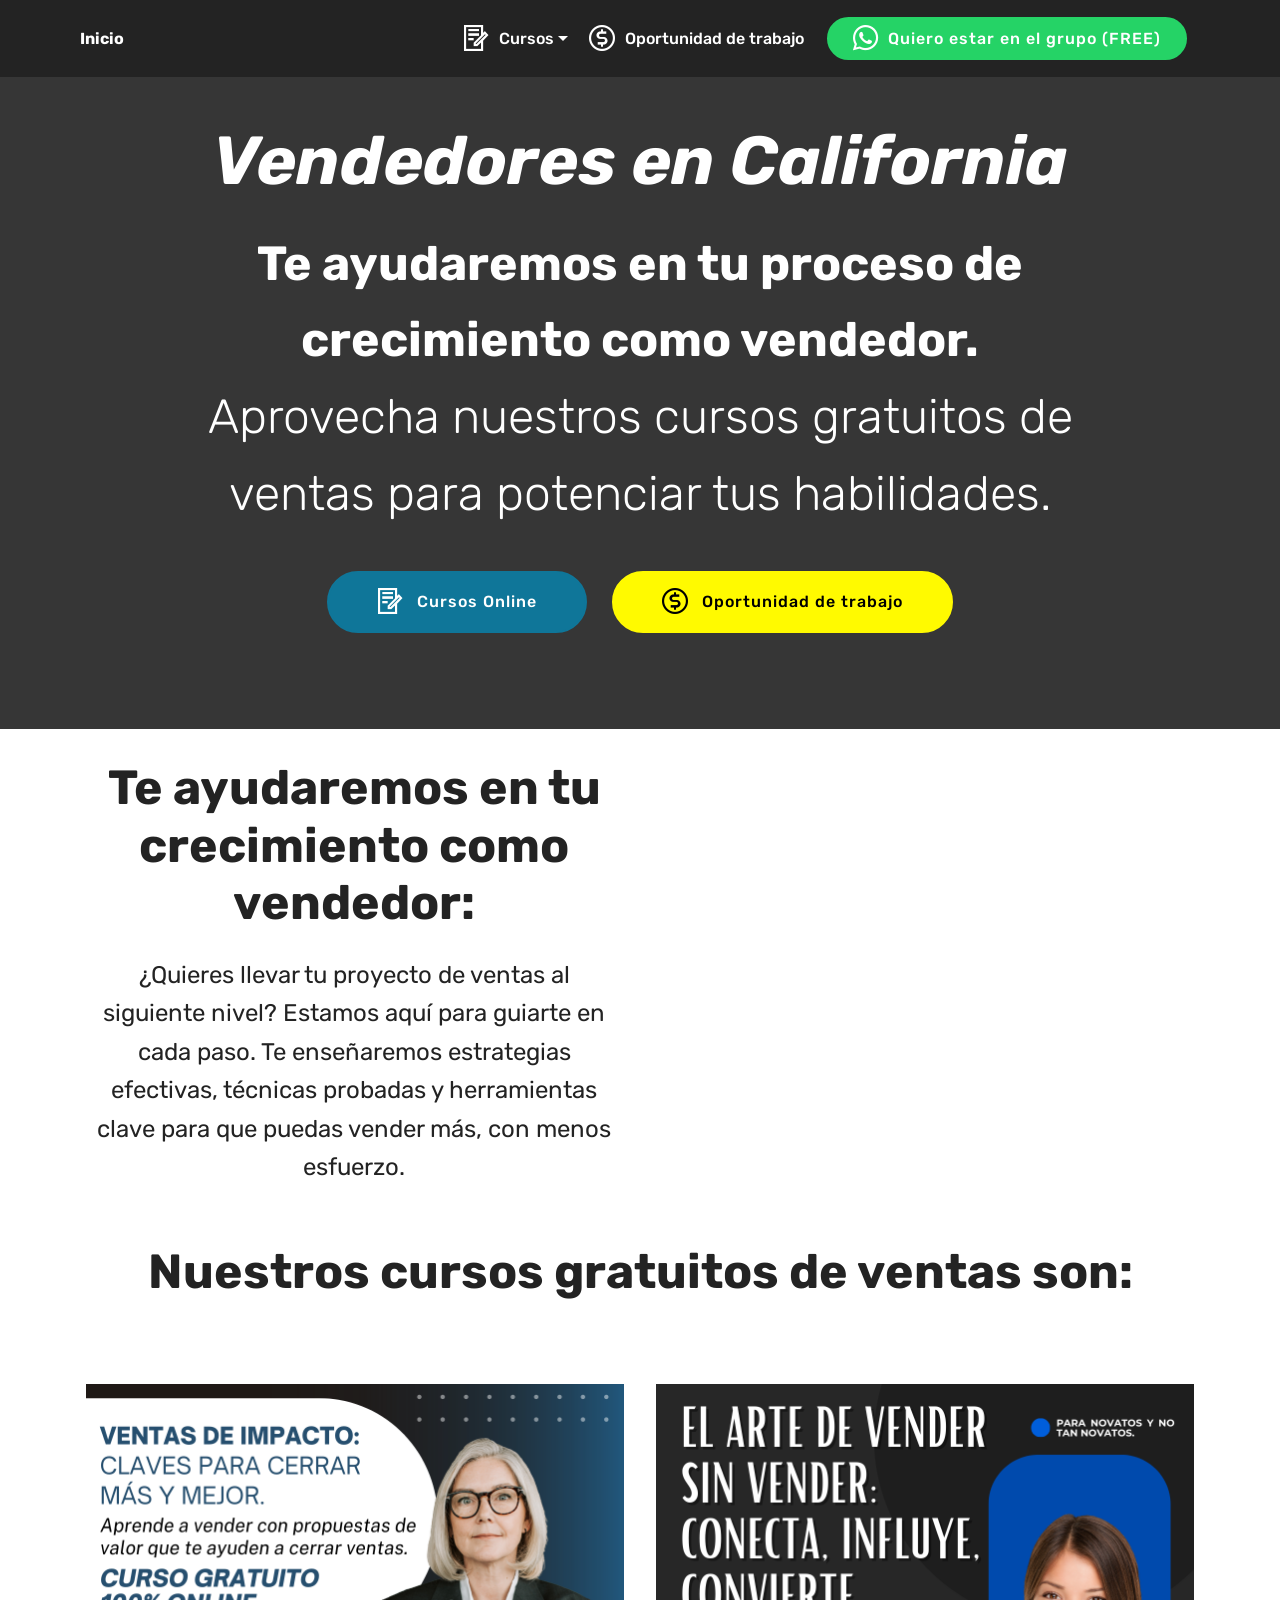
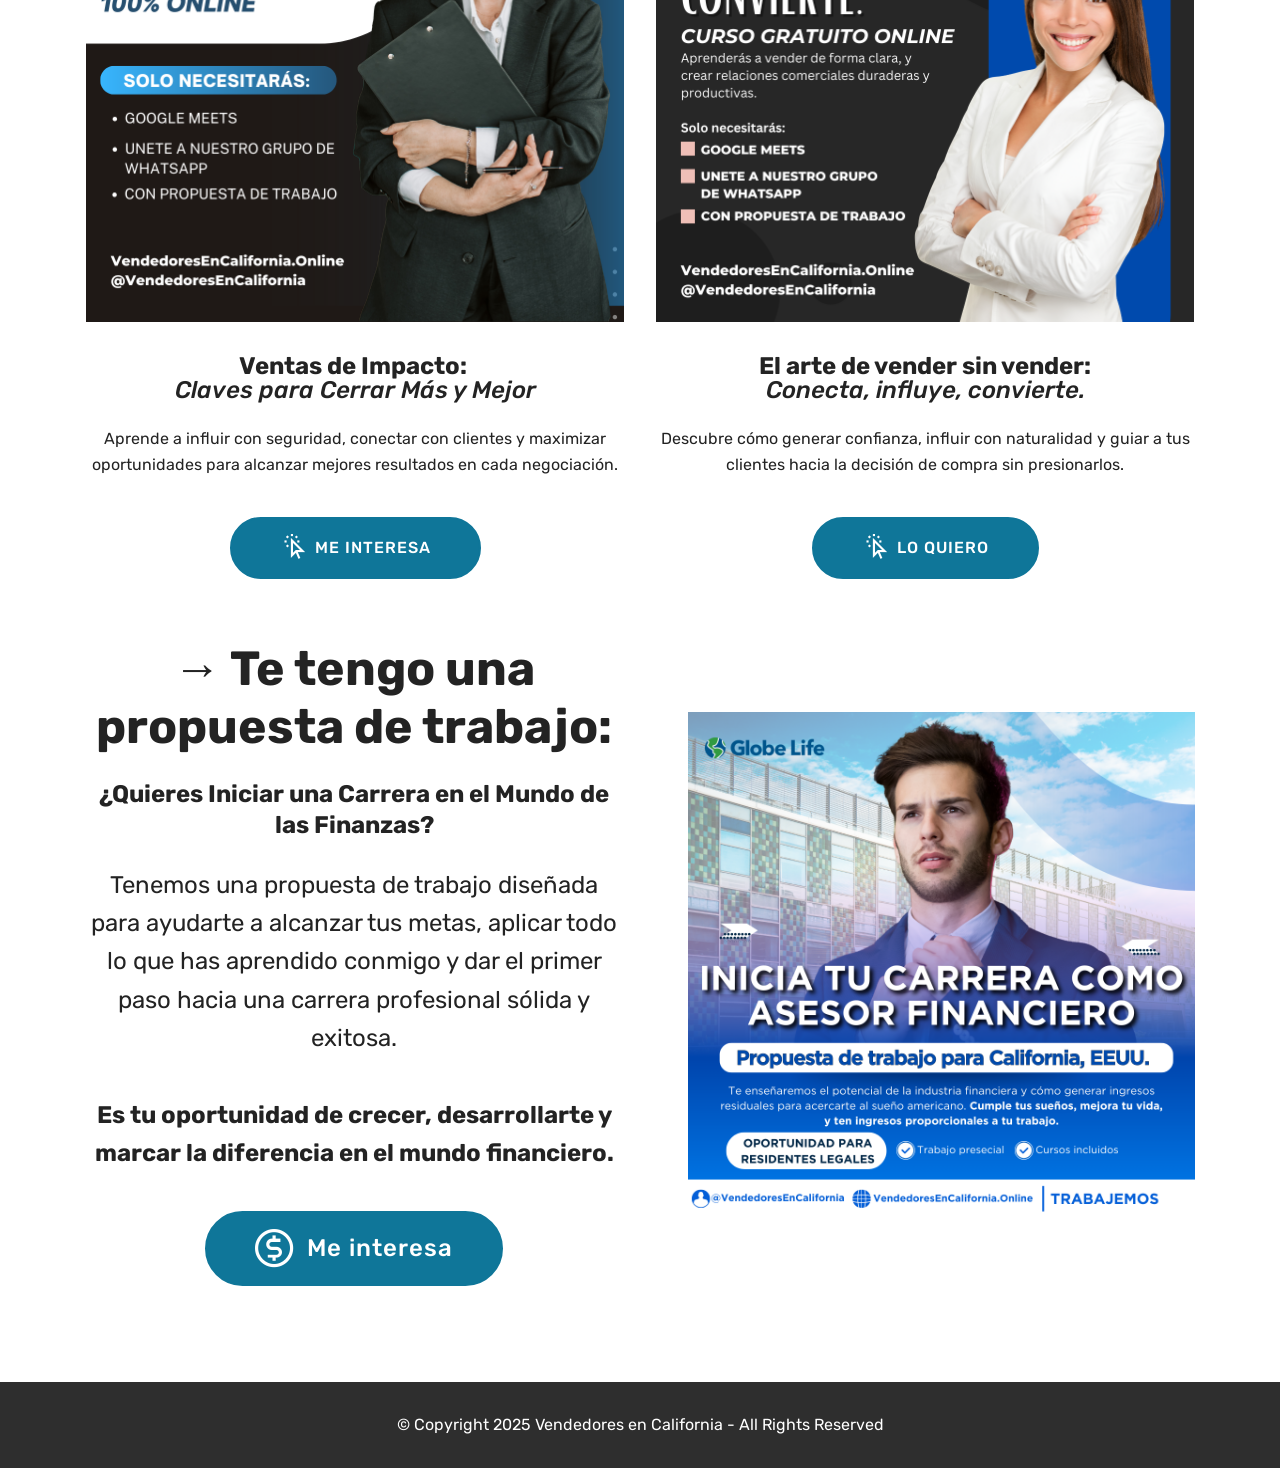
<file: index.html>
<!DOCTYPE html>
<html  >
<head>
  <!-- Site made with Mobirise Website Builder v5.0.11, https://mobirise.com -->
  <meta charset="UTF-8">
  <meta http-equiv="X-UA-Compatible" content="IE=edge">
  <meta name="generator" content="Mobirise v5.0.11, mobirise.com">
  <meta name="viewport" content="width=device-width, initial-scale=1, minimum-scale=1">
  <link rel="shortcut icon" href="assets/images/2150264-1.png" type="image/x-icon">
  <meta name="description" content="Soy el coach de Ventas Max, y te ayudaré en tu proceso de crecimiento como vendedor. Cuento con cursos gratuitos para aquellas personas que quieran vender más y mejor.">
  
  
  <title>Inicio</title>
  <link rel="stylesheet" href="assets/web/assets/mobirise-icons2/mobirise2.css">
  <link rel="stylesheet" href="assets/web/assets/mobirise-icons/mobirise-icons.css">
  <link rel="stylesheet" href="assets/bootstrap/css/bootstrap.min.css">
  <link rel="stylesheet" href="assets/bootstrap/css/bootstrap-grid.min.css">
  <link rel="stylesheet" href="assets/bootstrap/css/bootstrap-reboot.min.css">
  <link rel="stylesheet" href="assets/tether/tether.min.css">
  <link rel="stylesheet" href="assets/dropdown/css/style.css">
  <link rel="stylesheet" href="assets/socicon/css/styles.css">
  <link rel="stylesheet" href="assets/theme/css/style.css">
  <link rel="preload" as="style" href="assets/mobirise/css/mbr-additional.css"><link rel="stylesheet" href="assets/mobirise/css/mbr-additional.css" type="text/css">
  
  
  
</head>
<body>
  <section class="menu cid-uBNVJoRVjX" once="menu" id="menu1-0">

    

    <nav class="navbar navbar-expand beta-menu navbar-dropdown align-items-center navbar-fixed-top navbar-toggleable-sm">
        <button class="navbar-toggler navbar-toggler-right" type="button" data-toggle="collapse" data-target="#navbarSupportedContent" aria-controls="navbarSupportedContent" aria-expanded="false" aria-label="Toggle navigation">
            <div class="hamburger">
                <span></span>
                <span></span>
                <span></span>
                <span></span>
            </div>
        </button>
        <div class="menu-logo">
            <div class="navbar-brand">
                
                <span class="navbar-caption-wrap"><a class="navbar-caption text-white display-4" href="index.html">
                        Inicio</a></span>
            </div>
        </div>
        <div class="collapse navbar-collapse" id="navbarSupportedContent">
            <ul class="navbar-nav nav-dropdown" data-app-modern-menu="true"><li class="nav-item dropdown">
                    <a class="nav-link link text-white dropdown-toggle display-4" href="#" data-toggle="dropdown-submenu" aria-expanded="false"><span class="mobi-mbri mobi-mbri-contact-form mbr-iconfont mbr-iconfont-btn"></span>
                        
                        Cursos</a><div class="dropdown-menu"><a class="text-white dropdown-item display-4" href="curso gratis el arte de vender.html">El Arte de Vender</a><a class="text-white dropdown-item display-4" href="curso gratis ventas de impacto.html" aria-expanded="false">Ventas de impacto</a></div>
                </li>
                <li class="nav-item">
                    <a class="nav-link link text-white display-4" href="propuesta de trabajo.html"><span class="mobi-mbri mobi-mbri-cash mbr-iconfont mbr-iconfont-btn"></span>
                        
                        Oportunidad de trabajo</a>
                </li></ul>
            <div class="navbar-buttons mbr-section-btn"><a class="btn btn-sm btn-danger display-4" href="https://chat.whatsapp.com/L3SAytKBxWH0dLMA545mx1" target="_blank"><span class="socicon socicon-whatsapp mbr-iconfont mbr-iconfont-btn"></span>
                    
                    Quiero estar en el grupo (FREE)</a></div>
        </div>
    </nav>
</section>

<section class="engine"><a href="https://mobirise.info/p">website templates free download</a></section><section class="header6 cid-uBNVKOntjd" data-bg-video="https://www.youtube.com/watch?v=36YgDDJ7XSc" id="header6-1">

    

    <div class="mbr-overlay" style="opacity: 0.9; background-color: rgb(35, 35, 35);">
    </div>

    <div class="container">
        <div class="row justify-content-md-center">
            <div class="mbr-white col-md-10">
                <h1 class="mbr-section-title align-center mbr-bold pb-3 mbr-fonts-style display-1"><em>
                    Vendedores en California</em></h1>
                <p class="mbr-text align-center pb-3 mbr-fonts-style display-2"><strong>
                    Te ayudaremos en tu proceso de crecimiento como vendedor.</strong><strong><br></strong>Aprovecha nuestros cursos gratuitos de ventas para potenciar tus habilidades.<br></p>
                <div class="mbr-section-btn align-center"><a class="btn btn-md btn-primary display-4" href="index.html#services1-5"><span class="mobi-mbri mobi-mbri-contact-form mbr-iconfont mbr-iconfont-btn"></span>Cursos Online</a>
                        <a class="btn btn-md btn-warning display-4" href="propuesta de trabajo.html"><span class="mobi-mbri mobi-mbri-cash mbr-iconfont mbr-iconfont-btn"></span>Oportunidad de trabajo</a></div>
            </div>
        </div>
    </div>

    
</section>

<section class="header7 cid-uCnwxEmddp" id="header7-1e">

    

    

    <div class="container">
        <div class="media-container-row">

            <div class="media-content align-right">
                <h1 class="mbr-section-title mbr-white pb-3 mbr-fonts-style display-2"><strong>
                    Te ayudaremos en tu crecimiento como vendedor:</strong></h1>
                <div class="mbr-section-text mbr-white pb-3">
                    <p class="mbr-text mbr-fonts-style display-5">¿Quieres llevar tu proyecto de ventas al siguiente nivel? Estamos aquí para guiarte en cada paso. Te enseñaremos estrategias efectivas, técnicas probadas y herramientas clave para que puedas vender más, con menos esfuerzo.<br></p>
                </div>
                
            </div>

            <div class="mbr-figure" style="width: 100%;"><iframe class="mbr-embedded-video" src="https://www.youtube.com/embed/qHjHeIY_lp8?rel=0&amp;amp;showinfo=0&amp;autoplay=1&amp;loop=0" width="1280" height="720" frameborder="0" allowfullscreen></iframe></div>

        </div>
    </div>
</section>

<section class="services1 cid-uBO9bv1rK2" id="services1-5">
    <!---->
    
    <!---->
    <!--Overlay-->
    
    <!--Container-->
    <div class="container">
        <div class="row justify-content-center">
            <!--Titles-->
            <div class="title pb-5 col-12">
                <h2 class="align-left pb-3 mbr-fonts-style display-2"><strong>
                    Nuestros cursos gratuitos de ventas son:</strong></h2>
                
            </div>
            <!--Card-1-->
            <div class="card col-12 col-md-6 p-3">
                <div class="card-wrapper">
                    <div class="card-img">
                        <a href="curso gratis ventas de impacto.html"><img src="assets/images/ventas-de-impacto1.png" alt="CURSO GRATIS DE VENTAS" title="CURSO GRATIS DE VENTAS"></a>
                    </div>
                    <div class="card-box">
                        <h4 class="card-title mbr-fonts-style display-5"><strong>Ventas de Impacto:&nbsp;</strong><br><em>Claves para Cerrar Más y Mejor</em></h4>
                        <p class="mbr-text mbr-fonts-style display-7">Aprende a influir con seguridad, conectar con clientes y maximizar oportunidades para alcanzar mejores resultados en cada negociación.<br></p>
                        <!--Btn-->
                        <div class="mbr-section-btn align-left"><a href="curso gratis ventas de impacto.html" class="btn btn-primary display-4"><span class="mobi-mbri mobi-mbri-cursor-click mbr-iconfont mbr-iconfont-btn"></span>
                                ME INTERESA</a></div>
                    </div>
                </div>
            </div>
            <!--Card-2-->
            <div class="card col-12 col-md-6 p-3 last-child">
                <div class="card-wrapper">
                    <div class="card-img">
                        <a href="curso gratis el arte de vender.html"><img src="assets/images/el-arte-de-vender-sin-vender1.png" alt="CURSO GRATIS DE VENTAS" title="CURSO GRATIS DE VENTAS"></a>
                    </div>
                    <div class="card-box">
                        <h4 class="card-title mbr-fonts-style display-5"><strong>
                            El arte de vender sin vender:<br></strong><em>Conecta, influye, convierte.</em></h4>
                        <p class="mbr-text mbr-fonts-style display-7">Descubre cómo generar confianza, influir con naturalidad y guiar a tus clientes hacia la decisión de compra sin presionarlos.<br></p>
                        <!--Btn-->
                        <div class="mbr-section-btn align-left"><a href="curso gratis el arte de vender.html" class="btn btn-primary display-4"><span class="mobi-mbri mobi-mbri-cursor-click mbr-iconfont mbr-iconfont-btn"></span>
                                LO QUIERO</a></div>
                    </div>
                </div>
            </div>
            <!--Card-3-->
            
            <!--Card-4-->
            
        </div>
    </div>
</section>

<section class="header3 cid-uBNXgbBahc" id="header3-3">

    

    

    <div class="container">
        <div class="media-container-row">
            <div class="mbr-figure" style="width: 100%;">
                <a href="propuesta de trabajo.html"><img src="assets/images/14.png" alt="Inicia tu carrera" title="Inicia tu carrera"></a>
            </div>

            <div class="media-content">
                <h1 class="mbr-section-title mbr-white pb-3 mbr-fonts-style display-2"><strong>→ Te tengo una propuesta de trabajo:</strong></h1>
                <h3 class="mbr-section-subtitle align-left mbr-white mbr-light pb-3 mbr-fonts-style display-5"><strong>¿Quieres Iniciar una Carrera en el Mundo de las Finanzas?</strong></h3>
                <div class="mbr-section-text mbr-white pb-3 ">
                    <p class="mbr-text mbr-fonts-style display-5">Tenemos una propuesta de trabajo diseñada para ayudarte a alcanzar tus metas, aplicar todo lo que has aprendido conmigo y dar el primer paso hacia una carrera profesional sólida y exitosa.<br><br><strong>Es tu oportunidad de crecer, desarrollarte y marcar la diferencia en el mundo financiero.</strong></p>
                </div>
                <div class="mbr-section-btn"><a class="btn btn-md btn-primary display-5" href="propuesta de trabajo.html"><span class="mobi-mbri mobi-mbri-cash mbr-iconfont mbr-iconfont-btn"></span>Me interesa</a></div>
            </div>
        </div>
    </div>

</section>

<section once="footers" class="cid-uBO8OA2Lt3" id="footer6-4">

    

    

    <div class="container">
        <div class="media-container-row align-center mbr-white">
            <div class="col-12">
                <p class="mbr-text mb-0 mbr-fonts-style display-7">
                    © Copyright 2025 Vendedores en California - All Rights Reserved
                </p>
            </div>
        </div>
    </div>
</section>


  <script src="assets/web/assets/jquery/jquery.min.js"></script>
  <script src="assets/popper/popper.min.js"></script>
  <script src="assets/bootstrap/js/bootstrap.min.js"></script>
  <script src="assets/tether/tether.min.js"></script>
  <script src="assets/smoothscroll/smooth-scroll.js"></script>
  <script src="assets/dropdown/js/nav-dropdown.js"></script>
  <script src="assets/dropdown/js/navbar-dropdown.js"></script>
  <script src="assets/touchswipe/jquery.touch-swipe.min.js"></script>
  <script src="assets/ytplayer/jquery.mb.ytplayer.min.js"></script>
  <script src="assets/vimeoplayer/jquery.mb.vimeo_player.js"></script>
  <script src="assets/theme/js/script.js"></script>
  
  
</body>
</html>
</file>
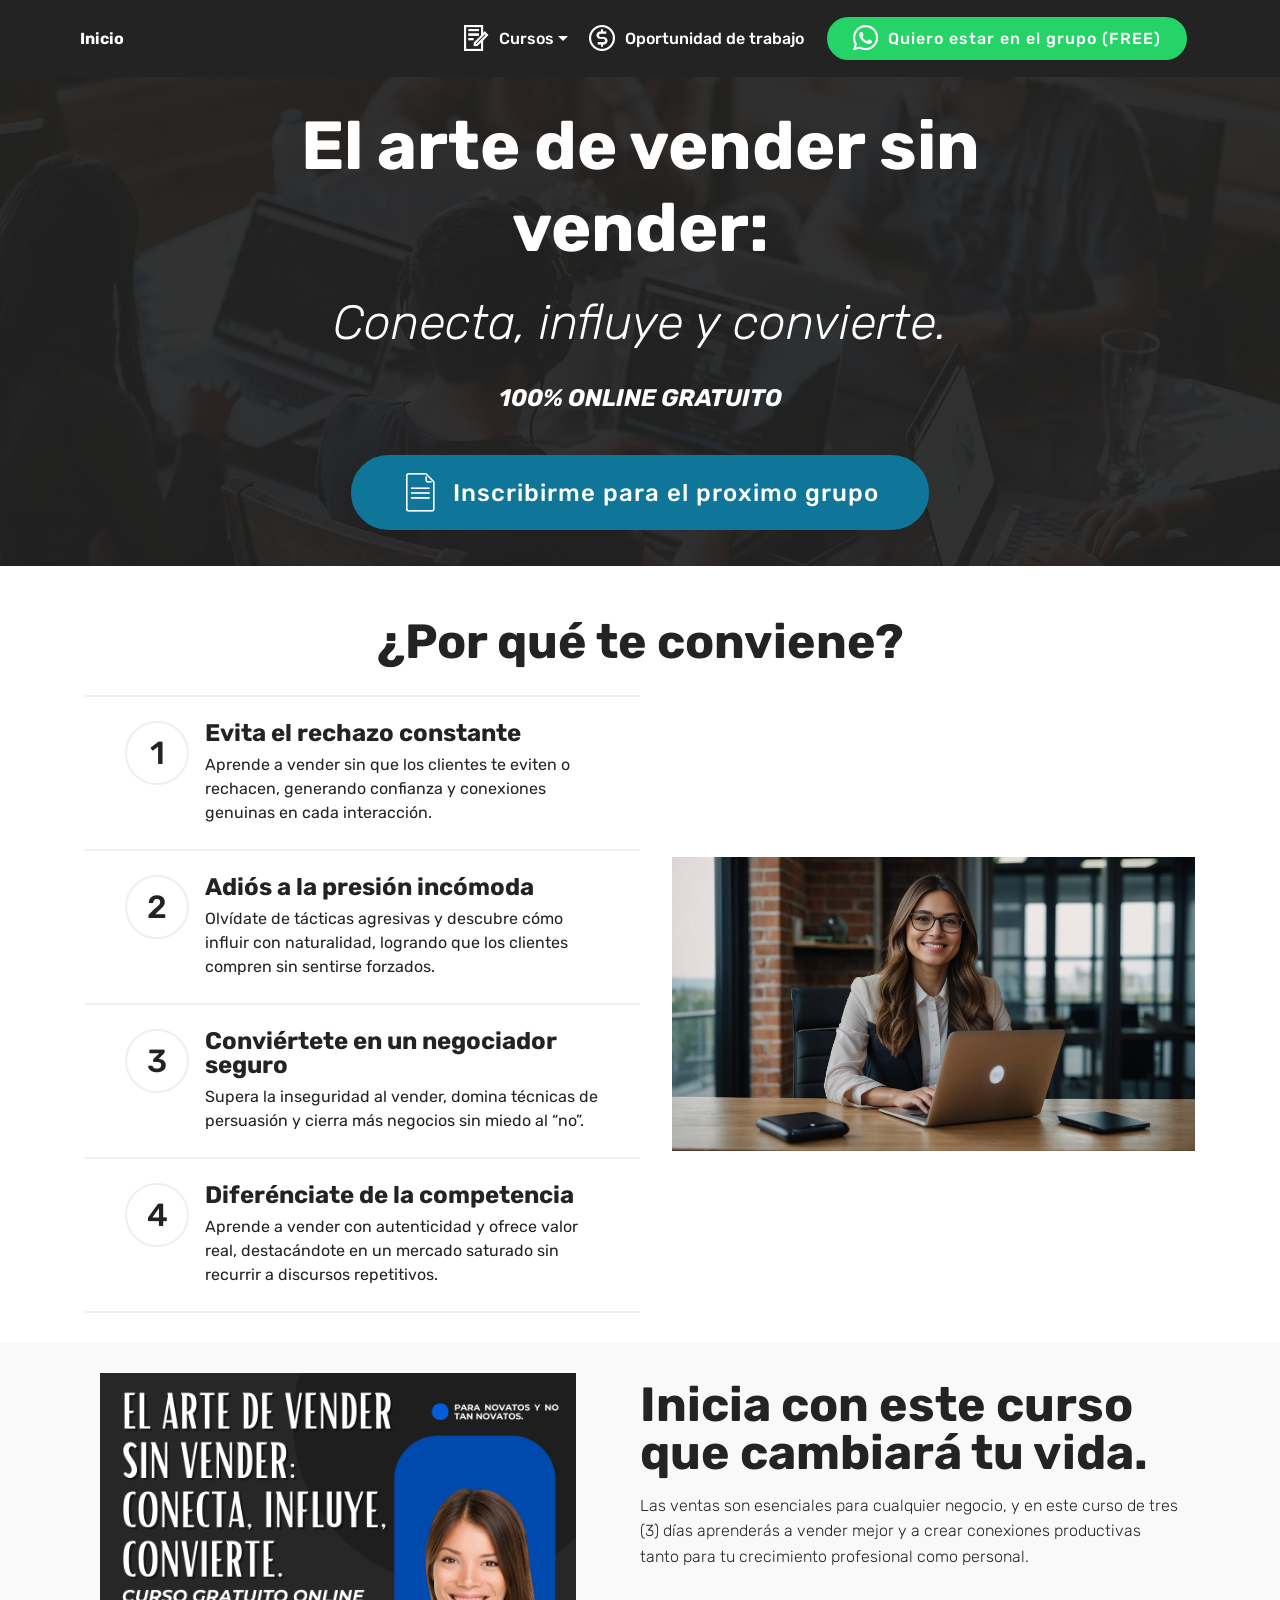
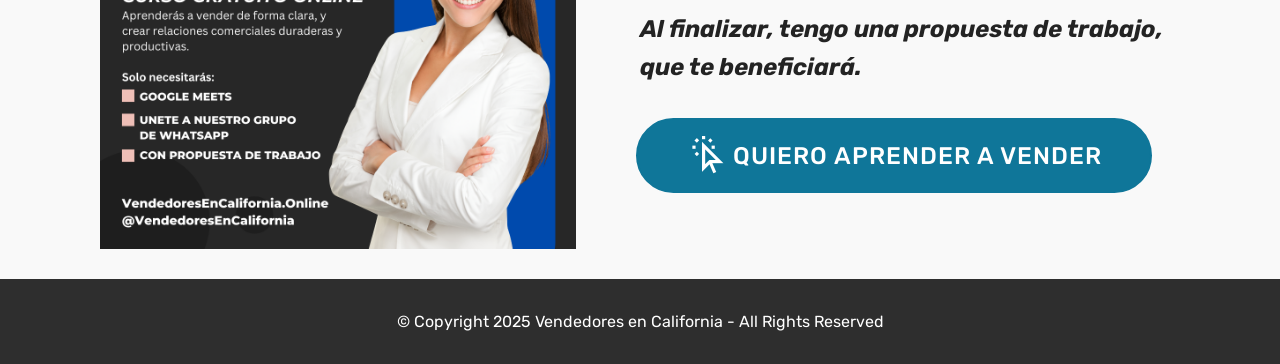
<file: curso gratis el arte de vender.html>
<!DOCTYPE html>
<html  >
<head>
  <!-- Site made with Mobirise Website Builder v5.0.11, https://mobirise.com -->
  <meta charset="UTF-8">
  <meta http-equiv="X-UA-Compatible" content="IE=edge">
  <meta name="generator" content="Mobirise v5.0.11, mobirise.com">
  <meta name="viewport" content="width=device-width, initial-scale=1, minimum-scale=1">
  <link rel="shortcut icon" href="assets/images/2150264-1.png" type="image/x-icon">
  <meta name="description" content="Mejora tu habilidad de ventas con este curso gratuito que te ayudará a tener exito en tus ventas e influenciar en las personas. TOTALMENTE GRATIS Y CON OPORTUNIDAD DE TRABAJO.">
  
  
  <title>El arte de vender sin vender: Conecta, influye, convierte.</title>
  <link rel="stylesheet" href="assets/web/assets/mobirise-icons2/mobirise2.css">
  <link rel="stylesheet" href="assets/web/assets/mobirise-icons/mobirise-icons.css">
  <link rel="stylesheet" href="assets/bootstrap/css/bootstrap.min.css">
  <link rel="stylesheet" href="assets/bootstrap/css/bootstrap-grid.min.css">
  <link rel="stylesheet" href="assets/bootstrap/css/bootstrap-reboot.min.css">
  <link rel="stylesheet" href="assets/tether/tether.min.css">
  <link rel="stylesheet" href="assets/dropdown/css/style.css">
  <link rel="stylesheet" href="assets/socicon/css/styles.css">
  <link rel="stylesheet" href="assets/theme/css/style.css">
  <link rel="preload" as="style" href="assets/mobirise/css/mbr-additional.css"><link rel="stylesheet" href="assets/mobirise/css/mbr-additional.css" type="text/css">
  
  
  
</head>
<body>
  <section class="menu cid-uBNVJoRVjX" once="menu" id="menu1-8">

    

    <nav class="navbar navbar-expand beta-menu navbar-dropdown align-items-center navbar-fixed-top navbar-toggleable-sm">
        <button class="navbar-toggler navbar-toggler-right" type="button" data-toggle="collapse" data-target="#navbarSupportedContent" aria-controls="navbarSupportedContent" aria-expanded="false" aria-label="Toggle navigation">
            <div class="hamburger">
                <span></span>
                <span></span>
                <span></span>
                <span></span>
            </div>
        </button>
        <div class="menu-logo">
            <div class="navbar-brand">
                
                <span class="navbar-caption-wrap"><a class="navbar-caption text-white display-4" href="index.html">
                        Inicio</a></span>
            </div>
        </div>
        <div class="collapse navbar-collapse" id="navbarSupportedContent">
            <ul class="navbar-nav nav-dropdown" data-app-modern-menu="true"><li class="nav-item dropdown">
                    <a class="nav-link link text-white dropdown-toggle display-4" href="#" data-toggle="dropdown-submenu" aria-expanded="false"><span class="mobi-mbri mobi-mbri-contact-form mbr-iconfont mbr-iconfont-btn"></span>
                        
                        Cursos</a><div class="dropdown-menu"><a class="text-white dropdown-item display-4" href="curso gratis el arte de vender.html">El Arte de Vender</a><a class="text-white dropdown-item display-4" href="curso gratis ventas de impacto.html" aria-expanded="false">Ventas de impacto</a></div>
                </li>
                <li class="nav-item">
                    <a class="nav-link link text-white display-4" href="propuesta de trabajo.html"><span class="mobi-mbri mobi-mbri-cash mbr-iconfont mbr-iconfont-btn"></span>
                        
                        Oportunidad de trabajo</a>
                </li></ul>
            <div class="navbar-buttons mbr-section-btn"><a class="btn btn-sm btn-danger display-4" href="https://chat.whatsapp.com/L3SAytKBxWH0dLMA545mx1" target="_blank"><span class="socicon socicon-whatsapp mbr-iconfont mbr-iconfont-btn"></span>
                    
                    Quiero estar en el grupo (FREE)</a></div>
        </div>
    </nav>
</section>

<section class="engine"><a href="https://mobirise.info/w">html5 templates</a></section><section class="header1 cid-uC9AU8kDwX mbr-parallax-background" id="header1-p">

    

    <div class="mbr-overlay" style="opacity: 0.9; background-color: rgb(35, 35, 35);">
    </div>

    <div class="container">
        <div class="row justify-content-md-center">
            <div class="mbr-white col-md-10">
                <h1 class="mbr-section-title align-center mbr-bold pb-3 mbr-fonts-style display-1">El arte de vender sin vender:<br></h1>
                <h3 class="mbr-section-subtitle align-center mbr-light pb-3 mbr-fonts-style display-2"><em>Conecta, influye y convierte.</em></h3>
                <p class="mbr-text align-center pb-3 mbr-fonts-style display-5"><strong><em>
                    100% ONLINE GRATUITO
                </em></strong></p>
                <div class="mbr-section-btn align-center"><a class="btn btn-md btn-primary display-5" href="curso gratis el arte de vender.html#services2-s">
                        <span class="mbr-iconfont mbri-file"></span>Inscribirme para el proximo grupo</a></div>
            </div>
        </div>
    </div>

</section>

<section class="counters4 counters cid-uChxMbi6A8" id="counters4-12">

    

    

    <div class="container pt-4 mt-2">
        <h2 class="mbr-section-title pb-3 align-center mbr-fonts-style display-2"><strong>¿Por qué te conviene?</strong></h2>
        
        <div class="media-container-row">
            <div class="media-block m-auto" style="width: 50%;">
                <div class="mbr-figure">
                    <img src="assets/images/mbr.png" alt="" title="">
                </div>
            </div>
            <div class="cards-block">
                <div class="cards-container">
                    <div class="card px-3 align-left col-12">
                        <div class="panel-item p-4 d-flex align-items-start">
                            <div class="card-img pr-3">
                                <h3 class="img-text d-flex align-items-center justify-content-center">
                                    1
                                </h3>
                            </div>
                            <div class="card-text">
                                <h4 class="mbr-content-title mbr-bold mbr-fonts-style display-5">Evita el rechazo constante</h4>
                                <p class="mbr-content-text mbr-fonts-style display-7">
                                    Aprende a vender sin que los clientes te eviten o rechacen, generando confianza y conexiones genuinas en cada interacción.</p>
                            </div>
                        </div>
                    </div>
                    <div class="card px-3 align-left col-12">
                        <div class="panel-item p-4 d-flex align-items-start">
                            <div class="card-img pr-3">
                                <h3 class="img-text d-flex align-items-center justify-content-center">
                                    2
                                </h3>
                            </div>
                            <div class="card-text">
                                <h4 class="mbr-content-title mbr-bold mbr-fonts-style display-5">Adiós a la presión incómoda</h4>
                                <p class="mbr-content-text mbr-fonts-style display-7">
                                    Olvídate de tácticas agresivas y descubre cómo influir con naturalidad, logrando que los clientes compren sin sentirse forzados.
                                </p>
                            </div>
                        </div>
                    </div>
                    <div class="card px-3 align-left col-12">
                        <div class="panel-item p-4 d-flex align-items-start">
                            <div class="card-img pr-3">
                                <h3 class="img-text d-flex align-items-center justify-content-center">
                                    3
                                </h3>
                            </div>
                            <div class="card-text">
                                <h4 class="mbr-content-title mbr-bold mbr-fonts-style display-5">Conviértete en un negociador seguro</h4>
                                <p class="mbr-content-text mbr-fonts-style display-7">
                                        Supera la inseguridad al vender, domina técnicas de persuasión y cierra más negocios sin miedo al “no”.</p>
                            </div>
                        </div>
                    </div>
                    <div class="card px-3 align-left col-12">
                        <div class="panel-item p-4 d-flex align-items-start">
                            <div class="card-img pr-3">
                                <h3 class="img-text d-flex align-items-center justify-content-center">
                                    4
                                </h3>
                            </div>
                            <div class="card-texts">
                                <h4 class="mbr-content-title mbr-bold mbr-fonts-style display-5">Diferénciate de la competencia</h4>
                                <p class="mbr-content-text mbr-fonts-style display-7">
                                        Aprende a vender con autenticidad y ofrece valor real, destacándote en un mercado saturado sin recurrir a discursos repetitivos.
                                </p>
                            </div>
                        </div>
                    </div>
                </div>
            </div>
        </div>
    </div>
</section>

<section class="services2 cid-uC9EGiflfR" id="services2-s">
    <!---->
    
    <!---->
    <!--Overlay-->
    
    <!--Container-->
    <div class="container">
        <div class="col-md-12">
            <div class="media-container-row">
                <div class="mbr-figure" style="width: 50%;">
                    <img src="assets/images/el-arte-de-vender-sin-vender1.png" alt="" title="">
                </div>
                <div class="align-left aside-content">
                    <h2 class="mbr-title pt-2 mbr-fonts-style display-2"><strong>
                        Inicia con este curso que cambiará tu vida.</strong></h2>
                    <div class="mbr-section-text">
                        <p class="mbr-text text1 pt-2 mbr-light mbr-fonts-style display-7">Las ventas son esenciales para cualquier negocio, y en este curso de tres (3) días aprenderás a vender mejor y a crear conexiones productivas tanto para tu crecimiento profesional como personal.<br></p>
                        <p class="mbr-text text2 pt-4 mbr-light mbr-fonts-style display-5"><strong><em>Al finalizar, tengo una propuesta de trabajo, que te beneficiará.</em></strong></p>
                    </div>
                    <!--Btn-->
                    <div class="mbr-section-btn pt-3 align-left"><a href="https://chat.whatsapp.com/HnMUpi8Nua7BOHZ2OIGjhk" class="btn btn-primary display-5" target="_blank"><span class="mobi-mbri mobi-mbri-cursor-click mbr-iconfont mbr-iconfont-btn"></span>QUIERO APRENDER A VENDER</a></div>
                </div>
            </div>
        </div>
    </div>
</section>

<section once="footers" class="cid-uBO8OA2Lt3" id="footer6-9">

    

    

    <div class="container">
        <div class="media-container-row align-center mbr-white">
            <div class="col-12">
                <p class="mbr-text mb-0 mbr-fonts-style display-7">
                    © Copyright 2025 Vendedores en California - All Rights Reserved
                </p>
            </div>
        </div>
    </div>
</section>


  <script src="assets/web/assets/jquery/jquery.min.js"></script>
  <script src="assets/popper/popper.min.js"></script>
  <script src="assets/bootstrap/js/bootstrap.min.js"></script>
  <script src="assets/tether/tether.min.js"></script>
  <script src="assets/smoothscroll/smooth-scroll.js"></script>
  <script src="assets/dropdown/js/nav-dropdown.js"></script>
  <script src="assets/dropdown/js/navbar-dropdown.js"></script>
  <script src="assets/touchswipe/jquery.touch-swipe.min.js"></script>
  <script src="assets/parallax/jarallax.min.js"></script>
  <script src="assets/viewportchecker/jquery.viewportchecker.js"></script>
  <script src="assets/theme/js/script.js"></script>
  
  
</body>
</html>
</file>
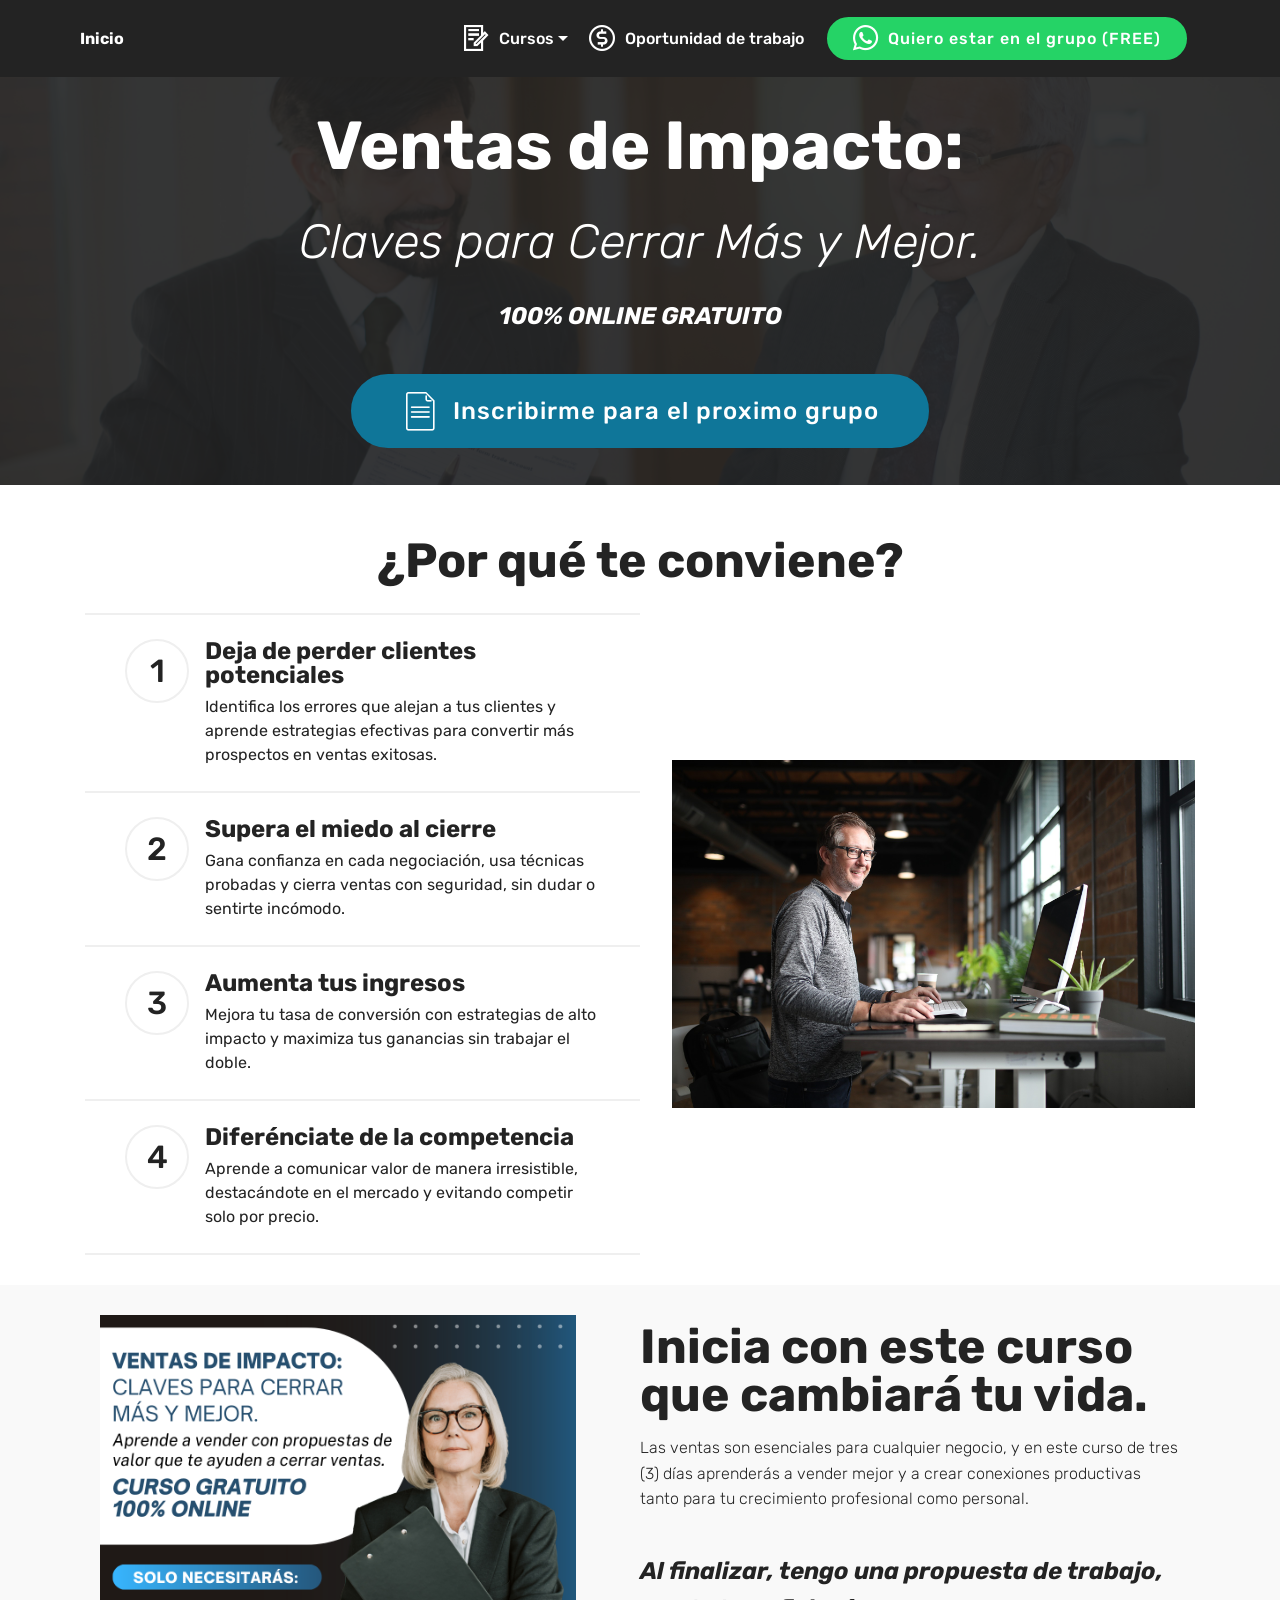
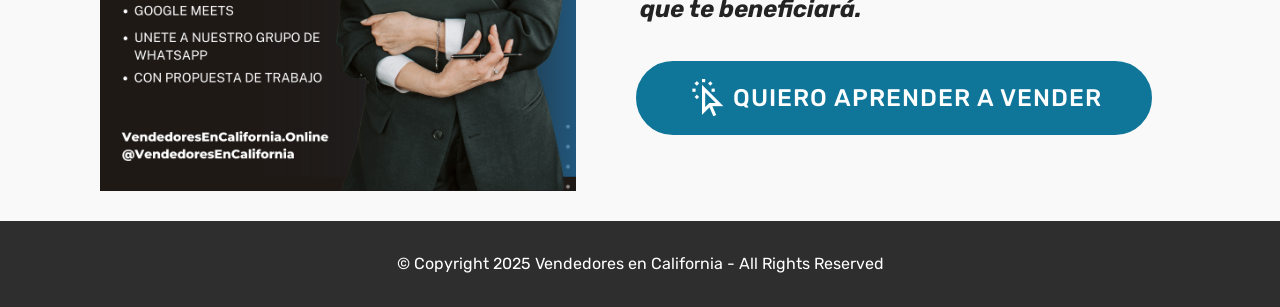
<file: curso gratis ventas de impacto.html>
<!DOCTYPE html>
<html  >
<head>
  <!-- Site made with Mobirise Website Builder v5.0.11, https://mobirise.com -->
  <meta charset="UTF-8">
  <meta http-equiv="X-UA-Compatible" content="IE=edge">
  <meta name="generator" content="Mobirise v5.0.11, mobirise.com">
  <meta name="viewport" content="width=device-width, initial-scale=1, minimum-scale=1">
  <link rel="shortcut icon" href="assets/images/2150264-1.png" type="image/x-icon">
  <meta name="description" content="Aprende a vender impactando en las personas, y reduce el número de NO que escuchas a diario, con este curso aprenderás lo necesario. INCLUYE OPORTUNIDAD DE TRABAJO.">
  
  
  <title>Ventas de Impacto: Claves para Cerrar Más y Mejor</title>
  <link rel="stylesheet" href="assets/web/assets/mobirise-icons2/mobirise2.css">
  <link rel="stylesheet" href="assets/web/assets/mobirise-icons/mobirise-icons.css">
  <link rel="stylesheet" href="assets/bootstrap/css/bootstrap.min.css">
  <link rel="stylesheet" href="assets/bootstrap/css/bootstrap-grid.min.css">
  <link rel="stylesheet" href="assets/bootstrap/css/bootstrap-reboot.min.css">
  <link rel="stylesheet" href="assets/tether/tether.min.css">
  <link rel="stylesheet" href="assets/dropdown/css/style.css">
  <link rel="stylesheet" href="assets/socicon/css/styles.css">
  <link rel="stylesheet" href="assets/theme/css/style.css">
  <link rel="preload" as="style" href="assets/mobirise/css/mbr-additional.css"><link rel="stylesheet" href="assets/mobirise/css/mbr-additional.css" type="text/css">
  
  
  
</head>
<body>
  <section class="menu cid-uBNVJoRVjX" once="menu" id="menu1-6">

    

    <nav class="navbar navbar-expand beta-menu navbar-dropdown align-items-center navbar-fixed-top navbar-toggleable-sm">
        <button class="navbar-toggler navbar-toggler-right" type="button" data-toggle="collapse" data-target="#navbarSupportedContent" aria-controls="navbarSupportedContent" aria-expanded="false" aria-label="Toggle navigation">
            <div class="hamburger">
                <span></span>
                <span></span>
                <span></span>
                <span></span>
            </div>
        </button>
        <div class="menu-logo">
            <div class="navbar-brand">
                
                <span class="navbar-caption-wrap"><a class="navbar-caption text-white display-4" href="index.html">
                        Inicio</a></span>
            </div>
        </div>
        <div class="collapse navbar-collapse" id="navbarSupportedContent">
            <ul class="navbar-nav nav-dropdown" data-app-modern-menu="true"><li class="nav-item dropdown">
                    <a class="nav-link link text-white dropdown-toggle display-4" href="#" data-toggle="dropdown-submenu" aria-expanded="false"><span class="mobi-mbri mobi-mbri-contact-form mbr-iconfont mbr-iconfont-btn"></span>
                        
                        Cursos</a><div class="dropdown-menu"><a class="text-white dropdown-item display-4" href="curso gratis el arte de vender.html">El Arte de Vender</a><a class="text-white dropdown-item display-4" href="curso gratis ventas de impacto.html" aria-expanded="false">Ventas de impacto</a></div>
                </li>
                <li class="nav-item">
                    <a class="nav-link link text-white display-4" href="propuesta de trabajo.html"><span class="mobi-mbri mobi-mbri-cash mbr-iconfont mbr-iconfont-btn"></span>
                        
                        Oportunidad de trabajo</a>
                </li></ul>
            <div class="navbar-buttons mbr-section-btn"><a class="btn btn-sm btn-danger display-4" href="https://chat.whatsapp.com/L3SAytKBxWH0dLMA545mx1" target="_blank"><span class="socicon socicon-whatsapp mbr-iconfont mbr-iconfont-btn"></span>
                    
                    Quiero estar en el grupo (FREE)</a></div>
        </div>
    </nav>
</section>

<section class="engine"><a href="https://mobirise.info/w">free html5 templates</a></section><section class="header1 cid-uC9HSJSgxj mbr-parallax-background" id="header1-u">

    

    <div class="mbr-overlay" style="opacity: 0.9; background-color: rgb(35, 35, 35);">
    </div>

    <div class="container">
        <div class="row justify-content-md-center">
            <div class="mbr-white col-md-10">
                <h1 class="mbr-section-title align-center mbr-bold pb-3 mbr-fonts-style display-1">Ventas de Impacto:<br></h1>
                <h3 class="mbr-section-subtitle align-center mbr-light pb-3 mbr-fonts-style display-2"><em>Claves para Cerrar Más y Mejor.</em></h3>
                <p class="mbr-text align-center pb-3 mbr-fonts-style display-5"><strong><em>
                    100% ONLINE GRATUITO
                </em></strong></p>
                <div class="mbr-section-btn align-center"><a class="btn btn-md btn-primary display-5" href="curso gratis ventas de impacto.html#services2-x">
                        <span class="mbr-iconfont mbri-file"></span>Inscribirme para el proximo grupo</a></div>
            </div>
        </div>
    </div>

</section>

<section class="counters4 counters cid-uChz4Ojd4h" id="counters4-13">

    

    

    <div class="container pt-4 mt-2">
        <h2 class="mbr-section-title pb-3 align-center mbr-fonts-style display-2"><strong>¿Por qué te conviene?</strong></h2>
        
        <div class="media-container-row">
            <div class="media-block m-auto" style="width: 50%;">
                <div class="mbr-figure">
                    <img src="assets/images/mbr-2.jpg" alt="" title="">
                </div>
            </div>
            <div class="cards-block">
                <div class="cards-container">
                    <div class="card px-3 align-left col-12">
                        <div class="panel-item p-4 d-flex align-items-start">
                            <div class="card-img pr-3">
                                <h3 class="img-text d-flex align-items-center justify-content-center">
                                    1
                                </h3>
                            </div>
                            <div class="card-text">
                                <h4 class="mbr-content-title mbr-bold mbr-fonts-style display-5">Deja de perder clientes potenciales</h4>
                                <p class="mbr-content-text mbr-fonts-style display-7">
                                    Identifica los errores que alejan a tus clientes y aprende estrategias efectivas para convertir más prospectos en ventas exitosas.</p>
                            </div>
                        </div>
                    </div>
                    <div class="card px-3 align-left col-12">
                        <div class="panel-item p-4 d-flex align-items-start">
                            <div class="card-img pr-3">
                                <h3 class="img-text d-flex align-items-center justify-content-center">
                                    2
                                </h3>
                            </div>
                            <div class="card-text">
                                <h4 class="mbr-content-title mbr-bold mbr-fonts-style display-5">Supera el miedo al cierre</h4>
                                <p class="mbr-content-text mbr-fonts-style display-7">
                                    Gana confianza en cada negociación, usa técnicas probadas y cierra ventas con seguridad, sin dudar o sentirte incómodo.
                                </p>
                            </div>
                        </div>
                    </div>
                    <div class="card px-3 align-left col-12">
                        <div class="panel-item p-4 d-flex align-items-start">
                            <div class="card-img pr-3">
                                <h3 class="img-text d-flex align-items-center justify-content-center">
                                    3
                                </h3>
                            </div>
                            <div class="card-text">
                                <h4 class="mbr-content-title mbr-bold mbr-fonts-style display-5">Aumenta tus ingresos</h4>
                                <p class="mbr-content-text mbr-fonts-style display-7">Mejora tu tasa de conversión con estrategias de alto impacto y maximiza tus ganancias sin trabajar el doble.</p>
                            </div>
                        </div>
                    </div>
                    <div class="card px-3 align-left col-12">
                        <div class="panel-item p-4 d-flex align-items-start">
                            <div class="card-img pr-3">
                                <h3 class="img-text d-flex align-items-center justify-content-center">
                                    4
                                </h3>
                            </div>
                            <div class="card-texts">
                                <h4 class="mbr-content-title mbr-bold mbr-fonts-style display-5">Diferénciate de la competencia</h4>
                                <p class="mbr-content-text mbr-fonts-style display-7">
                                        Aprende a comunicar valor de manera irresistible, destacándote en el mercado y evitando competir solo por precio.
                                </p>
                            </div>
                        </div>
                    </div>
                </div>
            </div>
        </div>
    </div>
</section>

<section class="services2 cid-uC9HUadvzM" id="services2-x">
    <!---->
    
    <!---->
    <!--Overlay-->
    
    <!--Container-->
    <div class="container">
        <div class="col-md-12">
            <div class="media-container-row">
                <div class="mbr-figure" style="width: 50%;">
                    <img src="assets/images/ventas-de-impacto1.png" alt="" title="">
                </div>
                <div class="align-left aside-content">
                    <h2 class="mbr-title pt-2 mbr-fonts-style display-2"><strong>
                        Inicia con este curso que cambiará tu vida.</strong></h2>
                    <div class="mbr-section-text">
                        <p class="mbr-text text1 pt-2 mbr-light mbr-fonts-style display-7">Las ventas son esenciales para cualquier negocio, y en este curso de tres (3) días aprenderás a vender mejor y a crear conexiones productivas tanto para tu crecimiento profesional como personal.<br></p>
                        <p class="mbr-text text2 pt-4 mbr-light mbr-fonts-style display-5"><strong><em>Al finalizar, tengo una propuesta de trabajo, que te beneficiará.</em></strong></p>
                    </div>
                    <!--Btn-->
                    <div class="mbr-section-btn pt-3 align-left"><a href="https://chat.whatsapp.com/EZBcsLD85jKDjPMoaoEB2h" class="btn btn-primary display-5" target="_blank"><span class="mobi-mbri mobi-mbri-cursor-click mbr-iconfont mbr-iconfont-btn"></span>QUIERO APRENDER A VENDER</a></div>
                </div>
            </div>
        </div>
    </div>
</section>

<section once="footers" class="cid-uBO8OA2Lt3" id="footer6-7">

    

    

    <div class="container">
        <div class="media-container-row align-center mbr-white">
            <div class="col-12">
                <p class="mbr-text mb-0 mbr-fonts-style display-7">
                    © Copyright 2025 Vendedores en California - All Rights Reserved
                </p>
            </div>
        </div>
    </div>
</section>


  <script src="assets/web/assets/jquery/jquery.min.js"></script>
  <script src="assets/popper/popper.min.js"></script>
  <script src="assets/bootstrap/js/bootstrap.min.js"></script>
  <script src="assets/tether/tether.min.js"></script>
  <script src="assets/smoothscroll/smooth-scroll.js"></script>
  <script src="assets/dropdown/js/nav-dropdown.js"></script>
  <script src="assets/dropdown/js/navbar-dropdown.js"></script>
  <script src="assets/touchswipe/jquery.touch-swipe.min.js"></script>
  <script src="assets/parallax/jarallax.min.js"></script>
  <script src="assets/viewportchecker/jquery.viewportchecker.js"></script>
  <script src="assets/theme/js/script.js"></script>
  
  
</body>
</html>
</file>
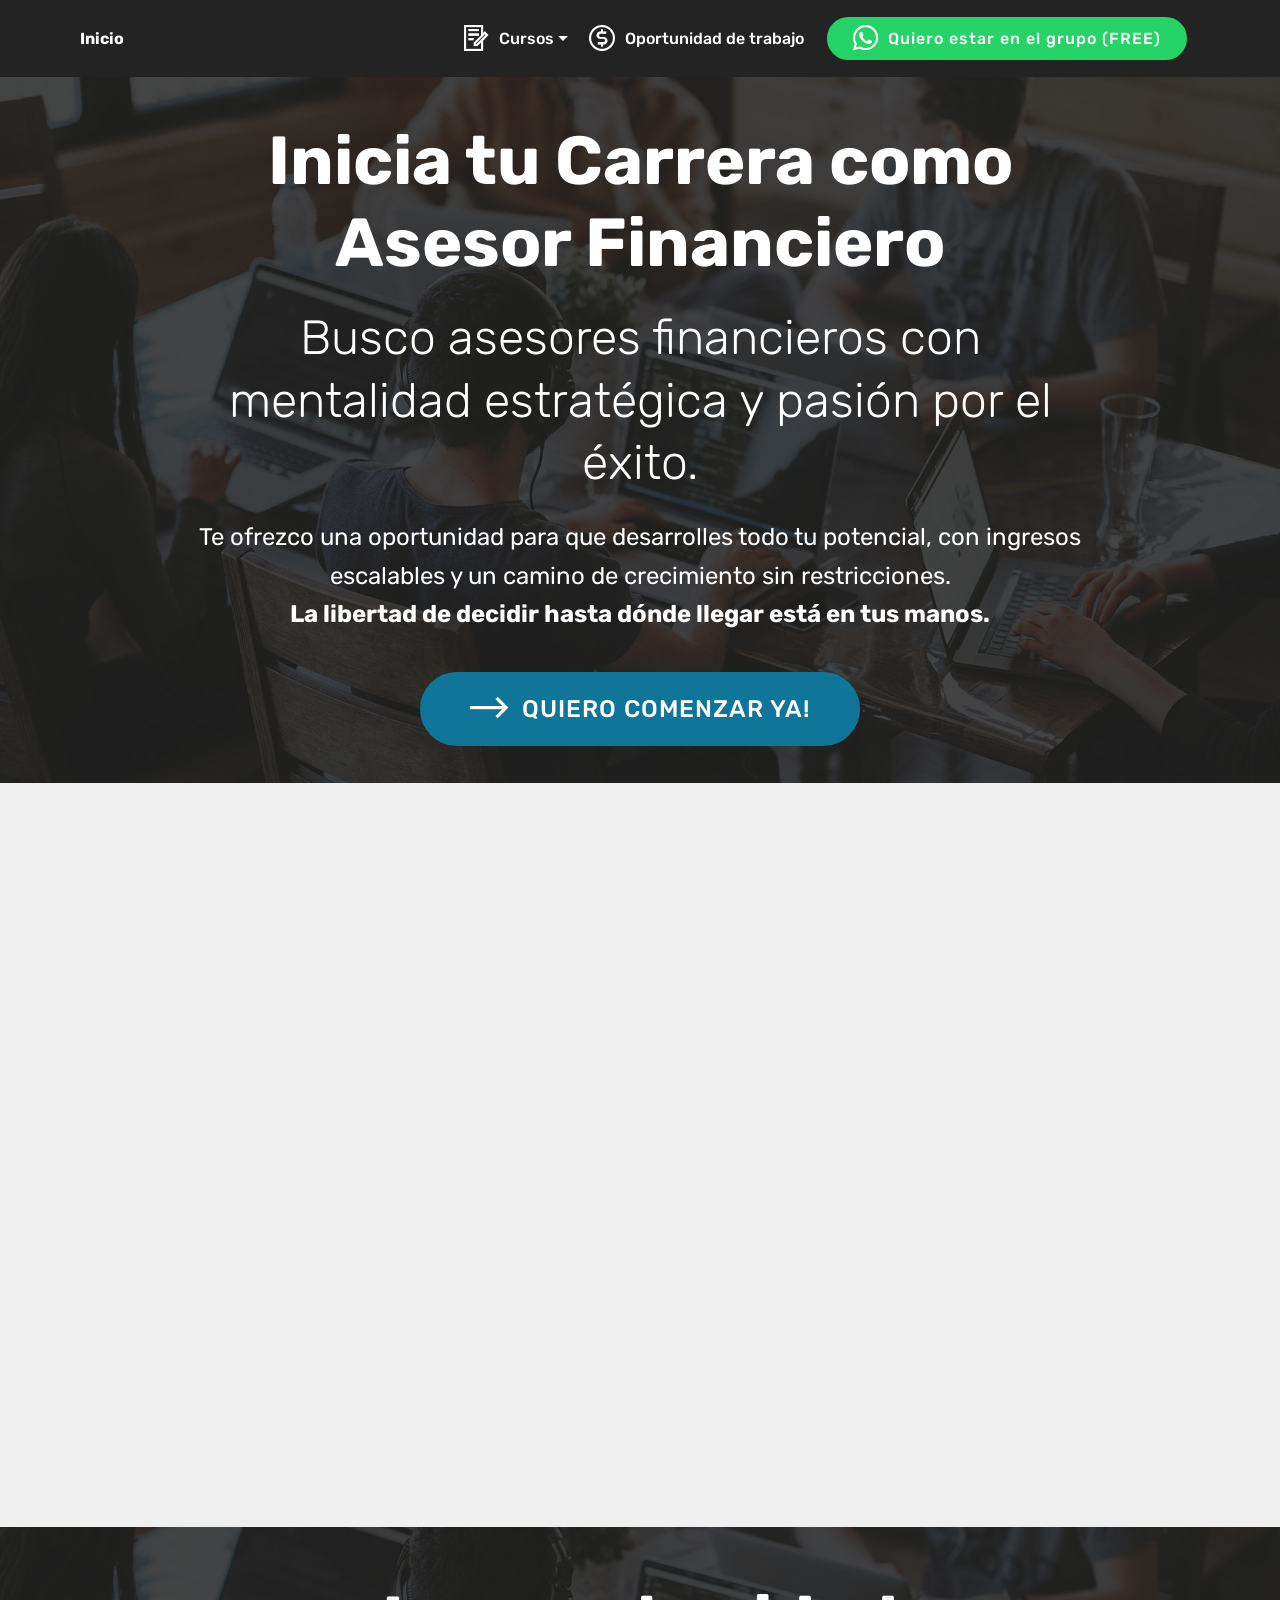
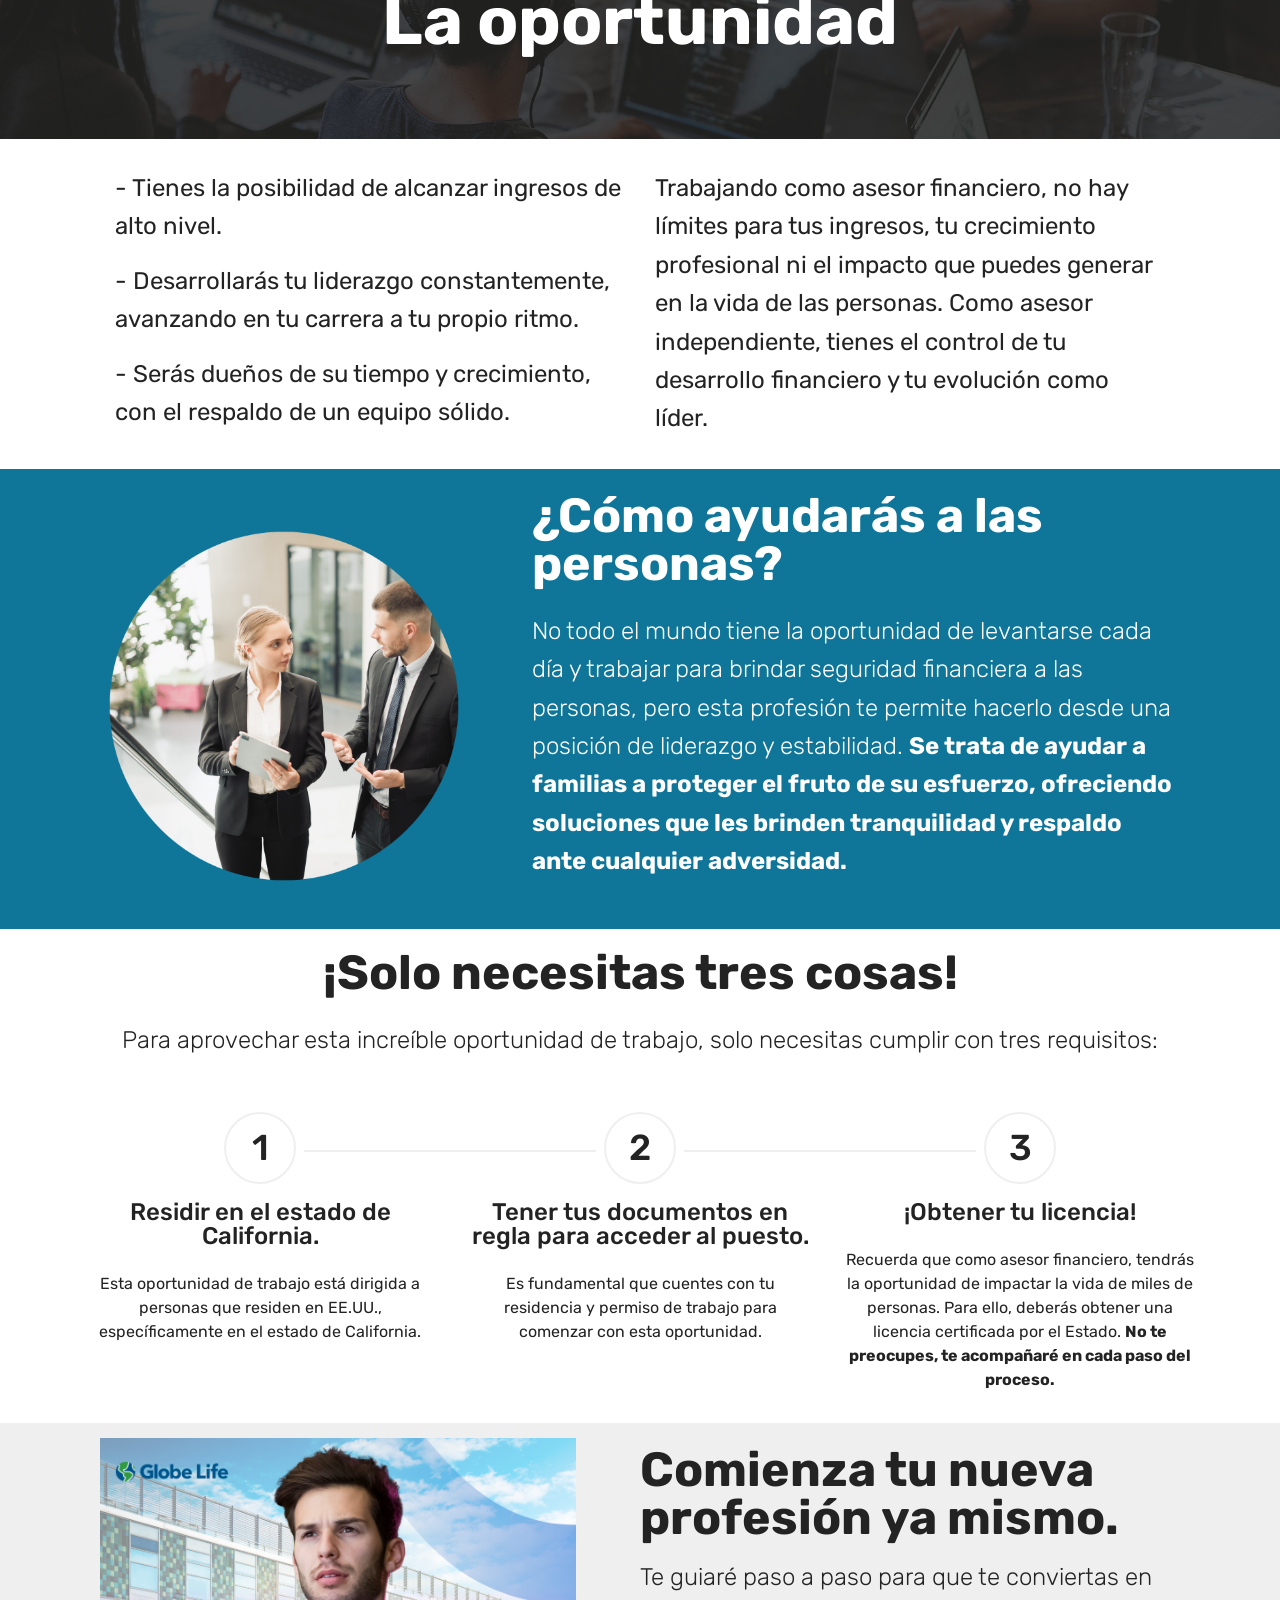
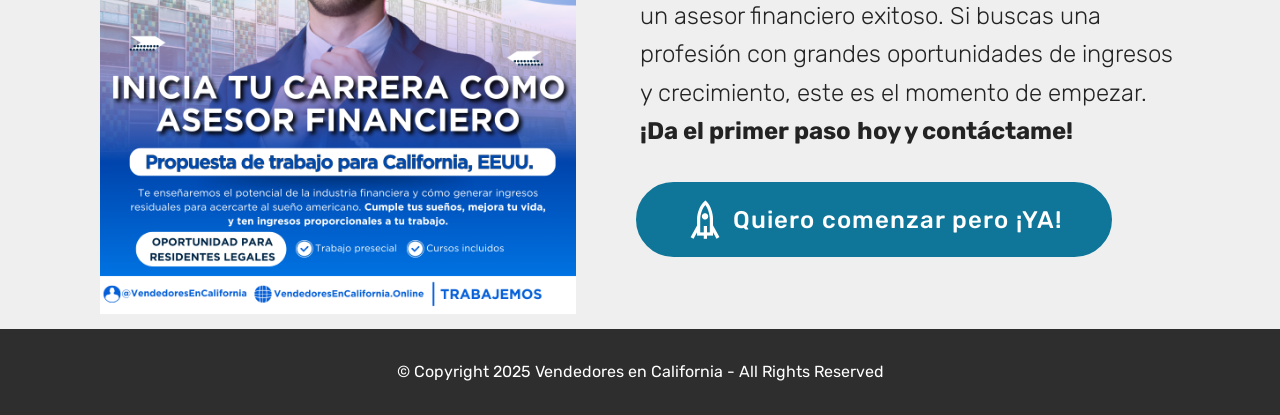
<file: propuesta de trabajo.html>
<!DOCTYPE html>
<html  >
<head>
  <!-- Site made with Mobirise Website Builder v5.0.11, https://mobirise.com -->
  <meta charset="UTF-8">
  <meta http-equiv="X-UA-Compatible" content="IE=edge">
  <meta name="generator" content="Mobirise v5.0.11, mobirise.com">
  <meta name="viewport" content="width=device-width, initial-scale=1, minimum-scale=1">
  <link rel="shortcut icon" href="assets/images/2150264-1.png" type="image/x-icon">
  <meta name="description" content="Oportunidad de trabajo para personas que están en California, EEUU, como asesores financieros. Nosotros te capacitaremos y te ayudaremos en todo tu proceso.">
  
  
  <title>Propuesta de trabajo.</title>
  <link rel="stylesheet" href="assets/web/assets/mobirise-icons2/mobirise2.css">
  <link rel="stylesheet" href="assets/web/assets/mobirise-icons/mobirise-icons.css">
  <link rel="stylesheet" href="assets/bootstrap/css/bootstrap.min.css">
  <link rel="stylesheet" href="assets/bootstrap/css/bootstrap-grid.min.css">
  <link rel="stylesheet" href="assets/bootstrap/css/bootstrap-reboot.min.css">
  <link rel="stylesheet" href="assets/tether/tether.min.css">
  <link rel="stylesheet" href="assets/dropdown/css/style.css">
  <link rel="stylesheet" href="assets/socicon/css/styles.css">
  <link rel="stylesheet" href="assets/theme/css/style.css">
  <link rel="preload" as="style" href="assets/mobirise/css/mbr-additional.css"><link rel="stylesheet" href="assets/mobirise/css/mbr-additional.css" type="text/css">
  
  
  
</head>
<body>
  <section class="menu cid-uBNVJoRVjX" once="menu" id="menu1-c">

    

    <nav class="navbar navbar-expand beta-menu navbar-dropdown align-items-center navbar-fixed-top navbar-toggleable-sm">
        <button class="navbar-toggler navbar-toggler-right" type="button" data-toggle="collapse" data-target="#navbarSupportedContent" aria-controls="navbarSupportedContent" aria-expanded="false" aria-label="Toggle navigation">
            <div class="hamburger">
                <span></span>
                <span></span>
                <span></span>
                <span></span>
            </div>
        </button>
        <div class="menu-logo">
            <div class="navbar-brand">
                
                <span class="navbar-caption-wrap"><a class="navbar-caption text-white display-4" href="index.html">
                        Inicio</a></span>
            </div>
        </div>
        <div class="collapse navbar-collapse" id="navbarSupportedContent">
            <ul class="navbar-nav nav-dropdown" data-app-modern-menu="true"><li class="nav-item dropdown">
                    <a class="nav-link link text-white dropdown-toggle display-4" href="#" data-toggle="dropdown-submenu" aria-expanded="false"><span class="mobi-mbri mobi-mbri-contact-form mbr-iconfont mbr-iconfont-btn"></span>
                        
                        Cursos</a><div class="dropdown-menu"><a class="text-white dropdown-item display-4" href="curso gratis el arte de vender.html">El Arte de Vender</a><a class="text-white dropdown-item display-4" href="curso gratis ventas de impacto.html" aria-expanded="false">Ventas de impacto</a></div>
                </li>
                <li class="nav-item">
                    <a class="nav-link link text-white display-4" href="propuesta de trabajo.html"><span class="mobi-mbri mobi-mbri-cash mbr-iconfont mbr-iconfont-btn"></span>
                        
                        Oportunidad de trabajo</a>
                </li></ul>
            <div class="navbar-buttons mbr-section-btn"><a class="btn btn-sm btn-danger display-4" href="https://chat.whatsapp.com/L3SAytKBxWH0dLMA545mx1" target="_blank"><span class="socicon socicon-whatsapp mbr-iconfont mbr-iconfont-btn"></span>
                    
                    Quiero estar en el grupo (FREE)</a></div>
        </div>
    </nav>
</section>

<section class="engine"><a href="https://mobirise.info/a">online website builder</a></section><section class="cid-uCmUOPO83Y mbr-parallax-background" id="header2-17">

    

    <div class="mbr-overlay" style="opacity: 0.8; background-color: rgb(35, 35, 35);"></div>

    <div class="container align-center">
        <div class="row justify-content-md-center">
            <div class="mbr-white col-md-10">
                <h1 class="mbr-section-title mbr-bold pb-3 mbr-fonts-style display-1">Inicia tu Carrera como Asesor Financiero</h1>
                <h3 class="mbr-section-subtitle align-center mbr-light pb-3 mbr-fonts-style display-2">Busco asesores financieros con mentalidad estratégica y pasión por el éxito.</h3>
                <p class="mbr-text pb-3 mbr-fonts-style display-5">
                    Te ofrezco una oportunidad para que desarrolles todo tu potencial, con ingresos escalables y un camino de crecimiento sin restricciones.<br><strong>La libertad de decidir hasta dónde llegar está en tus manos.
                </strong></p>
                <div class="mbr-section-btn"><a class="btn btn-md btn-primary display-5" href="propuesta de trabajo.html#services2-m"><span class="mobi-mbri mobi-mbri-right mbr-iconfont mbr-iconfont-btn"></span>QUIERO COMENZAR YA!</a></div>
            </div>
        </div>
    </div>
    
</section>

<section class="cid-uCnvsA7J0E" id="video2-1d">

    
    
    <figure class="mbr-figure align-center container">
        <div class="video-block" style="width: 100%;">
            <div><iframe class="mbr-embedded-video" src="https://www.youtube.com/embed/AzaCfKnuN2s?rel=0&amp;amp;showinfo=0&amp;autoplay=0&amp;loop=0" width="1280" height="720" frameborder="0" allowfullscreen></iframe></div>
        </div>
    </figure>
</section>

<section class="mbr-section content5 cid-uC4a4mvqGG" id="content5-g">

    

    <div class="mbr-overlay" style="opacity: 0.8; background-color: rgb(35, 35, 35);">
    </div>

    <div class="container">
        <div class="media-container-row">
            <div class="title col-12 col-md-8">
                <h2 class="align-center mbr-bold mbr-white pb-3 mbr-fonts-style display-1">
                    La oportunidad</h2>
                
                
                
            </div>
        </div>
    </div>
</section>

<section class="mbr-section article content3 cid-uC4aSVY8TC" id="content3-h">
      
     

    <div class="container">
        <div class="media-container-row">
            <div class="row col-12 col-md-12">
                <div class="col-12 mbr-text mbr-fonts-style display-5 col-md-6">
                     <p>- Tienes la posibilidad de alcanzar ingresos de alto nivel.</p><p>- Desarrollarás tu liderazgo constantemente, avanzando en tu carrera a tu propio ritmo.</p><p>- Serás dueños de su tiempo y crecimiento, con el respaldo de un equipo sólido.</p>
                </div>
                <div class="col-12 mbr-text mbr-fonts-style display-5 col-md-6">
                     <p>Trabajando como asesor financiero, no hay límites para tus ingresos, tu crecimiento profesional ni el impacto que puedes generar en la vida de las personas. Como asesor independiente, tienes el control de tu desarrollo financiero y tu evolución como líder.</p>
                </div>
                
            </div>
        </div>
    </div>
</section>

<section class="features11 cid-uC4dfWtiwy" id="features11-k">

    

    

    <div class="container">   
        <div class="col-md-12">
            <div class="media-container-row">
                <div class="mbr-figure m-auto" style="width: 40%;">
                    <img src="assets/images/diseo-sin-ttulo-42.png" alt="" title="">
                </div>
                <div class=" align-left aside-content">
                    <h2 class="mbr-title pt-2 mbr-fonts-style display-2"><strong>¿Cómo ayudarás a las personas?</strong></h2>
                    <div class="mbr-section-text">
                        <p class="mbr-text mb-5 pt-3 mbr-light mbr-fonts-style display-5">No todo el mundo tiene la oportunidad de levantarse cada día y trabajar para brindar seguridad financiera a las personas, pero esta profesión te permite hacerlo desde una posición de liderazgo y estabilidad. <strong>Se trata de ayudar a familias a proteger el fruto de su esfuerzo, ofreciendo soluciones que les brinden tranquilidad y respaldo ante cualquier adversidad.</strong><br></p>
                    </div>

                    
                </div>
            </div>
        </div> 
    </div>          
</section>

<section class="step2 cid-uC62M3qgER" id="step2-o">

    

    
    
    <div class="container">
        <h2 class="mbr-section-title pb-3 mbr-fonts-style align-center display-2"><strong>¡Solo necesitas tres cosas!</strong></h2>
        <h3 class="mbr-section-subtitle pb-5 mbr-fonts-style align-center display-5">Para aprovechar esta increíble oportunidad de trabajo, solo necesitas cumplir con tres requisitos:</h3>
        <div class="step-container row justify-content-center">
            <div class="card col-12 col-md-4 separline">
                <div class="step-element">
                    <div class="step-wrapper pb-3">
                        <h3 class="step d-flex align-items-center justify-content-center m-auto">
                            1
                        </h3>
                    </div>          
                    <div class="step-text-content align-center">
                        <h4 class="mbr-step-title pb-3 mbr-fonts-style display-5">Residir en el estado de California.</h4>
                        <p class="mbr-step-text mbr-fonts-style display-7">Esta oportunidad de trabajo está dirigida a personas que residen en EE.UU., específicamente en el estado de California.<br><br></p>
                    </div>
                </div>
            </div>

            <div class="card col-12 separline col-md-4">
                <div class="step-element">
                    <div class="step-wrapper pb-3">
                        <h3 class="step d-flex align-items-center justify-content-center m-auto">
                            2
                        </h3>
                    </div>          
                    <div class="step-text-content align-center">
                        <h4 class="mbr-step-title pb-3 mbr-fonts-style display-5">Tener tus documentos en regla para acceder al puesto.</h4>
                        <p class="mbr-step-text mbr-fonts-style display-7">Es fundamental que cuentes con tu residencia y permiso de trabajo para comenzar con esta oportunidad.<br></p>
                    </div>
                </div>
            </div>

            <div class="card col-md-4 col-12 separline last-child">
                <div class="step-element">
                    <div class="step-wrapper pb-3">
                        <h3 class="step d-flex align-items-center justify-content-center m-auto">
                            3
                        </h3>
                    </div>          
                    <div class="step-text-content align-center">
                        <h4 class="mbr-step-title pb-3 mbr-fonts-style display-5">¡Obtener tu licencia!</h4>
                        <p class="mbr-step-text mbr-fonts-style display-7">Recuerda que como asesor financiero, tendrás la oportunidad de impactar la vida de miles de personas. Para ello, deberás obtener una licencia certificada por el Estado. <strong>No te preocupes, te acompañaré en cada paso del proceso.</strong><br></p>
                    </div>
                </div>
            </div>

            
            
            
            
            
            
            
            
            
            
            
        </div>
    </div>
</section>

<section class="services2 cid-uC4dkMND60" id="services2-m">
    <!---->
    
    <!---->
    <!--Overlay-->
    
    <!--Container-->
    <div class="container">
        <div class="col-md-12">
            <div class="media-container-row">
                <div class="mbr-figure" style="width: 50%;">
                    <img src="assets/images/14.png" alt="oportunidad de trabajo como asesor financiero" title="oportunidad de trabajo como asesor financiero">
                </div>
                <div class="align-left aside-content">
                    <h2 class="mbr-title pt-2 mbr-fonts-style display-2"><strong>
                        Comienza tu nueva profesión ya mismo.</strong></h2>
                    <div class="mbr-section-text">
                        <p class="mbr-text text1 pt-2 mbr-light mbr-fonts-style display-5">
                            Te guiaré paso a paso para que te conviertas en un asesor financiero exitoso. Si buscas una profesión con grandes oportunidades de ingresos y crecimiento, este es el momento de empezar.<br><strong>¡Da el primer paso</strong> <strong>hoy y contáctame!</strong></p>
                        
                    </div>
                    <!--Btn-->
                    <div class="mbr-section-btn pt-3 align-left"><a href="https://docs.google.com/forms/d/e/1FAIpQLSdlJfxktK5HuYZCQU5gXpKHxjrpGsAPL9T9zwhpiIVplwj1xw/viewform?usp=dialog" class="btn btn-primary display-5" target="_blank"><span class="mobi-mbri mobi-mbri-rocket mbr-iconfont mbr-iconfont-btn"></span>
                            Quiero comenzar pero ¡YA!</a></div>
                </div>
            </div>
        </div>
    </div>
</section>

<section once="footers" class="cid-uBO8OA2Lt3" id="footer6-d">

    

    

    <div class="container">
        <div class="media-container-row align-center mbr-white">
            <div class="col-12">
                <p class="mbr-text mb-0 mbr-fonts-style display-7">
                    © Copyright 2025 Vendedores en California - All Rights Reserved
                </p>
            </div>
        </div>
    </div>
</section>


  <script src="assets/web/assets/jquery/jquery.min.js"></script>
  <script src="assets/popper/popper.min.js"></script>
  <script src="assets/bootstrap/js/bootstrap.min.js"></script>
  <script src="assets/tether/tether.min.js"></script>
  <script src="assets/smoothscroll/smooth-scroll.js"></script>
  <script src="assets/dropdown/js/nav-dropdown.js"></script>
  <script src="assets/dropdown/js/navbar-dropdown.js"></script>
  <script src="assets/touchswipe/jquery.touch-swipe.min.js"></script>
  <script src="assets/parallax/jarallax.min.js"></script>
  <script src="assets/theme/js/script.js"></script>
  
  
</body>
</html>
</file>
<file: assets/web/assets/mobirise-icons2/mobirise2.css>
@font-face {
  font-family: 'Moririse2';
  font-display: swap;
  src:  url('mobirise2.eot?f2bix4');
  src:  url('mobirise2.eot?f2bix4#iefix') format('embedded-opentype'),
    url('mobirise2.ttf?f2bix4') format('truetype'),
    url('mobirise2.woff?f2bix4') format('woff'),
    url('mobirise2.svg?f2bix4#mobirise2') format('svg');
  font-weight: normal;
  font-style: normal;
}

[class^="mobi-"], [class*=" mobi-"] {
  /* use !important to prevent issues with browser extensions that change fonts */
  font-family: 'Moririse2' !important;
  speak: none;
  font-style: normal;
  font-weight: normal;
  font-variant: normal;
  text-transform: none;
  line-height: 1;

  /* Better Font Rendering =========== */
  -webkit-font-smoothing: antialiased;
  -moz-osx-font-smoothing: grayscale;
}

.mobi-mbri-add-submenu:before {
  content: "\e900";
}
.mobi-mbri-alert:before {
  content: "\e901";
}
.mobi-mbri-align-center:before {
  content: "\e902";
}
.mobi-mbri-align-justify:before {
  content: "\e903";
}
.mobi-mbri-align-left:before {
  content: "\e904";
}
.mobi-mbri-align-right:before {
  content: "\e905";
}
.mobi-mbri-android:before {
  content: "\e906";
}
.mobi-mbri-apple:before {
  content: "\e907";
}
.mobi-mbri-arrow-down:before {
  content: "\e908";
}
.mobi-mbri-arrow-next:before {
  content: "\e909";
}
.mobi-mbri-arrow-prev:before {
  content: "\e90a";
}
.mobi-mbri-arrow-up:before {
  content: "\e90b";
}
.mobi-mbri-bold:before {
  content: "\e90c";
}
.mobi-mbri-bookmark:before {
  content: "\e90d";
}
.mobi-mbri-bootstrap:before {
  content: "\e90e";
}
.mobi-mbri-briefcase:before {
  content: "\e90f";
}
.mobi-mbri-browse:before {
  content: "\e910";
}
.mobi-mbri-bulleted-list:before {
  content: "\e911";
}
.mobi-mbri-calendar:before {
  content: "\e912";
}
.mobi-mbri-camera:before {
  content: "\e913";
}
.mobi-mbri-cart-add:before {
  content: "\e914";
}
.mobi-mbri-cart-full:before {
  content: "\e915";
}
.mobi-mbri-cash:before {
  content: "\e916";
}
.mobi-mbri-change-style:before {
  content: "\e917";
}
.mobi-mbri-chat:before {
  content: "\e918";
}
.mobi-mbri-clock:before {
  content: "\e919";
}
.mobi-mbri-close:before {
  content: "\e91a";
}
.mobi-mbri-cloud:before {
  content: "\e91b";
}
.mobi-mbri-code:before {
  content: "\e91c";
}
.mobi-mbri-contact-form:before {
  content: "\e91d";
}
.mobi-mbri-credit-card:before {
  content: "\e91e";
}
.mobi-mbri-cursor-click:before {
  content: "\e91f";
}
.mobi-mbri-cust-feedback:before {
  content: "\e920";
}
.mobi-mbri-database:before {
  content: "\e921";
}
.mobi-mbri-delivery:before {
  content: "\e922";
}
.mobi-mbri-desktop:before {
  content: "\e923";
}
.mobi-mbri-devices:before {
  content: "\e924";
}
.mobi-mbri-down:before {
  content: "\e925";
}
.mobi-mbri-download-2:before {
  content: "\e926";
}
.mobi-mbri-download:before {
  content: "\e927";
}
.mobi-mbri-drag-n-drop-2:before {
  content: "\e928";
}
.mobi-mbri-drag-n-drop:before {
  content: "\e929";
}
.mobi-mbri-edit-2:before {
  content: "\e92a";
}
.mobi-mbri-edit:before {
  content: "\e92b";
}
.mobi-mbri-error:before {
  content: "\e92c";
}
.mobi-mbri-extension:before {
  content: "\e92d";
}
.mobi-mbri-features:before {
  content: "\e92e";
}
.mobi-mbri-file:before {
  content: "\e92f";
}
.mobi-mbri-flag:before {
  content: "\e930";
}
.mobi-mbri-folder:before {
  content: "\e931";
}
.mobi-mbri-gift:before {
  content: "\e932";
}
.mobi-mbri-github:before {
  content: "\e933";
}
.mobi-mbri-globe-2:before {
  content: "\e934";
}
.mobi-mbri-globe:before {
  content: "\e935";
}
.mobi-mbri-growing-chart:before {
  content: "\e936";
}
.mobi-mbri-hearth:before {
  content: "\e937";
}
.mobi-mbri-help:before {
  content: "\e938";
}
.mobi-mbri-home:before {
  content: "\e939";
}
.mobi-mbri-hot-cup:before {
  content: "\e93a";
}
.mobi-mbri-idea:before {
  content: "\e93b";
}
.mobi-mbri-image-gallery:before {
  content: "\e93c";
}
.mobi-mbri-image-slider:before {
  content: "\e93d";
}
.mobi-mbri-info:before {
  content: "\e93e";
}
.mobi-mbri-italic:before {
  content: "\e93f";
}
.mobi-mbri-key:before {
  content: "\e940";
}
.mobi-mbri-laptop:before {
  content: "\e941";
}
.mobi-mbri-layers:before {
  content: "\e942";
}
.mobi-mbri-left-right:before {
  content: "\e943";
}
.mobi-mbri-left:before {
  content: "\e944";
}
.mobi-mbri-letter:before {
  content: "\e945";
}
.mobi-mbri-like:before {
  content: "\e946";
}
.mobi-mbri-link:before {
  content: "\e947";
}
.mobi-mbri-lock:before {
  content: "\e948";
}
.mobi-mbri-login:before {
  content: "\e949";
}
.mobi-mbri-logout:before {
  content: "\e94a";
}
.mobi-mbri-magic-stick:before {
  content: "\e94b";
}
.mobi-mbri-map-pin:before {
  content: "\e94c";
}
.mobi-mbri-menu:before {
  content: "\e94d";
}
.mobi-mbri-mobile-2:before {
  content: "\e94e";
}
.mobi-mbri-mobile-horizontal:before {
  content: "\e94f";
}
.mobi-mbri-mobile:before {
  content: "\e950";
}
.mobi-mbri-mobirise:before {
  content: "\e951";
}
.mobi-mbri-more-horizontal:before {
  content: "\e952";
}
.mobi-mbri-more-vertical:before {
  content: "\e953";
}
.mobi-mbri-music:before {
  content: "\e954";
}
.mobi-mbri-new-file:before {
  content: "\e955";
}
.mobi-mbri-numbered-list:before {
  content: "\e956";
}
.mobi-mbri-opened-folder:before {
  content: "\e957";
}
.mobi-mbri-pages:before {
  content: "\e958";
}
.mobi-mbri-paper-plane:before {
  content: "\e959";
}
.mobi-mbri-paperclip:before {
  content: "\e95a";
}
.mobi-mbri-phone:before {
  content: "\e95b";
}
.mobi-mbri-photo:before {
  content: "\e95c";
}
.mobi-mbri-photos:before {
  content: "\e95d";
}
.mobi-mbri-pin:before {
  content: "\e95e";
}
.mobi-mbri-play:before {
  content: "\e95f";
}
.mobi-mbri-plus:before {
  content: "\e960";
}
.mobi-mbri-preview:before {
  content: "\e961";
}
.mobi-mbri-print:before {
  content: "\e962";
}
.mobi-mbri-protect:before {
  content: "\e963";
}
.mobi-mbri-question:before {
  content: "\e964";
}
.mobi-mbri-quote-left:before {
  content: "\e965";
}
.mobi-mbri-quote-right:before {
  content: "\e966";
}
.mobi-mbri-redo:before {
  content: "\e967";
}
.mobi-mbri-refresh:before {
  content: "\e968";
}
.mobi-mbri-responsive-2:before {
  content: "\e969";
}
.mobi-mbri-responsive:before {
  content: "\e96a";
}
.mobi-mbri-right:before {
  content: "\e96b";
}
.mobi-mbri-rocket:before {
  content: "\e96c";
}
.mobi-mbri-sad-face:before {
  content: "\e96d";
}
.mobi-mbri-sale:before {
  content: "\e96e";
}
.mobi-mbri-save:before {
  content: "\e96f";
}
.mobi-mbri-search:before {
  content: "\e970";
}
.mobi-mbri-setting-2:before {
  content: "\e971";
}
.mobi-mbri-setting-3:before {
  content: "\e972";
}
.mobi-mbri-setting:before {
  content: "\e973";
}
.mobi-mbri-share:before {
  content: "\e974";
}
.mobi-mbri-shopping-bag:before {
  content: "\e975";
}
.mobi-mbri-shopping-basket:before {
  content: "\e976";
}
.mobi-mbri-shopping-cart:before {
  content: "\e977";
}
.mobi-mbri-sites:before {
  content: "\e978";
}
.mobi-mbri-smile-face:before {
  content: "\e979";
}
.mobi-mbri-speed:before {
  content: "\e97a";
}
.mobi-mbri-star:before {
  content: "\e97b";
}
.mobi-mbri-success:before {
  content: "\e97c";
}
.mobi-mbri-sun:before {
  content: "\e97d";
}
.mobi-mbri-sun2:before {
  content: "\e97e";
}
.mobi-mbri-tablet-vertical:before {
  content: "\e97f";
}
.mobi-mbri-tablet:before {
  content: "\e980";
}
.mobi-mbri-target:before {
  content: "\e981";
}
.mobi-mbri-timer:before {
  content: "\e982";
}
.mobi-mbri-to-ftp:before {
  content: "\e983";
}
.mobi-mbri-to-local-drive:before {
  content: "\e984";
}
.mobi-mbri-touch-swipe:before {
  content: "\e985";
}
.mobi-mbri-touch:before {
  content: "\e986";
}
.mobi-mbri-trash:before {
  content: "\e987";
}
.mobi-mbri-underline:before {
  content: "\e988";
}
.mobi-mbri-undo:before {
  content: "\e989";
}
.mobi-mbri-unlink:before {
  content: "\e98a";
}
.mobi-mbri-unlock:before {
  content: "\e98b";
}
.mobi-mbri-up-down:before {
  content: "\e98c";
}
.mobi-mbri-up:before {
  content: "\e98d";
}
.mobi-mbri-update:before {
  content: "\e98e";
}
.mobi-mbri-upload-2:before {
  content: "\e98f";
}
.mobi-mbri-upload:before {
  content: "\e990";
}
.mobi-mbri-user-2:before {
  content: "\e991";
}
.mobi-mbri-user:before {
  content: "\e992";
}
.mobi-mbri-users:before {
  content: "\e993";
}
.mobi-mbri-video-play:before {
  content: "\e994";
}
.mobi-mbri-video:before {
  content: "\e995";
}
.mobi-mbri-watch:before {
  content: "\e996";
}
.mobi-mbri-website-theme-2:before {
  content: "\e997";
}
.mobi-mbri-website-theme:before {
  content: "\e998";
}
.mobi-mbri-wifi:before {
  content: "\e999";
}
.mobi-mbri-windows:before {
  content: "\e99a";
}
.mobi-mbri-zoom-in:before {
  content: "\e99b";
}
.mobi-mbri-zoom-out:before {
  content: "\e99c";
}
</file>
<file: assets/web/assets/mobirise-icons/mobirise-icons.css>
@font-face {
  font-family: 'MobiriseIcons';
  src:  url('mobirise-icons.eot?spat4u');
  src:  url('mobirise-icons.eot?spat4u#iefix') format('embedded-opentype'),
    url('mobirise-icons.ttf?spat4u') format('truetype'),
    url('mobirise-icons.woff?spat4u') format('woff'),
    url('mobirise-icons.svg?spat4u#MobiriseIcons') format('svg');
  font-weight: normal;
  font-style: normal;
  font-display: swap;
}

[class^="mbri-"], [class*=" mbri-"] {
  /* use !important to prevent issues with browser extensions that change fonts */
  font-family: MobiriseIcons !important;
  speak: none;
  font-style: normal;
  font-weight: normal;
  font-variant: normal;
  text-transform: none;
  line-height: 1;

  /* Better Font Rendering =========== */
  -webkit-font-smoothing: antialiased;
  -moz-osx-font-smoothing: grayscale;
}

.mbri-add-submenu:before {
  content: "\e900";
}
.mbri-alert:before {
  content: "\e901";
}
.mbri-align-center:before {
  content: "\e902";
}
.mbri-align-justify:before {
  content: "\e903";
}
.mbri-align-left:before {
  content: "\e904";
}
.mbri-align-right:before {
  content: "\e905";
}
.mbri-android:before {
  content: "\e906";
}
.mbri-apple:before {
  content: "\e907";
}
.mbri-arrow-down:before {
  content: "\e908";
}
.mbri-arrow-next:before {
  content: "\e909";
}
.mbri-arrow-prev:before {
  content: "\e90a";
}
.mbri-arrow-up:before {
  content: "\e90b";
}
.mbri-bold:before {
  content: "\e90c";
}
.mbri-bookmark:before {
  content: "\e90d";
}
.mbri-bootstrap:before {
  content: "\e90e";
}
.mbri-briefcase:before {
  content: "\e90f";
}
.mbri-browse:before {
  content: "\e910";
}
.mbri-bulleted-list:before {
  content: "\e911";
}
.mbri-calendar:before {
  content: "\e912";
}
.mbri-camera:before {
  content: "\e913";
}
.mbri-cart-add:before {
  content: "\e914";
}
.mbri-cart-full:before {
  content: "\e915";
}
.mbri-cash:before {
  content: "\e916";
}
.mbri-change-style:before {
  content: "\e917";
}
.mbri-chat:before {
  content: "\e918";
}
.mbri-clock:before {
  content: "\e919";
}
.mbri-close:before {
  content: "\e91a";
}
.mbri-cloud:before {
  content: "\e91b";
}
.mbri-code:before {
  content: "\e91c";
}
.mbri-contact-form:before {
  content: "\e91d";
}
.mbri-credit-card:before {
  content: "\e91e";
}
.mbri-cursor-click:before {
  content: "\e91f";
}
.mbri-cust-feedback:before {
  content: "\e920";
}
.mbri-database:before {
  content: "\e921";
}
.mbri-delivery:before {
  content: "\e922";
}
.mbri-desktop:before {
  content: "\e923";
}
.mbri-devices:before {
  content: "\e924";
}
.mbri-down:before {
  content: "\e925";
}
.mbri-download:before {
  content: "\e989";
}
.mbri-drag-n-drop:before {
  content: "\e927";
}
.mbri-drag-n-drop2:before {
  content: "\e928";
}
.mbri-edit:before {
  content: "\e929";
}
.mbri-edit2:before {
  content: "\e92a";
}
.mbri-error:before {
  content: "\e92b";
}
.mbri-extension:before {
  content: "\e92c";
}
.mbri-features:before {
  content: "\e92d";
}
.mbri-file:before {
  content: "\e92e";
}
.mbri-flag:before {
  content: "\e92f";
}
.mbri-folder:before {
  content: "\e930";
}
.mbri-gift:before {
  content: "\e931";
}
.mbri-github:before {
  content: "\e932";
}
.mbri-globe:before {
  content: "\e933";
}
.mbri-globe-2:before {
  content: "\e934";
}
.mbri-growing-chart:before {
  content: "\e935";
}
.mbri-hearth:before {
  content: "\e936";
}
.mbri-help:before {
  content: "\e937";
}
.mbri-home:before {
  content: "\e938";
}
.mbri-hot-cup:before {
  content: "\e939";
}
.mbri-idea:before {
  content: "\e93a";
}
.mbri-image-gallery:before {
  content: "\e93b";
}
.mbri-image-slider:before {
  content: "\e93c";
}
.mbri-info:before {
  content: "\e93d";
}
.mbri-italic:before {
  content: "\e93e";
}
.mbri-key:before {
  content: "\e93f";
}
.mbri-laptop:before {
  content: "\e940";
}
.mbri-layers:before {
  content: "\e941";
}
.mbri-left-right:before {
  content: "\e942";
}
.mbri-left:before {
  content: "\e943";
}
.mbri-letter:before {
  content: "\e944";
}
.mbri-like:before {
  content: "\e945";
}
.mbri-link:before {
  content: "\e946";
}
.mbri-lock:before {
  content: "\e947";
}
.mbri-login:before {
  content: "\e948";
}
.mbri-logout:before {
  content: "\e949";
}
.mbri-magic-stick:before {
  content: "\e94a";
}
.mbri-map-pin:before {
  content: "\e94b";
}
.mbri-menu:before {
  content: "\e94c";
}
.mbri-mobile:before {
  content: "\e94d";
}
.mbri-mobile2:before {
  content: "\e94e";
}
.mbri-mobirise:before {
  content: "\e94f";
}
.mbri-more-horizontal:before {
  content: "\e950";
}
.mbri-more-vertical:before {
  content: "\e951";
}
.mbri-music:before {
  content: "\e952";
}
.mbri-new-file:before {
  content: "\e953";
}
.mbri-numbered-list:before {
  content: "\e954";
}
.mbri-opened-folder:before {
  content: "\e955";
}
.mbri-pages:before {
  content: "\e956";
}
.mbri-paper-plane:before {
  content: "\e957";
}
.mbri-paperclip:before {
  content: "\e958";
}
.mbri-photo:before {
  content: "\e959";
}
.mbri-photos:before {
  content: "\e95a";
}
.mbri-pin:before {
  content: "\e95b";
}
.mbri-play:before {
  content: "\e95c";
}
.mbri-plus:before {
  content: "\e95d";
}
.mbri-preview:before {
  content: "\e95e";
}
.mbri-print:before {
  content: "\e95f";
}
.mbri-protect:before {
  content: "\e960";
}
.mbri-question:before {
  content: "\e961";
}
.mbri-quote-left:before {
  content: "\e962";
}
.mbri-quote-right:before {
  content: "\e963";
}
.mbri-refresh:before {
  content: "\e964";
}
.mbri-responsive:before {
  content: "\e965";
}
.mbri-right:before {
  content: "\e966";
}
.mbri-rocket:before {
  content: "\e967";
}
.mbri-sad-face:before {
  content: "\e968";
}
.mbri-sale:before {
  content: "\e969";
}
.mbri-save:before {
  content: "\e96a";
}
.mbri-search:before {
  content: "\e96b";
}
.mbri-setting:before {
  content: "\e96c";
}
.mbri-setting2:before {
  content: "\e96d";
}
.mbri-setting3:before {
  content: "\e96e";
}
.mbri-share:before {
  content: "\e96f";
}
.mbri-shopping-bag:before {
  content: "\e970";
}
.mbri-shopping-basket:before {
  content: "\e971";
}
.mbri-shopping-cart:before {
  content: "\e972";
}
.mbri-sites:before {
  content: "\e973";
}
.mbri-smile-face:before {
  content: "\e974";
}
.mbri-speed:before {
  content: "\e975";
}
.mbri-star:before {
  content: "\e976";
}
.mbri-success:before {
  content: "\e977";
}
.mbri-sun:before {
  content: "\e978";
}
.mbri-sun2:before {
  content: "\e979";
}
.mbri-tablet:before {
  content: "\e97a";
}
.mbri-tablet-vertical:before {
  content: "\e97b";
}
.mbri-target:before {
  content: "\e97c";
}
.mbri-timer:before {
  content: "\e97d";
}
.mbri-to-ftp:before {
  content: "\e97e";
}
.mbri-to-local-drive:before {
  content: "\e97f";
}
.mbri-touch-swipe:before {
  content: "\e980";
}
.mbri-touch:before {
  content: "\e981";
}
.mbri-trash:before {
  content: "\e982";
}
.mbri-underline:before {
  content: "\e983";
}
.mbri-unlink:before {
  content: "\e984";
}
.mbri-unlock:before {
  content: "\e985";
}
.mbri-up-down:before {
  content: "\e986";
}
.mbri-up:before {
  content: "\e987";
}
.mbri-update:before {
  content: "\e988";
}
.mbri-upload:before {
 content: "\e926"; 
}
.mbri-user:before {
  content: "\e98a";
}
.mbri-user2:before {
  content: "\e98b";
}
.mbri-users:before {
  content: "\e98c";
}
.mbri-video:before {
  content: "\e98d";
}
.mbri-video-play:before {
  content: "\e98e";
}
.mbri-watch:before {
  content: "\e98f";
}
.mbri-website-theme:before {
  content: "\e990";
}
.mbri-wifi:before {
  content: "\e991";
}
.mbri-windows:before {
  content: "\e992";
}
.mbri-zoom-out:before {
  content: "\e993";
}
.mbri-redo:before {
  content: "\e994";
}
.mbri-undo:before {
  content: "\e995";
}
</file>
<file: assets/dropdown/css/style.css>
.navbar-dropdown {
  left: 0;
  padding: 0;
  position: absolute;
  right: 0;
  top: 0;
  transition: all 0.45s ease;
  z-index: 1030;
  background: #282828; }
  .navbar-dropdown .navbar-logo {
    margin-right: 0.8rem;
    transition: margin 0.3s ease-in-out;
    vertical-align: middle; }
    .navbar-dropdown .navbar-logo img {
      height: 3.125rem;
      transition: all 0.3s ease-in-out; }
    .navbar-dropdown .navbar-logo.mbr-iconfont {
      font-size: 3.125rem;
      line-height: 3.125rem; }
  .navbar-dropdown .navbar-caption {
    font-weight: 700;
    white-space: normal;
    vertical-align: -4px;
    line-height: 3.125rem !important; }
    .navbar-dropdown .navbar-caption, .navbar-dropdown .navbar-caption:hover {
      color: inherit;
      text-decoration: none; }
  .navbar-dropdown .mbr-iconfont + .navbar-caption {
    vertical-align: -1px; }
  .navbar-dropdown.navbar-fixed-top {
    position: fixed; }
  .navbar-dropdown .navbar-brand span {
    vertical-align: -4px; }
  .navbar-dropdown.bg-color.transparent {
    background: none; }
  .navbar-dropdown.navbar-short .navbar-brand {
    padding: 0.625rem 0; }
    .navbar-dropdown.navbar-short .navbar-brand span {
      vertical-align: -1px; }
  .navbar-dropdown.navbar-short .navbar-caption {
    line-height: 2.375rem !important;
    vertical-align: -2px; }
  .navbar-dropdown.navbar-short .navbar-logo {
    margin-right: 0.5rem; }
    .navbar-dropdown.navbar-short .navbar-logo img {
      height: 2.375rem; }
    .navbar-dropdown.navbar-short .navbar-logo.mbr-iconfont {
      font-size: 2.375rem;
      line-height: 2.375rem; }
  .navbar-dropdown.navbar-short .mbr-table-cell {
    height: 3.625rem; }
  .navbar-dropdown .navbar-close {
    left: 0.6875rem;
    position: fixed;
    top: 0.75rem;
    z-index: 1000; }
  .navbar-dropdown .hamburger-icon {
    content: "";
    display: inline-block;
    vertical-align: middle;
    width: 16px;
    -webkit-box-shadow: 0 -6px 0 1px #282828,0 0 0 1px #282828,0 6px 0 1px #282828;
    -moz-box-shadow: 0 -6px 0 1px #282828,0 0 0 1px #282828,0 6px 0 1px #282828;
    box-shadow: 0 -6px 0 1px #282828,0 0 0 1px #282828,0 6px 0 1px #282828; }

.dropdown-menu .dropdown-toggle[data-toggle="dropdown-submenu"]::after {
  border-bottom: 0.35em solid transparent;
  border-left: 0.35em solid;
  border-right: 0;
  border-top: 0.35em solid transparent;
  margin-left: 0.3rem; }

.dropdown-menu .dropdown-item:focus {
  outline: 0; }

.nav-dropdown {
  font-size: 0.75rem;
  font-weight: 500;
  height: auto !important; }
  .nav-dropdown .nav-btn {
    padding-left: 1rem; }
  .nav-dropdown .link {
    margin: .667em 1.667em;
    font-weight: 500;
    padding: 0;
    transition: color .2s ease-in-out; }
    .nav-dropdown .link.dropdown-toggle {
      margin-right: 2.583em; }
      .nav-dropdown .link.dropdown-toggle::after {
        margin-left: .25rem;
        border-top: 0.35em solid;
        border-right: 0.35em solid transparent;
        border-left: 0.35em solid transparent;
        border-bottom: 0; }
      .nav-dropdown .link.dropdown-toggle[aria-expanded="true"] {
        margin: 0;
        padding: 0.667em 3.263em  0.667em 1.667em; }
  .nav-dropdown .link::after,
  .nav-dropdown .dropdown-item::after {
    color: inherit; }
  .nav-dropdown .btn {
    font-size: 0.75rem;
    font-weight: 700;
    letter-spacing: 0;
    margin-bottom: 0;
    padding-left: 1.25rem;
    padding-right: 1.25rem; }
  .nav-dropdown .dropdown-menu {
    border-radius: 0;
    border: 0;
    left: 0;
    margin: 0;
    padding-bottom: 1.25rem;
    padding-top: 1.25rem;
    position: relative; }
  .nav-dropdown .dropdown-submenu {
    margin-left: 0.125rem;
    top: 0; }
  .nav-dropdown .dropdown-item {
    font-weight: 500;
    line-height: 2;
    padding: 0.3846em 4.615em 0.3846em 1.5385em;
    position: relative;
    transition: color .2s ease-in-out, background-color .2s ease-in-out; }
    .nav-dropdown .dropdown-item::after {
      margin-top: -0.3077em;
      position: absolute;
      right: 1.1538em;
      top: 50%; }
    .nav-dropdown .dropdown-item:focus, .nav-dropdown .dropdown-item:hover {
      background: none; }

@media (max-width: 767px) {
  .nav-dropdown.navbar-toggleable-sm {
    bottom: 0;
    display: none;
    left: 0;
    overflow-x: hidden;
    position: fixed;
    top: 0;
    transform: translateX(-100%);
    -ms-transform: translateX(-100%);
    -webkit-transform: translateX(-100%);
    width: 18.75rem;
    z-index: 999; } }
.nav-dropdown.navbar-toggleable-xl {
  bottom: 0;
  display: none;
  left: 0;
  overflow-x: hidden;
  position: fixed;
  top: 0;
  transform: translateX(-100%);
  -ms-transform: translateX(-100%);
  -webkit-transform: translateX(-100%);
  width: 18.75rem;
  z-index: 999; }

.nav-dropdown-sm {
  display: block !important;
  overflow-x: hidden;
  overflow: auto;
  padding-top: 3.875rem; }
  .nav-dropdown-sm::after {
    content: "";
    display: block;
    height: 3rem;
    width: 100%; }
  .nav-dropdown-sm.collapse.in ~ .navbar-close {
    display: block !important; }
  .nav-dropdown-sm.collapsing, .nav-dropdown-sm.collapse.in {
    transform: translateX(0);
    -ms-transform: translateX(0);
    -webkit-transform: translateX(0);
    transition: all 0.25s ease-out;
    -webkit-transition: all 0.25s ease-out;
    background: #282828; }
  .nav-dropdown-sm.collapsing[aria-expanded="false"] {
    transform: translateX(-100%);
    -ms-transform: translateX(-100%);
    -webkit-transform: translateX(-100%); }
  .nav-dropdown-sm .nav-item {
    display: block;
    margin-left: 0 !important;
    padding-left: 0; }
  .nav-dropdown-sm .link,
  .nav-dropdown-sm .dropdown-item {
    border-top: 1px dotted rgba(255, 255, 255, 0.1);
    font-size: 0.8125rem;
    line-height: 1.6;
    margin: 0 !important;
    padding: 0.875rem 2.4rem 0.875rem 1.5625rem !important;
    position: relative;
    white-space: normal; }
    .nav-dropdown-sm .link:focus, .nav-dropdown-sm .link:hover,
    .nav-dropdown-sm .dropdown-item:focus,
    .nav-dropdown-sm .dropdown-item:hover {
      background: rgba(0, 0, 0, 0.2) !important;
      color: #c0a375; }
  .nav-dropdown-sm .nav-btn {
    position: relative;
    padding: 1.5625rem 1.5625rem 0 1.5625rem; }
    .nav-dropdown-sm .nav-btn::before {
      border-top: 1px dotted rgba(255, 255, 255, 0.1);
      content: "";
      left: 0;
      position: absolute;
      top: 0;
      width: 100%; }
    .nav-dropdown-sm .nav-btn + .nav-btn {
      padding-top: 0.625rem; }
      .nav-dropdown-sm .nav-btn + .nav-btn::before {
        display: none; }
  .nav-dropdown-sm .btn {
    padding: 0.625rem 0; }
  .nav-dropdown-sm .dropdown-toggle[data-toggle="dropdown-submenu"]::after {
    margin-left: .25rem;
    border-top: 0.35em solid;
    border-right: 0.35em solid transparent;
    border-left: 0.35em solid transparent;
    border-bottom: 0; }
  .nav-dropdown-sm .dropdown-toggle[data-toggle="dropdown-submenu"][aria-expanded="true"]::after {
    border-top: 0;
    border-right: 0.35em solid transparent;
    border-left: 0.35em solid transparent;
    border-bottom: 0.35em solid; }
  .nav-dropdown-sm .dropdown-menu {
    margin: 0;
    padding: 0;
    position: relative;
    top: 0;
    left: 0;
    width: 100%;
    border: 0;
    float: none;
    border-radius: 0;
    background: none; }
  .nav-dropdown-sm .dropdown-submenu {
    left: 100%;
    margin-left: 0.125rem;
    margin-top: -1.25rem;
    top: 0; }

.navbar-toggleable-sm .nav-dropdown .dropdown-menu {
  position: absolute; }

.navbar-toggleable-sm .nav-dropdown .dropdown-submenu {
  left: 100%;
  margin-left: 0.125rem;
  margin-top: -1.25rem;
  top: 0; }

.navbar-toggleable-sm.opened .nav-dropdown .dropdown-menu {
  position: relative; }

.navbar-toggleable-sm.opened .nav-dropdown .dropdown-submenu {
  left: 0;
  margin-left: 00rem;
  margin-top: 0rem;
  top: 0; }

.is-builder .nav-dropdown.collapsing {
  transition: none !important; }

/*# sourceMappingURL=style.css.map */
</file>
<file: assets/socicon/css/styles.css>
@charset "UTF-8";

@font-face {
  font-family: 'Socicon';
  src:  url('../fonts/socicon.eot');
  src:  url('../fonts/socicon.eot?#iefix') format('embedded-opentype'),
    url('../fonts/socicon.woff2') format('woff2'),
    url('../fonts/socicon.ttf') format('truetype'),
    url('../fonts/socicon.woff') format('woff'),
    url('../fonts/socicon.svg#socicon') format('svg');
  font-weight: normal;
  font-style: normal;
}

[data-icon]:before {
  font-family: "socicon" !important;
  content: attr(data-icon);
  font-style: normal !important;
  font-weight: normal !important;
  font-variant: normal !important;
  text-transform: none !important;
  speak: none;
  line-height: 1;
  -webkit-font-smoothing: antialiased;
  -moz-osx-font-smoothing: grayscale;
}

[class^="socicon-"], [class*=" socicon-"] {
  /* use !important to prevent issues with browser extensions that change fonts */
  font-family: 'Socicon' !important;
  speak: none;
  font-style: normal;
  font-weight: normal;
  font-variant: normal;
  text-transform: none;
  line-height: 1;

  /* Better Font Rendering =========== */
  -webkit-font-smoothing: antialiased;
  -moz-osx-font-smoothing: grayscale;
}

.socicon-eitaa:before {
  content: "\e97c";
}
.socicon-soroush:before {
  content: "\e97d";
}
.socicon-bale:before {
  content: "\e97e";
}
.socicon-zazzle:before {
  content: "\e97b";
}
.socicon-society6:before {
  content: "\e97a";
}
.socicon-redbubble:before {
  content: "\e979";
}
.socicon-avvo:before {
  content: "\e978";
}
.socicon-stitcher:before {
  content: "\e977";
}
.socicon-googlehangouts:before {
  content: "\e974";
}
.socicon-dlive:before {
  content: "\e975";
}
.socicon-vsco:before {
  content: "\e976";
}
.socicon-flipboard:before {
  content: "\e973";
}
.socicon-ubuntu:before {
  content: "\e958";
}
.socicon-artstation:before {
  content: "\e959";
}
.socicon-invision:before {
  content: "\e95a";
}
.socicon-torial:before {
  content: "\e95b";
}
.socicon-collectorz:before {
  content: "\e95c";
}
.socicon-seenthis:before {
  content: "\e95d";
}
.socicon-googleplaymusic:before {
  content: "\e95e";
}
.socicon-debian:before {
  content: "\e95f";
}
.socicon-filmfreeway:before {
  content: "\e960";
}
.socicon-gnome:before {
  content: "\e961";
}
.socicon-itchio:before {
  content: "\e962";
}
.socicon-jamendo:before {
  content: "\e963";
}
.socicon-mix:before {
  content: "\e964";
}
.socicon-sharepoint:before {
  content: "\e965";
}
.socicon-tinder:before {
  content: "\e966";
}
.socicon-windguru:before {
  content: "\e967";
}
.socicon-cdbaby:before {
  content: "\e968";
}
.socicon-elementaryos:before {
  content: "\e969";
}
.socicon-stage32:before {
  content: "\e96a";
}
.socicon-tiktok:before {
  content: "\e96b";
}
.socicon-gitter:before {
  content: "\e96c";
}
.socicon-letterboxd:before {
  content: "\e96d";
}
.socicon-threema:before {
  content: "\e96e";
}
.socicon-splice:before {
  content: "\e96f";
}
.socicon-metapop:before {
  content: "\e970";
}
.socicon-naver:before {
  content: "\e971";
}
.socicon-remote:before {
  content: "\e972";
}
.socicon-internet:before {
  content: "\e957";
}
.socicon-moddb:before {
  content: "\e94b";
}
.socicon-indiedb:before {
  content: "\e94c";
}
.socicon-traxsource:before {
  content: "\e94d";
}
.socicon-gamefor:before {
  content: "\e94e";
}
.socicon-pixiv:before {
  content: "\e94f";
}
.socicon-myanimelist:before {
  content: "\e950";
}
.socicon-blackberry:before {
  content: "\e951";
}
.socicon-wickr:before {
  content: "\e952";
}
.socicon-spip:before {
  content: "\e953";
}
.socicon-napster:before {
  content: "\e954";
}
.socicon-beatport:before {
  content: "\e955";
}
.socicon-hackerone:before {
  content: "\e956";
}
.socicon-hackernews:before {
  content: "\e946";
}
.socicon-smashwords:before {
  content: "\e947";
}
.socicon-kobo:before {
  content: "\e948";
}
.socicon-bookbub:before {
  content: "\e949";
}
.socicon-mailru:before {
  content: "\e94a";
}
.socicon-gitlab:before {
  content: "\e945";
}
.socicon-instructables:before {
  content: "\e944";
}
.socicon-portfolio:before {
  content: "\e943";
}
.socicon-codered:before {
  content: "\e940";
}
.socicon-origin:before {
  content: "\e941";
}
.socicon-nextdoor:before {
  content: "\e942";
}
.socicon-udemy:before {
  content: "\e93f";
}
.socicon-livemaster:before {
  content: "\e93e";
}
.socicon-crunchbase:before {
  content: "\e93b";
}
.socicon-homefy:before {
  content: "\e93c";
}
.socicon-calendly:before {
  content: "\e93d";
}
.socicon-realtor:before {
  content: "\e90f";
}
.socicon-tidal:before {
  content: "\e910";
}
.socicon-qobuz:before {
  content: "\e911";
}
.socicon-natgeo:before {
  content: "\e912";
}
.socicon-mastodon:before {
  content: "\e913";
}
.socicon-unsplash:before {
  content: "\e914";
}
.socicon-homeadvisor:before {
  content: "\e915";
}
.socicon-angieslist:before {
  content: "\e916";
}
.socicon-codepen:before {
  content: "\e917";
}
.socicon-slack:before {
  content: "\e918";
}
.socicon-openaigym:before {
  content: "\e919";
}
.socicon-logmein:before {
  content: "\e91a";
}
.socicon-fiverr:before {
  content: "\e91b";
}
.socicon-gotomeeting:before {
  content: "\e91c";
}
.socicon-aliexpress:before {
  content: "\e91d";
}
.socicon-guru:before {
  content: "\e91e";
}
.socicon-appstore:before {
  content: "\e91f";
}
.socicon-homes:before {
  content: "\e920";
}
.socicon-zoom:before {
  content: "\e921";
}
.socicon-alibaba:before {
  content: "\e922";
}
.socicon-craigslist:before {
  content: "\e923";
}
.socicon-wix:before {
  content: "\e924";
}
.socicon-redfin:before {
  content: "\e925";
}
.socicon-googlecalendar:before {
  content: "\e926";
}
.socicon-shopify:before {
  content: "\e927";
}
.socicon-freelancer:before {
  content: "\e928";
}
.socicon-seedrs:before {
  content: "\e929";
}
.socicon-bing:before {
  content: "\e92a";
}
.socicon-doodle:before {
  content: "\e92b";
}
.socicon-bonanza:before {
  content: "\e92c";
}
.socicon-squarespace:before {
  content: "\e92d";
}
.socicon-toptal:before {
  content: "\e92e";
}
.socicon-gust:before {
  content: "\e92f";
}
.socicon-ask:before {
  content: "\e930";
}
.socicon-trulia:before {
  content: "\e931";
}
.socicon-loomly:before {
  content: "\e932";
}
.socicon-ghost:before {
  content: "\e933";
}
.socicon-upwork:before {
  content: "\e934";
}
.socicon-fundable:before {
  content: "\e935";
}
.socicon-booking:before {
  content: "\e936";
}
.socicon-googlemaps:before {
  content: "\e937";
}
.socicon-zillow:before {
  content: "\e938";
}
.socicon-niconico:before {
  content: "\e939";
}
.socicon-toneden:before {
  content: "\e93a";
}
.socicon-augment:before {
  content: "\e908";
}
.socicon-bitbucket:before {
  content: "\e909";
}
.socicon-fyuse:before {
  content: "\e90a";
}
.socicon-yt-gaming:before {
  content: "\e90b";
}
.socicon-sketchfab:before {
  content: "\e90c";
}
.socicon-mobcrush:before {
  content: "\e90d";
}
.socicon-microsoft:before {
  content: "\e90e";
}
.socicon-pandora:before {
  content: "\e907";
}
.socicon-messenger:before {
  content: "\e906";
}
.socicon-gamewisp:before {
  content: "\e905";
}
.socicon-bloglovin:before {
  content: "\e904";
}
.socicon-tunein:before {
  content: "\e903";
}
.socicon-gamejolt:before {
  content: "\e901";
}
.socicon-trello:before {
  content: "\e902";
}
.socicon-spreadshirt:before {
  content: "\e900";
}
.socicon-500px:before {
  content: "\e000";
}
.socicon-8tracks:before {
  content: "\e001";
}
.socicon-airbnb:before {
  content: "\e002";
}
.socicon-alliance:before {
  content: "\e003";
}
.socicon-amazon:before {
  content: "\e004";
}
.socicon-amplement:before {
  content: "\e005";
}
.socicon-android:before {
  content: "\e006";
}
.socicon-angellist:before {
  content: "\e007";
}
.socicon-apple:before {
  content: "\e008";
}
.socicon-appnet:before {
  content: "\e009";
}
.socicon-baidu:before {
  content: "\e00a";
}
.socicon-bandcamp:before {
  content: "\e00b";
}
.socicon-battlenet:before {
  content: "\e00c";
}
.socicon-mixer:before {
  content: "\e00d";
}
.socicon-bebee:before {
  content: "\e00e";
}
.socicon-bebo:before {
  content: "\e00f";
}
.socicon-behance:before {
  content: "\e010";
}
.socicon-blizzard:before {
  content: "\e011";
}
.socicon-blogger:before {
  content: "\e012";
}
.socicon-buffer:before {
  content: "\e013";
}
.socicon-chrome:before {
  content: "\e014";
}
.socicon-coderwall:before {
  content: "\e015";
}
.socicon-curse:before {
  content: "\e016";
}
.socicon-dailymotion:before {
  content: "\e017";
}
.socicon-deezer:before {
  content: "\e018";
}
.socicon-delicious:before {
  content: "\e019";
}
.socicon-deviantart:before {
  content: "\e01a";
}
.socicon-diablo:before {
  content: "\e01b";
}
.socicon-digg:before {
  content: "\e01c";
}
.socicon-discord:before {
  content: "\e01d";
}
.socicon-disqus:before {
  content: "\e01e";
}
.socicon-douban:before {
  content: "\e01f";
}
.socicon-draugiem:before {
  content: "\e020";
}
.socicon-dribbble:before {
  content: "\e021";
}
.socicon-drupal:before {
  content: "\e022";
}
.socicon-ebay:before {
  content: "\e023";
}
.socicon-ello:before {
  content: "\e024";
}
.socicon-endomodo:before {
  content: "\e025";
}
.socicon-envato:before {
  content: "\e026";
}
.socicon-etsy:before {
  content: "\e027";
}
.socicon-facebook:before {
  content: "\e028";
}
.socicon-feedburner:before {
  content: "\e029";
}
.socicon-filmweb:before {
  content: "\e02a";
}
.socicon-firefox:before {
  content: "\e02b";
}
.socicon-flattr:before {
  content: "\e02c";
}
.socicon-flickr:before {
  content: "\e02d";
}
.socicon-formulr:before {
  content: "\e02e";
}
.socicon-forrst:before {
  content: "\e02f";
}
.socicon-foursquare:before {
  content: "\e030";
}
.socicon-friendfeed:before {
  content: "\e031";
}
.socicon-github:before {
  content: "\e032";
}
.socicon-goodreads:before {
  content: "\e033";
}
.socicon-google:before {
  content: "\e034";
}
.socicon-googlescholar:before {
  content: "\e035";
}
.socicon-googlegroups:before {
  content: "\e036";
}
.socicon-googlephotos:before {
  content: "\e037";
}
.socicon-googleplus:before {
  content: "\e038";
}
.socicon-grooveshark:before {
  content: "\e039";
}
.socicon-hackerrank:before {
  content: "\e03a";
}
.socicon-hearthstone:before {
  content: "\e03b";
}
.socicon-hellocoton:before {
  content: "\e03c";
}
.socicon-heroes:before {
  content: "\e03d";
}
.socicon-smashcast:before {
  content: "\e03e";
}
.socicon-horde:before {
  content: "\e03f";
}
.socicon-houzz:before {
  content: "\e040";
}
.socicon-icq:before {
  content: "\e041";
}
.socicon-identica:before {
  content: "\e042";
}
.socicon-imdb:before {
  content: "\e043";
}
.socicon-instagram:before {
  content: "\e044";
}
.socicon-issuu:before {
  content: "\e045";
}
.socicon-istock:before {
  content: "\e046";
}
.socicon-itunes:before {
  content: "\e047";
}
.socicon-keybase:before {
  content: "\e048";
}
.socicon-lanyrd:before {
  content: "\e049";
}
.socicon-lastfm:before {
  content: "\e04a";
}
.socicon-line:before {
  content: "\e04b";
}
.socicon-linkedin:before {
  content: "\e04c";
}
.socicon-livejournal:before {
  content: "\e04d";
}
.socicon-lyft:before {
  content: "\e04e";
}
.socicon-macos:before {
  content: "\e04f";
}
.socicon-mail:before {
  content: "\e050";
}
.socicon-medium:before {
  content: "\e051";
}
.socicon-meetup:before {
  content: "\e052";
}
.socicon-mixcloud:before {
  content: "\e053";
}
.socicon-modelmayhem:before {
  content: "\e054";
}
.socicon-mumble:before {
  content: "\e055";
}
.socicon-myspace:before {
  content: "\e056";
}
.socicon-newsvine:before {
  content: "\e057";
}
.socicon-nintendo:before {
  content: "\e058";
}
.socicon-npm:before {
  content: "\e059";
}
.socicon-odnoklassniki:before {
  content: "\e05a";
}
.socicon-openid:before {
  content: "\e05b";
}
.socicon-opera:before {
  content: "\e05c";
}
.socicon-outlook:before {
  content: "\e05d";
}
.socicon-overwatch:before {
  content: "\e05e";
}
.socicon-patreon:before {
  content: "\e05f";
}
.socicon-paypal:before {
  content: "\e060";
}
.socicon-periscope:before {
  content: "\e061";
}
.socicon-persona:before {
  content: "\e062";
}
.socicon-pinterest:before {
  content: "\e063";
}
.socicon-play:before {
  content: "\e064";
}
.socicon-player:before {
  content: "\e065";
}
.socicon-playstation:before {
  content: "\e066";
}
.socicon-pocket:before {
  content: "\e067";
}
.socicon-qq:before {
  content: "\e068";
}
.socicon-quora:before {
  content: "\e069";
}
.socicon-raidcall:before {
  content: "\e06a";
}
.socicon-ravelry:before {
  content: "\e06b";
}
.socicon-reddit:before {
  content: "\e06c";
}
.socicon-renren:before {
  content: "\e06d";
}
.socicon-researchgate:before {
  content: "\e06e";
}
.socicon-residentadvisor:before {
  content: "\e06f";
}
.socicon-reverbnation:before {
  content: "\e070";
}
.socicon-rss:before {
  content: "\e071";
}
.socicon-sharethis:before {
  content: "\e072";
}
.socicon-skype:before {
  content: "\e073";
}
.socicon-slideshare:before {
  content: "\e074";
}
.socicon-smugmug:before {
  content: "\e075";
}
.socicon-snapchat:before {
  content: "\e076";
}
.socicon-songkick:before {
  content: "\e077";
}
.socicon-soundcloud:before {
  content: "\e078";
}
.socicon-spotify:before {
  content: "\e079";
}
.socicon-stackexchange:before {
  content: "\e07a";
}
.socicon-stackoverflow:before {
  content: "\e07b";
}
.socicon-starcraft:before {
  content: "\e07c";
}
.socicon-stayfriends:before {
  content: "\e07d";
}
.socicon-steam:before {
  content: "\e07e";
}
.socicon-storehouse:before {
  content: "\e07f";
}
.socicon-strava:before {
  content: "\e080";
}
.socicon-streamjar:before {
  content: "\e081";
}
.socicon-stumbleupon:before {
  content: "\e082";
}
.socicon-swarm:before {
  content: "\e083";
}
.socicon-teamspeak:before {
  content: "\e084";
}
.socicon-teamviewer:before {
  content: "\e085";
}
.socicon-technorati:before {
  content: "\e086";
}
.socicon-telegram:before {
  content: "\e087";
}
.socicon-tripadvisor:before {
  content: "\e088";
}
.socicon-tripit:before {
  content: "\e089";
}
.socicon-triplej:before {
  content: "\e08a";
}
.socicon-tumblr:before {
  content: "\e08b";
}
.socicon-twitch:before {
  content: "\e08c";
}
.socicon-twitter:before {
  content: "\e08d";
}
.socicon-uber:before {
  content: "\e08e";
}
.socicon-ventrilo:before {
  content: "\e08f";
}
.socicon-viadeo:before {
  content: "\e090";
}
.socicon-viber:before {
  content: "\e091";
}
.socicon-viewbug:before {
  content: "\e092";
}
.socicon-vimeo:before {
  content: "\e093";
}
.socicon-vine:before {
  content: "\e094";
}
.socicon-vkontakte:before {
  content: "\e095";
}
.socicon-warcraft:before {
  content: "\e096";
}
.socicon-wechat:before {
  content: "\e097";
}
.socicon-weibo:before {
  content: "\e098";
}
.socicon-whatsapp:before {
  content: "\e099";
}
.socicon-wikipedia:before {
  content: "\e09a";
}
.socicon-windows:before {
  content: "\e09b";
}
.socicon-wordpress:before {
  content: "\e09c";
}
.socicon-wykop:before {
  content: "\e09d";
}
.socicon-xbox:before {
  content: "\e09e";
}
.socicon-xing:before {
  content: "\e09f";
}
.socicon-yahoo:before {
  content: "\e0a0";
}
.socicon-yammer:before {
  content: "\e0a1";
}
.socicon-yandex:before {
  content: "\e0a2";
}
.socicon-yelp:before {
  content: "\e0a3";
}
.socicon-younow:before {
  content: "\e0a4";
}
.socicon-youtube:before {
  content: "\e0a5";
}
.socicon-zapier:before {
  content: "\e0a6";
}
.socicon-zerply:before {
  content: "\e0a7";
}
.socicon-zomato:before {
  content: "\e0a8";
}
.socicon-zynga:before {
  content: "\e0a9";
}
</file>
<file: assets/theme/css/style.css>
/*!
 * Mobirise v4 theme (https://mobirise.com/)
 * Copyright 2017 Mobirise
 */
section {
  background-color: #eeeeee;
}

.form-control:focus {
  box-shadow: none;
}

:focus {
  outline: none;
}

body {
  font-style: normal;
  line-height: 1.5;
}

section,
.container,
.container-fluid {
  position: relative;
  word-wrap: break-word;
}

a.mbr-iconfont:hover {
  text-decoration: none;
}

.article .lead p,
.article .lead ul,
.article .lead ol,
.article .lead pre,
.article .lead blockquote {
  margin-bottom: 0;
}

ul,
ol,
pre,
blockquote {
  margin-bottom: 2.3125rem;
}

pre {
  background: #f4f4f4;
  padding: 10px 24px;
  white-space: pre-wrap;
}

.inactive {
  -webkit-user-select: none;
  -moz-user-select: none;
  -ms-user-select: none;
  user-select: none;
  pointer-events: none;
  -webkit-user-drag: none;
  user-drag: none;
}

.mbr-section__comments .row {
  justify-content: center;
  -webkit-justify-content: center;
}

a {
  font-style: normal;
  font-weight: 400;
  cursor: pointer;
}

a, a:hover {
  text-decoration: none;
}

figure {
  margin-bottom: 0;
}

body {
  color: #232323;
}

h1,
h2,
h3,
h4,
h5,
h6,
.h1,
.h2,
.h3,
.h4,
.h5,
.h6,
.display-1,
.display-2,
.display-3,
.display-4 {
  line-height: 1;
  word-break: break-word;
  word-wrap: break-word;
}

.mbr-section-title {
  font-style: normal;
  line-height: 1.2;
}

.mbr-section-subtitle {
  line-height: 1.3;
}

.mbr-text {
  font-style: normal;
  line-height: 1.6;
}

b,
strong {
  font-weight: bold;
}

blockquote {
  padding: 10px 0 10px 20px;
  position: relative;
  border-left: 2px solid;
  border-color: #ff3366;
}

input:-webkit-autofill, input:-webkit-autofill:hover, input:-webkit-autofill:focus, input:-webkit-autofill:active {
  transition-delay: 9999s;
  transition-property: background-color, color;
}

textarea[type='hidden'] {
  display: none;
}

body {
  position: relative;
}

section {
  background-position: 50% 50%;
  background-repeat: no-repeat;
  background-size: cover;
}

section .mbr-background-video,
section .mbr-background-video-preview {
  position: absolute;
  bottom: 0;
  left: 0;
  right: 0;
  top: 0;
}

.hidden {
  visibility: hidden;
}

.mbr-z-index20 {
  z-index: 20;
}

/*! Base colors */
.mbr-white {
  color: #ffffff;
}

.mbr-black {
  color: #000000;
}

.mbr-bg-white {
  background-color: #ffffff;
}

.mbr-bg-black {
  background-color: #000000;
}

/*! Text-aligns */
.align-left {
  text-align: left;
}

.align-center {
  text-align: center;
}

.align-right {
  text-align: right;
}

@media (max-width: 767px) {
  .align-left,
  .align-center,
  .align-right,
  .mbr-section-btn,
  .mbr-section-title {
    text-align: center;
  }
}

/*! Font-weight  */
.mbr-light {
  font-weight: 300;
}

.mbr-regular {
  font-weight: 400;
}

.mbr-semibold {
  font-weight: 500;
}

.mbr-bold {
  font-weight: 700;
}

/*! Media  */
.media-size-item {
  -moz-flex: 1 1 auto;
  -o-flex: 1 1 auto;
  flex: 1 1 auto;
}

.media-content {
  flex-basis: 100%;
}

.media-container-row {
  display: flex;
  flex-direction: row;
  flex-wrap: wrap;
  justify-content: center;
  align-content: center;
  align-items: start;
}

.media-container-row .media-size-item {
  width: 400px;
}

.media-container-column {
  display: flex;
  flex-direction: column;
  flex-wrap: wrap;
  justify-content: center;
  align-content: center;
  align-items: stretch;
}

.media-container-column > * {
  width: 100%;
}

@media (min-width: 992px) {
  .media-container-row {
    flex-wrap: nowrap;
  }
}

figure {
  overflow: hidden;
}

figure[mbr-media-size] {
  transition: width 0.1s;
}

.mbr-figure img,
.mbr-figure iframe {
  display: block;
  width: 100%;
}

.card {
  background-color: transparent;
  border: none;
}

.card-box {
  width: 100%;
}

.card-img {
  text-align: center;
  flex-shrink: 0;
  -webkit-flex-shrink: 0;
}

.media {
  max-width: 100%;
  margin: 0 auto;
}

.mbr-figure {
  -ms-grid-row-align: center;
  align-self: center;
}

.media-container > div {
  max-width: 100%;
}

.mbr-figure img,
.card-img img {
  width: 100%;
}

@media (max-width: 991px) {
  .media-size-item {
    width: auto !important;
  }
  .media {
    width: auto;
  }
  .mbr-figure {
    width: 100% !important;
  }
}

/*! Buttons */
.btn {
  font-weight: 500;
  border-width: 2px;
  font-style: normal;
  letter-spacing: 1px;
  margin: .4rem .8rem;
  white-space: normal;
  transition: all .3s ease-in-out;
  display: inline-flex;
  align-items: center;
  justify-content: center;
  word-break: break-word;
  -webkit-align-items: center;
  -webkit-justify-content: center;
  display: -webkit-inline-flex;
}

.btn-sm {
  font-weight: 500;
  letter-spacing: 1px;
  transition: all .3s ease-in-out;
}

.btn-md {
  font-weight: 500;
  letter-spacing: 1px;
  margin: .4rem .8rem !important;
  transition: all .3s ease-in-out;
}

.btn-lg {
  font-weight: 500;
  letter-spacing: 1px;
  margin: .4rem .8rem !important;
  transition: all .3s ease-in-out;
}

.mbr-section-btn {
  margin-left: -0.25rem;
  margin-right: -0.25rem;
  font-size: 0;
}

nav .mbr-section-btn {
  margin-left: 0rem;
  margin-right: 0rem;
}

.btn-form {
  border-radius: 0;
}

.btn-form:hover {
  cursor: pointer;
}

/*! Btn icon margin */
.btn .mbr-iconfont,
.btn.btn-sm .mbr-iconfont {
  cursor: pointer;
  margin-right: 0.5rem;
}

.btn.btn-md .mbr-iconfont,
.btn.btn-md .mbr-iconfont {
  margin-right: 0.8rem;
}

.mbr-regular {
  font-weight: 400;
}

.mbr-semibold {
  font-weight: 500;
}

.mbr-bold {
  font-weight: 700;
}

[type='submit'] {
  -webkit-appearance: none;
}

/*! Full-screen */
.mbr-fullscreen .mbr-overlay {
  min-height: 100vh;
}

.mbr-fullscreen {
  display: flex;
  display: -moz-flex;
  display: -ms-flex;
  display: -o-flex;
  align-items: center;
  -webkit-align-items: center;
  min-height: 100vh;
  padding-top: 3rem;
  padding-bottom: 3rem;
}

/*! Map */
.map {
  height: 25rem;
  position: relative;
}

.map iframe {
  width: 100%;
  height: 100%;
}

.mbr-overlay {
  background-color: #000;
  bottom: 0;
  left: 0;
  opacity: .5;
  position: absolute;
  right: 0;
  top: 0;
  z-index: 0;
  pointer-events: none;
}

/* Form */
blockquote {
  font-style: italic;
  padding: 10px 0 10px 20px;
  font-size: 1.09rem;
  position: relative;
  border-width: 3px;
}

.form-control {
  background-color: #f5f5f5;
  box-shadow: none;
  color: #565656;
  line-height: 1.43;
  min-height: 3.5em;
  padding: 1.07em .5em;
}

.form-control, .form-control:focus {
  border: 1px solid #e8e8e8;
}

.form-active .form-control:invalid {
  border-color: red;
}

.form-control-label {
  position: relative;
  cursor: pointer;
  margin-bottom: .357em;
  padding: 0;
}

.alert {
  color: #ffffff;
  border-radius: 0;
  border: 0;
  font-size: .875rem;
  line-height: 1.5;
  margin-bottom: 1.875rem;
  padding: 1.25rem;
  position: relative;
}

.alert.alert-form::after {
  background-color: inherit;
  bottom: -7px;
  content: "";
  display: block;
  height: 14px;
  left: 50%;
  margin-left: -7px;
  position: absolute;
  transform: rotate(45deg);
  width: 14px;
  -webkit-transform: rotate(45deg);
}

.form-asterisk {
  font-family: initial;
  position: absolute;
  top: -2px;
  font-weight: normal;
}

/*! Scroll to top arrow */
#scrollToTop a i:before {
  content: '';
  position: absolute;
  height: 40%;
  top: 25%;
  background: #fff;
  width: 2px;
  left: calc(50% - 1px);
}

#scrollToTop a i:after {
  content: '';
  position: absolute;
  display: block;
  border-top: 2px solid #fff;
  border-right: 2px solid #fff;
  width: 40%;
  height: 40%;
  left: 30%;
  bottom: 30%;
  transform: rotate(135deg);
  -webkit-transform: rotate(135deg);
}

.mbr-arrow-up {
  bottom: 25px;
  right: 90px;
  position: fixed;
  text-align: right;
  z-index: 5000;
  color: #ffffff;
  font-size: 32px;
  transform: rotate(180deg);
  -webkit-transform: rotate(180deg);
}

.mbr-arrow-up a {
  background: rgba(0, 0, 0, 0.2);
  border-radius: 3px;
  color: #fff;
  display: inline-block;
  height: 60px;
  width: 60px;
  outline-style: none !important;
  position: relative;
  text-decoration: none;
  transition: all 0.3s ease-in-out;
  cursor: pointer;
  text-align: center;
}

.mbr-arrow-up a:hover {
  background-color: rgba(0, 0, 0, 0.4);
}

.mbr-arrow-up a i {
  line-height: 60px;
}

.mbr-arrow-up-icon {
  display: block;
  color: #fff;
}

.mbr-arrow-up-icon::before {
  content: '\203a';
  display: inline-block;
  font-family: serif;
  font-size: 32px;
  line-height: 1;
  font-style: normal;
  position: relative;
  top: 6px;
  left: -4px;
  -webkit-transform: rotate(-90deg);
  transform: rotate(-90deg);
}

/*! Arrow Down */
.mbr-arrow {
  position: absolute;
  bottom: 45px;
  left: 50%;
  width: 60px;
  height: 60px;
  cursor: pointer;
  background-color: rgba(80, 80, 80, 0.5);
  border-radius: 50%;
  -webkit-transform: translateX(-50%);
  transform: translateX(-50%);
}

.mbr-arrow > a {
  display: inline-block;
  text-decoration: none;
  outline-style: none;
  -webkit-animation: arrowdown 1.7s ease-in-out infinite;
  animation: arrowdown 1.7s ease-in-out infinite;
}

.mbr-arrow > a > i {
  position: absolute;
  top: -2px;
  left: 15px;
  font-size: 2rem;
}

@keyframes arrowdown {
  0% {
    transform: translateY(0px);
    -webkit-transform: translateY(0px);
  }
  50% {
    transform: translateY(-5px);
    -webkit-transform: translateY(-5px);
  }
  100% {
    transform: translateY(0px);
    -webkit-transform: translateY(0px);
  }
}

@-webkit-keyframes arrowdown {
  0% {
    transform: translateY(0px);
    -webkit-transform: translateY(0px);
  }
  50% {
    transform: translateY(-5px);
    -webkit-transform: translateY(-5px);
  }
  100% {
    transform: translateY(0px);
    -webkit-transform: translateY(0px);
  }
}

@media (max-width: 500px) {
  .mbr-arrow-up {
    left: 50%;
    right: auto;
    transform: translateX(-50%) rotate(180deg);
    -webkit-transform: translateX(-50%) rotate(180deg);
  }
}

/*Gradients animation*/
@keyframes gradient-animation {
  from {
    background-position: 0% 100%;
    -webkit-animation-timing-function: ease-in-out;
            animation-timing-function: ease-in-out;
  }
  to {
    background-position: 100% 0%;
    -webkit-animation-timing-function: ease-in-out;
            animation-timing-function: ease-in-out;
  }
}

@-webkit-keyframes gradient-animation {
  from {
    background-position: 0% 100%;
    -webkit-animation-timing-function: ease-in-out;
            animation-timing-function: ease-in-out;
  }
  to {
    background-position: 100% 0%;
    -webkit-animation-timing-function: ease-in-out;
            animation-timing-function: ease-in-out;
  }
}

.bg-gradient {
  background-size: 200% 200%;
  animation: gradient-animation 5s infinite alternate;
  -webkit-animation: gradient-animation 5s infinite alternate;
}

.menu .navbar-brand {
  display: -webkit-flex;
}

.menu .navbar-brand span {
  display: flex;
  display: -webkit-flex;
}

.menu .navbar-brand .navbar-caption-wrap {
  display: -webkit-flex;
}

.menu .navbar-brand .navbar-logo img {
  display: -webkit-flex;
}

@media (min-width: 768px) and (max-width: 1023px) {
  .menu .navbar-toggleable-sm .navbar-nav {
    display: -ms-flexbox;
  }
}

@media (max-width: 1023px) {
  .menu .navbar-collapse {
    max-height: 93.5vh;
  }
  .menu .navbar-collapse.show {
    overflow: auto;
  }
}

@media (min-width: 1024px) {
  .menu .navbar-nav.nav-dropdown {
    display: -webkit-flex;
  }
  .menu .navbar-toggleable-sm .navbar-collapse {
    display: -webkit-flex !important;
  }
  .menu .collapsed .navbar-collapse {
    max-height: 93.5vh;
  }
  .menu .collapsed .navbar-collapse.show {
    overflow: auto;
  }
}

@media (max-width: 767px) {
  .menu .navbar-collapse {
    max-height: 80vh;
  }
}

/* Others*/
.note-check a[data-value=Rubik] {
  font-style: normal;
}

.mbr-arrow a {
  color: #ffffff;
}

@media (max-width: 767px) {
  .mbr-arrow {
    display: none;
  }
}

.navbar {
  display: -webkit-flex;
  -webkit-flex-wrap: wrap;
  -webkit-align-items: center;
  -webkit-justify-content: space-between;
}

.navbar-collapse {
  -webkit-flex-basis: 100%;
  -webkit-flex-grow: 1;
  -webkit-align-items: center;
}

.nav-dropdown .link {
  padding: 0.667em 1.667em !important;
  margin: 0 !important;
}

.nav {
  display: -webkit-flex;
  -webkit-flex-wrap: wrap;
}

.row {
  display: -webkit-flex;
  -webkit-flex-wrap: wrap;
}

.justify-content-center {
  -webkit-justify-content: center;
}

.form-inline {
  display: -webkit-flex;
  -webkit-align-items: center;
}

.card-wrapper {
  -webkit-flex: 1;
}

.carousel-control {
  z-index: 10;
  display: -webkit-flex;
  -webkit-align-items: center;
  -webkit-justify-content: center;
}

.carousel-controls {
  display: -webkit-flex;
}

.media {
  display: -webkit-flex;
}

.form-group:focus {
  outline: none;
}

.jq-selectbox__select {
  padding: 1.07em 0.5em;
  position: absolute;
  top: 0;
  left: 0;
  width: 100%;
}

.jq-selectbox__dropdown {
  position: absolute;
  top: 100%;
  left: 0 !important;
  width: 100% !important;
}

.jq-selectbox__trigger-arrow {
  -webkit-transform: translateY(-50%);
          transform: translateY(-50%);
}

.jq-selectbox li {
  padding: 1.07em 0.5em;
}

input[type='range'] {
  padding-left: 0 !important;
  padding-right: 0 !important;
}

.modal-dialog,
.modal-content {
  height: 100%;
}

.modal-dialog .carousel-inner {
  height: calc(100vh - 1.75rem);
}

@media (max-width: 575px) {
  .modal-dialog .carousel-inner {
    height: calc(100vh - 1rem);
  }
}

.carousel-item {
  text-align: center;
}

.carousel-item img {
  margin: auto;
}

.navbar-toggler {
  align-self: flex-start;
  padding: 0.25rem 0.75rem;
  font-size: 1.25rem;
  line-height: 1;
  background: transparent;
  border: 1px solid transparent;
  border-radius: 0.25rem;
}

.navbar-toggler:focus,
.navbar-toggler:hover {
  text-decoration: none;
}

.navbar-toggler-icon {
  display: inline-block;
  width: 1.5em;
  height: 1.5em;
  vertical-align: middle;
  content: '';
  background: no-repeat center center;
  background-size: 100% 100%;
}

.navbar-toggler-left {
  position: absolute;
  left: 1rem;
}

.navbar-toggler-right {
  position: absolute;
  right: 1rem;
}

@media (max-width: 575px) {
  .navbar-toggleable .navbar-nav .dropdown-menu {
    position: static;
    float: none;
  }
  .navbar-toggleable > .container {
    padding-right: 0;
    padding-left: 0;
  }
}

@media (min-width: 576px) {
  .navbar-toggleable {
    flex-direction: row;
    flex-wrap: nowrap;
    align-items: center;
  }
  .navbar-toggleable .navbar-nav {
    flex-direction: row;
  }
  .navbar-toggleable .navbar-nav .nav-link {
    padding-right: 0.5rem;
    padding-left: 0.5rem;
  }
  .navbar-toggleable > .container {
    display: flex;
    flex-wrap: nowrap;
    align-items: center;
  }
  .navbar-toggleable .navbar-collapse {
    display: flex !important;
    width: 100%;
  }
  .navbar-toggleable .navbar-toggler {
    display: none;
  }
}

@media (max-width: 767px) {
  .navbar-toggleable-sm .navbar-nav .dropdown-menu {
    position: static;
    float: none;
  }
  .navbar-toggleable-sm > .container {
    padding-right: 0;
    padding-left: 0;
  }
}

@media (min-width: 768px) {
  .navbar-toggleable-sm {
    flex-direction: row;
    flex-wrap: nowrap;
    align-items: center;
  }
  .navbar-toggleable-sm .navbar-nav {
    flex-direction: row;
  }
  .navbar-toggleable-sm .navbar-nav .nav-link {
    padding-right: 0.5rem;
    padding-left: 0.5rem;
  }
  .navbar-toggleable-sm > .container {
    display: flex;
    flex-wrap: nowrap;
    align-items: center;
  }
  .navbar-toggleable-sm .navbar-collapse {
    display: none;
    width: 100%;
  }
  .navbar-toggleable-sm .navbar-toggler {
    display: none;
  }
}

@media (max-width: 1023px) {
  .navbar-toggleable-md .navbar-nav .dropdown-menu {
    position: static;
    float: none;
  }
  .navbar-toggleable-md > .container {
    padding-right: 0;
    padding-left: 0;
  }
}

@media (min-width: 1024px) {
  .navbar-toggleable-md {
    flex-direction: row;
    flex-wrap: nowrap;
    align-items: center;
  }
  .navbar-toggleable-md .navbar-nav {
    flex-direction: row;
  }
  .navbar-toggleable-md .navbar-nav .nav-link {
    padding-right: 0.5rem;
    padding-left: 0.5rem;
  }
  .navbar-toggleable-md > .container {
    display: flex;
    flex-wrap: nowrap;
    align-items: center;
  }
  .navbar-toggleable-md .navbar-collapse {
    display: flex !important;
    width: 100%;
  }
  .navbar-toggleable-md .navbar-toggler {
    display: none;
  }
}

@media (max-width: 1199px) {
  .navbar-toggleable-lg .navbar-nav .dropdown-menu {
    position: static;
    float: none;
  }
  .navbar-toggleable-lg > .container {
    padding-right: 0;
    padding-left: 0;
  }
}

@media (min-width: 1200px) {
  .navbar-toggleable-lg {
    flex-direction: row;
    flex-wrap: nowrap;
    align-items: center;
  }
  .navbar-toggleable-lg .navbar-nav {
    flex-direction: row;
  }
  .navbar-toggleable-lg .navbar-nav .nav-link {
    padding-right: 0.5rem;
    padding-left: 0.5rem;
  }
  .navbar-toggleable-lg > .container {
    display: flex;
    flex-wrap: nowrap;
    align-items: center;
  }
  .navbar-toggleable-lg .navbar-collapse {
    display: flex !important;
    width: 100%;
  }
  .navbar-toggleable-lg .navbar-toggler {
    display: none;
  }
}

.navbar-toggleable-xl {
  flex-direction: row;
  flex-wrap: nowrap;
  align-items: center;
}

.navbar-toggleable-xl .navbar-nav .dropdown-menu {
  position: static;
  float: none;
}

.navbar-toggleable-xl > .container {
  padding-right: 0;
  padding-left: 0;
}

.navbar-toggleable-xl .navbar-nav {
  flex-direction: row;
}

.navbar-toggleable-xl .navbar-nav .nav-link {
  padding-right: 0.5rem;
  padding-left: 0.5rem;
}

.navbar-toggleable-xl > .container {
  display: flex;
  flex-wrap: nowrap;
  align-items: center;
}

.navbar-toggleable-xl .navbar-collapse {
  display: flex !important;
  width: 100%;
}

.navbar-toggleable-xl .navbar-toggler {
  display: none;
}

.card-img {
  width: auto;
}

.menu .navbar.collapsed:not(.beta-menu) {
  flex-direction: column;
}

.carousel-item.active,
.carousel-item-next,
.carousel-item-prev {
  display: flex;
}

.note-air-layout .dropup .dropdown-menu,
.note-air-layout .navbar-fixed-bottom .dropdown .dropdown-menu {
  bottom: initial !important;
}

html,
body {
  height: auto;
  min-height: 100vh;
}

.dropup .dropdown-toggle::after {
  display: none;
}
.engine {
	position: absolute;
	text-indent: -2400px;
	text-align: center;
	padding: 0;
	top: 0;
	left: -2400px;
}
</file>
<file: assets/mobirise/css/mbr-additional.css>
@import url(https://fonts.googleapis.com/css?family=Rubik:300,400,500,600,700,800,900,300i,400i,500i,600i,700i,800i,900i&display=swap);





body {
  font-family: Rubik;
}
.display-1 {
  font-family: 'Rubik', sans-serif;
  font-size: 4.25rem;
  font-display: swap;
}
.display-1 > .mbr-iconfont {
  font-size: 6.8rem;
}
.display-2 {
  font-family: 'Rubik', sans-serif;
  font-size: 3rem;
  font-display: swap;
}
.display-2 > .mbr-iconfont {
  font-size: 4.8rem;
}
.display-4 {
  font-family: 'Rubik', sans-serif;
  font-size: 1rem;
  font-display: swap;
}
.display-4 > .mbr-iconfont {
  font-size: 1.6rem;
}
.display-5 {
  font-family: 'Rubik', sans-serif;
  font-size: 1.5rem;
  font-display: swap;
}
.display-5 > .mbr-iconfont {
  font-size: 2.4rem;
}
.display-7 {
  font-family: 'Rubik', sans-serif;
  font-size: 1rem;
  font-display: swap;
}
.display-7 > .mbr-iconfont {
  font-size: 1.6rem;
}
/* ---- Fluid typography for mobile devices ---- */
/* 1.4 - font scale ratio ( bootstrap == 1.42857 ) */
/* 100vw - current viewport width */
/* (48 - 20)  48 == 48rem == 768px, 20 == 20rem == 320px(minimal supported viewport) */
/* 0.65 - min scale variable, may vary */
@media (max-width: 768px) {
  .display-1 {
    font-size: 3.4rem;
    font-size: calc( 2.1374999999999997rem + (4.25 - 2.1374999999999997) * ((100vw - 20rem) / (48 - 20)));
    line-height: calc( 1.4 * (2.1374999999999997rem + (4.25 - 2.1374999999999997) * ((100vw - 20rem) / (48 - 20))));
  }
  .display-2 {
    font-size: 2.4rem;
    font-size: calc( 1.7rem + (3 - 1.7) * ((100vw - 20rem) / (48 - 20)));
    line-height: calc( 1.4 * (1.7rem + (3 - 1.7) * ((100vw - 20rem) / (48 - 20))));
  }
  .display-4 {
    font-size: 0.8rem;
    font-size: calc( 1rem + (1 - 1) * ((100vw - 20rem) / (48 - 20)));
    line-height: calc( 1.4 * (1rem + (1 - 1) * ((100vw - 20rem) / (48 - 20))));
  }
  .display-5 {
    font-size: 1.2rem;
    font-size: calc( 1.175rem + (1.5 - 1.175) * ((100vw - 20rem) / (48 - 20)));
    line-height: calc( 1.4 * (1.175rem + (1.5 - 1.175) * ((100vw - 20rem) / (48 - 20))));
  }
}
/* Buttons */
.btn {
  padding: 1rem 3rem;
  border-radius: 3px;
}
.btn-sm {
  padding: 0.6rem 1.5rem;
  border-radius: 3px;
}
.btn-md {
  padding: 1rem 3rem;
  border-radius: 3px;
}
.btn-lg {
  padding: 1.2rem 3.2rem;
  border-radius: 3px;
}
.bg-primary {
  background-color: #0f7699 !important;
}
.bg-success {
  background-color: #f7ed4a !important;
}
.bg-info {
  background-color: #82786e !important;
}
.bg-warning {
  background-color: #fffa00 !important;
}
.bg-danger {
  background-color: #25d366 !important;
}
.btn-primary,
.btn-primary:active {
  background-color: #0f7699 !important;
  border-color: #0f7699 !important;
  color: #ffffff !important;
}
.btn-primary:hover,
.btn-primary:focus,
.btn-primary.focus,
.btn-primary.active {
  color: #ffffff !important;
  background-color: #084053 !important;
  border-color: #084053 !important;
}
.btn-primary.disabled,
.btn-primary:disabled {
  color: #ffffff !important;
  background-color: #084053 !important;
  border-color: #084053 !important;
}
.btn-secondary,
.btn-secondary:active {
  background-color: #ff3366 !important;
  border-color: #ff3366 !important;
  color: #ffffff !important;
}
.btn-secondary:hover,
.btn-secondary:focus,
.btn-secondary.focus,
.btn-secondary.active {
  color: #ffffff !important;
  background-color: #e50039 !important;
  border-color: #e50039 !important;
}
.btn-secondary.disabled,
.btn-secondary:disabled {
  color: #ffffff !important;
  background-color: #e50039 !important;
  border-color: #e50039 !important;
}
.btn-info,
.btn-info:active {
  background-color: #82786e !important;
  border-color: #82786e !important;
  color: #ffffff !important;
}
.btn-info:hover,
.btn-info:focus,
.btn-info.focus,
.btn-info.active {
  color: #ffffff !important;
  background-color: #59524b !important;
  border-color: #59524b !important;
}
.btn-info.disabled,
.btn-info:disabled {
  color: #ffffff !important;
  background-color: #59524b !important;
  border-color: #59524b !important;
}
.btn-success,
.btn-success:active {
  background-color: #f7ed4a !important;
  border-color: #f7ed4a !important;
  color: #3f3c03 !important;
}
.btn-success:hover,
.btn-success:focus,
.btn-success.focus,
.btn-success.active {
  color: #3f3c03 !important;
  background-color: #eadd0a !important;
  border-color: #eadd0a !important;
}
.btn-success.disabled,
.btn-success:disabled {
  color: #3f3c03 !important;
  background-color: #eadd0a !important;
  border-color: #eadd0a !important;
}
.btn-warning,
.btn-warning:active {
  background-color: #fffa00 !important;
  border-color: #fffa00 !important;
  color: #000000 !important;
}
.btn-warning:hover,
.btn-warning:focus,
.btn-warning.focus,
.btn-warning.active {
  color: #000000 !important;
  background-color: #b3af00 !important;
  border-color: #b3af00 !important;
}
.btn-warning.disabled,
.btn-warning:disabled {
  color: #000000 !important;
  background-color: #b3af00 !important;
  border-color: #b3af00 !important;
}
.btn-danger,
.btn-danger:active {
  background-color: #25d366 !important;
  border-color: #25d366 !important;
  color: #ffffff !important;
}
.btn-danger:hover,
.btn-danger:focus,
.btn-danger.focus,
.btn-danger.active {
  color: #ffffff !important;
  background-color: #1a9247 !important;
  border-color: #1a9247 !important;
}
.btn-danger.disabled,
.btn-danger:disabled {
  color: #ffffff !important;
  background-color: #1a9247 !important;
  border-color: #1a9247 !important;
}
.btn-white {
  color: #333333 !important;
}
.btn-white,
.btn-white:active {
  background-color: #ffffff !important;
  border-color: #ffffff !important;
  color: #808080 !important;
}
.btn-white:hover,
.btn-white:focus,
.btn-white.focus,
.btn-white.active {
  color: #808080 !important;
  background-color: #d9d9d9 !important;
  border-color: #d9d9d9 !important;
}
.btn-white.disabled,
.btn-white:disabled {
  color: #808080 !important;
  background-color: #d9d9d9 !important;
  border-color: #d9d9d9 !important;
}
.btn-black,
.btn-black:active {
  background-color: #333333 !important;
  border-color: #333333 !important;
  color: #ffffff !important;
}
.btn-black:hover,
.btn-black:focus,
.btn-black.focus,
.btn-black.active {
  color: #ffffff !important;
  background-color: #0d0d0d !important;
  border-color: #0d0d0d !important;
}
.btn-black.disabled,
.btn-black:disabled {
  color: #ffffff !important;
  background-color: #0d0d0d !important;
  border-color: #0d0d0d !important;
}
.btn-primary-outline,
.btn-primary-outline:active {
  background: none;
  border-color: #062e3c;
  color: #062e3c;
}
.btn-primary-outline:hover,
.btn-primary-outline:focus,
.btn-primary-outline.focus,
.btn-primary-outline.active {
  color: #ffffff;
  background-color: #0f7699;
  border-color: #0f7699;
}
.btn-primary-outline.disabled,
.btn-primary-outline:disabled {
  color: #ffffff !important;
  background-color: #0f7699 !important;
  border-color: #0f7699 !important;
}
.btn-secondary-outline,
.btn-secondary-outline:active {
  background: none;
  border-color: #cc0033;
  color: #cc0033;
}
.btn-secondary-outline:hover,
.btn-secondary-outline:focus,
.btn-secondary-outline.focus,
.btn-secondary-outline.active {
  color: #ffffff;
  background-color: #ff3366;
  border-color: #ff3366;
}
.btn-secondary-outline.disabled,
.btn-secondary-outline:disabled {
  color: #ffffff !important;
  background-color: #ff3366 !important;
  border-color: #ff3366 !important;
}
.btn-info-outline,
.btn-info-outline:active {
  background: none;
  border-color: #4b453f;
  color: #4b453f;
}
.btn-info-outline:hover,
.btn-info-outline:focus,
.btn-info-outline.focus,
.btn-info-outline.active {
  color: #ffffff;
  background-color: #82786e;
  border-color: #82786e;
}
.btn-info-outline.disabled,
.btn-info-outline:disabled {
  color: #ffffff !important;
  background-color: #82786e !important;
  border-color: #82786e !important;
}
.btn-success-outline,
.btn-success-outline:active {
  background: none;
  border-color: #d2c609;
  color: #d2c609;
}
.btn-success-outline:hover,
.btn-success-outline:focus,
.btn-success-outline.focus,
.btn-success-outline.active {
  color: #3f3c03;
  background-color: #f7ed4a;
  border-color: #f7ed4a;
}
.btn-success-outline.disabled,
.btn-success-outline:disabled {
  color: #3f3c03 !important;
  background-color: #f7ed4a !important;
  border-color: #f7ed4a !important;
}
.btn-warning-outline,
.btn-warning-outline:active {
  background: none;
  border-color: #999600;
  color: #999600;
}
.btn-warning-outline:hover,
.btn-warning-outline:focus,
.btn-warning-outline.focus,
.btn-warning-outline.active {
  color: #000000;
  background-color: #fffa00;
  border-color: #fffa00;
}
.btn-warning-outline.disabled,
.btn-warning-outline:disabled {
  color: #000000 !important;
  background-color: #fffa00 !important;
  border-color: #fffa00 !important;
}
.btn-danger-outline,
.btn-danger-outline:active {
  background: none;
  border-color: #167c3c;
  color: #167c3c;
}
.btn-danger-outline:hover,
.btn-danger-outline:focus,
.btn-danger-outline.focus,
.btn-danger-outline.active {
  color: #ffffff;
  background-color: #25d366;
  border-color: #25d366;
}
.btn-danger-outline.disabled,
.btn-danger-outline:disabled {
  color: #ffffff !important;
  background-color: #25d366 !important;
  border-color: #25d366 !important;
}
.btn-black-outline,
.btn-black-outline:active {
  background: none;
  border-color: #000000;
  color: #000000;
}
.btn-black-outline:hover,
.btn-black-outline:focus,
.btn-black-outline.focus,
.btn-black-outline.active {
  color: #ffffff;
  background-color: #333333;
  border-color: #333333;
}
.btn-black-outline.disabled,
.btn-black-outline:disabled {
  color: #ffffff !important;
  background-color: #333333 !important;
  border-color: #333333 !important;
}
.btn-white-outline,
.btn-white-outline:active,
.btn-white-outline.active {
  background: none;
  border-color: #ffffff;
  color: #ffffff;
}
.btn-white-outline:hover,
.btn-white-outline:focus,
.btn-white-outline.focus {
  color: #333333;
  background-color: #ffffff;
  border-color: #ffffff;
}
.text-primary {
  color: #0f7699 !important;
}
.text-secondary {
  color: #ff3366 !important;
}
.text-success {
  color: #f7ed4a !important;
}
.text-info {
  color: #82786e !important;
}
.text-warning {
  color: #fffa00 !important;
}
.text-danger {
  color: #25d366 !important;
}
.text-white {
  color: #ffffff !important;
}
.text-black {
  color: #000000 !important;
}
a.text-primary:hover,
a.text-primary:focus {
  color: #062e3c !important;
}
a.text-secondary:hover,
a.text-secondary:focus {
  color: #cc0033 !important;
}
a.text-success:hover,
a.text-success:focus {
  color: #d2c609 !important;
}
a.text-info:hover,
a.text-info:focus {
  color: #4b453f !important;
}
a.text-warning:hover,
a.text-warning:focus {
  color: #999600 !important;
}
a.text-danger:hover,
a.text-danger:focus {
  color: #167c3c !important;
}
a.text-white:hover,
a.text-white:focus {
  color: #b3b3b3 !important;
}
a.text-black:hover,
a.text-black:focus {
  color: #4d4d4d !important;
}
.alert-success {
  background-color: #70c770;
}
.alert-info {
  background-color: #82786e;
}
.alert-warning {
  background-color: #fffa00;
}
.alert-danger {
  background-color: #25d366;
}
.mbr-section-btn a.btn:not(.btn-form) {
  border-radius: 100px;
}
.mbr-section-btn a.btn:not(.btn-form):hover,
.mbr-section-btn a.btn:not(.btn-form):focus {
  box-shadow: none !important;
}
.mbr-section-btn a.btn:not(.btn-form):hover,
.mbr-section-btn a.btn:not(.btn-form):focus {
  box-shadow: 0 10px 40px 0 rgba(0, 0, 0, 0.2) !important;
  -webkit-box-shadow: 0 10px 40px 0 rgba(0, 0, 0, 0.2) !important;
}
.mbr-gallery-filter li a {
  border-radius: 100px !important;
}
.mbr-gallery-filter li.active .btn {
  background-color: #0f7699;
  border-color: #0f7699;
  color: #ffffff;
}
.mbr-gallery-filter li.active .btn:focus {
  box-shadow: none;
}
.nav-tabs .nav-link {
  border-radius: 100px !important;
}
a,
a:hover {
  color: #0f7699;
}
.mbr-plan-header.bg-primary .mbr-plan-subtitle,
.mbr-plan-header.bg-primary .mbr-plan-price-desc {
  color: #3cbfec;
}
.mbr-plan-header.bg-success .mbr-plan-subtitle,
.mbr-plan-header.bg-success .mbr-plan-price-desc {
  color: #ffffff;
}
.mbr-plan-header.bg-info .mbr-plan-subtitle,
.mbr-plan-header.bg-info .mbr-plan-price-desc {
  color: #beb8b2;
}
.mbr-plan-header.bg-warning .mbr-plan-subtitle,
.mbr-plan-header.bg-warning .mbr-plan-price-desc {
  color: #fffecc;
}
.mbr-plan-header.bg-danger .mbr-plan-subtitle,
.mbr-plan-header.bg-danger .mbr-plan-price-desc {
  color: #cef6dd;
}
/* Scroll to top button*/
.scrollToTop_wraper {
  display: none;
}
.form-control {
  font-family: 'Rubik', sans-serif;
  font-size: 1rem;
  font-display: swap;
}
.form-control > .mbr-iconfont {
  font-size: 1.6rem;
}
blockquote {
  border-color: #0f7699;
}
/* Forms */
.mbr-form .btn {
  margin: .4rem 0;
}
.mbr-form .input-group-btn a.btn {
  border-radius: 100px !important;
}
.mbr-form .input-group-btn a.btn:hover {
  box-shadow: 0 10px 40px 0 rgba(0, 0, 0, 0.2);
}
.mbr-form .input-group-btn button[type="submit"] {
  border-radius: 100px !important;
  padding: 1rem 3rem;
}
.mbr-form .input-group-btn button[type="submit"]:hover {
  box-shadow: 0 10px 40px 0 rgba(0, 0, 0, 0.2);
}
.form2 .form-control {
  border-top-left-radius: 100px;
  border-bottom-left-radius: 100px;
}
.form2 .input-group-btn a.btn {
  border-top-left-radius: 0 !important;
  border-bottom-left-radius: 0 !important;
}
.form2 .input-group-btn button[type="submit"] {
  border-top-left-radius: 0 !important;
  border-bottom-left-radius: 0 !important;
}
.form3 input[type="email"] {
  border-radius: 100px !important;
}
@media (max-width: 349px) {
  .form2 input[type="email"] {
    border-radius: 100px !important;
  }
  .form2 .input-group-btn a.btn {
    border-radius: 100px !important;
  }
  .form2 .input-group-btn button[type="submit"] {
    border-radius: 100px !important;
  }
}
@media (max-width: 767px) {
  .btn {
    font-size: .75rem !important;
  }
  .btn .mbr-iconfont {
    font-size: 1rem !important;
  }
}
/* Footer */
.mbr-footer-content li::before,
.mbr-footer .mbr-contacts li::before {
  background: #0f7699;
}
.mbr-footer-content li a:hover,
.mbr-footer .mbr-contacts li a:hover {
  color: #0f7699;
}
.footer3 input[type="email"],
.footer4 input[type="email"] {
  border-radius: 100px !important;
}
.footer3 .input-group-btn a.btn,
.footer4 .input-group-btn a.btn {
  border-radius: 100px !important;
}
.footer3 .input-group-btn button[type="submit"],
.footer4 .input-group-btn button[type="submit"] {
  border-radius: 100px !important;
}
/* Headers*/
.header13 .form-inline input[type="email"],
.header14 .form-inline input[type="email"] {
  border-radius: 100px;
}
.header13 .form-inline input[type="text"],
.header14 .form-inline input[type="text"] {
  border-radius: 100px;
}
.header13 .form-inline input[type="tel"],
.header14 .form-inline input[type="tel"] {
  border-radius: 100px;
}
.header13 .form-inline a.btn,
.header14 .form-inline a.btn {
  border-radius: 100px;
}
.header13 .form-inline button,
.header14 .form-inline button {
  border-radius: 100px !important;
}
@media screen and (-ms-high-contrast: active), (-ms-high-contrast: none) {
  .card-wrapper {
    flex: auto !important;
  }
}
.jq-selectbox li:hover,
.jq-selectbox li.selected {
  background-color: #0f7699;
  color: #ffffff;
}
.jq-selectbox .jq-selectbox__trigger-arrow,
.jq-number__spin.minus:after,
.jq-number__spin.plus:after {
  transition: 0.4s;
  border-top-color: currentColor;
  border-bottom-color: currentColor;
}
.jq-selectbox:hover .jq-selectbox__trigger-arrow,
.jq-number__spin.minus:hover:after,
.jq-number__spin.plus:hover:after {
  border-top-color: #0f7699;
  border-bottom-color: #0f7699;
}
.xdsoft_datetimepicker .xdsoft_calendar td.xdsoft_default,
.xdsoft_datetimepicker .xdsoft_calendar td.xdsoft_current,
.xdsoft_datetimepicker .xdsoft_timepicker .xdsoft_time_box > div > div.xdsoft_current {
  color: #ffffff !important;
  background-color: #0f7699 !important;
  box-shadow: none !important;
}
.xdsoft_datetimepicker .xdsoft_calendar td:hover,
.xdsoft_datetimepicker .xdsoft_timepicker .xdsoft_time_box > div > div:hover {
  color: #ffffff !important;
  background: #ff3366 !important;
  box-shadow: none !important;
}
.lazy-bg {
  background-image: none !important;
}
.lazy-placeholder:not(section),
.lazy-none {
  display: block;
  position: relative;
  padding-bottom: 56.25%;
}
iframe.lazy-placeholder,
.lazy-placeholder:after {
  content: '';
  position: absolute;
  width: 100px;
  height: 100px;
  background: transparent no-repeat center;
  background-size: contain;
  top: 50%;
  left: 50%;
  transform: translateX(-50%) translateY(-50%);
  background-image: url("data:image/svg+xml;charset=UTF-8,%3csvg width='32' height='32' viewBox='0 0 64 64' xmlns='http://www.w3.org/2000/svg' stroke='%230f7699' %3e%3cg fill='none' fill-rule='evenodd'%3e%3cg transform='translate(16 16)' stroke-width='2'%3e%3ccircle stroke-opacity='.5' cx='16' cy='16' r='16'/%3e%3cpath d='M32 16c0-9.94-8.06-16-16-16'%3e%3canimateTransform attributeName='transform' type='rotate' from='0 16 16' to='360 16 16' dur='1s' repeatCount='indefinite'/%3e%3c/path%3e%3c/g%3e%3c/g%3e%3c/svg%3e");
}
section.lazy-placeholder:after {
  opacity: 0.3;
}
.cid-uBNVJoRVjX .navbar {
  padding: .5rem 0;
  background: #232323;
  transition: none;
  min-height: 77px;
}
.cid-uBNVJoRVjX .navbar-dropdown.bg-color.transparent.opened {
  background: #232323;
}
.cid-uBNVJoRVjX a {
  font-style: normal;
}
.cid-uBNVJoRVjX .nav-item span {
  padding-right: 0.4em;
  line-height: 0.5em;
  vertical-align: text-bottom;
  position: relative;
  text-decoration: none;
}
.cid-uBNVJoRVjX .nav-item a {
  display: -webkit-flex;
  align-items: center;
  justify-content: center;
  padding: 0.7rem 0 !important;
  margin: 0rem .65rem !important;
  -webkit-align-items: center;
  -webkit-justify-content: center;
}
.cid-uBNVJoRVjX .nav-item:focus,
.cid-uBNVJoRVjX .nav-link:focus {
  outline: none;
}
.cid-uBNVJoRVjX .btn {
  padding: 0.4rem 1.5rem;
  display: -webkit-inline-flex;
  align-items: center;
  -webkit-align-items: center;
}
.cid-uBNVJoRVjX .btn .mbr-iconfont {
  font-size: 1.6rem;
}
.cid-uBNVJoRVjX .menu-logo {
  margin-right: auto;
}
.cid-uBNVJoRVjX .menu-logo .navbar-brand {
  display: flex;
  margin-left: 5rem;
  padding: 0;
  transition: padding .2s;
  min-height: 3.8rem;
  -webkit-align-items: center;
  align-items: center;
}
.cid-uBNVJoRVjX .menu-logo .navbar-brand .navbar-caption-wrap {
  display: flex;
  -webkit-align-items: center;
  align-items: center;
  word-break: break-word;
  min-width: 7rem;
  margin: .3rem 0;
}
.cid-uBNVJoRVjX .menu-logo .navbar-brand .navbar-caption-wrap .navbar-caption {
  line-height: 1.2rem !important;
  padding-right: 2rem;
}
.cid-uBNVJoRVjX .menu-logo .navbar-brand .navbar-logo {
  font-size: 4rem;
  transition: font-size 0.25s;
}
.cid-uBNVJoRVjX .menu-logo .navbar-brand .navbar-logo img {
  display: flex;
}
.cid-uBNVJoRVjX .menu-logo .navbar-brand .navbar-logo .mbr-iconfont {
  transition: font-size 0.25s;
}
.cid-uBNVJoRVjX .menu-logo .navbar-brand .navbar-logo a {
  display: inline-flex;
}
.cid-uBNVJoRVjX .navbar-toggleable-sm .navbar-collapse {
  justify-content: flex-end;
  -webkit-justify-content: flex-end;
  padding-right: 5rem;
  width: auto;
}
.cid-uBNVJoRVjX .navbar-toggleable-sm .navbar-collapse .navbar-nav {
  flex-wrap: wrap;
  -webkit-flex-wrap: wrap;
  padding-left: 0;
}
.cid-uBNVJoRVjX .navbar-toggleable-sm .navbar-collapse .navbar-nav .nav-item {
  -webkit-align-self: center;
  align-self: center;
}
.cid-uBNVJoRVjX .navbar-toggleable-sm .navbar-collapse .navbar-buttons {
  padding-left: 0;
  padding-bottom: 0;
}
.cid-uBNVJoRVjX .dropdown .dropdown-menu {
  background: #232323;
  visibility: hidden;
  display: block;
  position: absolute;
  min-width: 5rem;
  padding-top: 1.4rem;
  padding-bottom: 1.4rem;
  text-align: left;
}
.cid-uBNVJoRVjX .dropdown .dropdown-menu .dropdown-item {
  width: auto;
  padding: 0.235em 1.5385em 0.235em 1.5385em !important;
}
.cid-uBNVJoRVjX .dropdown .dropdown-menu .dropdown-item::after {
  right: 0.5rem;
}
.cid-uBNVJoRVjX .dropdown .dropdown-menu .dropdown-submenu {
  margin: 0;
}
.cid-uBNVJoRVjX .dropdown.open > .dropdown-menu {
  visibility: visible;
}
.cid-uBNVJoRVjX .navbar-toggleable-sm.opened:after {
  position: absolute;
  width: 100vw;
  height: 100vh;
  content: '';
  background-color: rgba(0, 0, 0, 0.1);
  left: 0;
  bottom: 0;
  transform: translateY(100%);
  -webkit-transform: translateY(100%);
  z-index: 1000;
}
.cid-uBNVJoRVjX .navbar.navbar-short {
  min-height: 60px;
  transition: all .2s;
}
.cid-uBNVJoRVjX .navbar.navbar-short .navbar-toggler-right {
  top: 20px;
}
.cid-uBNVJoRVjX .navbar.navbar-short .navbar-logo a {
  font-size: 2.5rem !important;
  line-height: 2.5rem;
  transition: font-size 0.25s;
}
.cid-uBNVJoRVjX .navbar.navbar-short .navbar-logo a .mbr-iconfont {
  font-size: 2.5rem !important;
}
.cid-uBNVJoRVjX .navbar.navbar-short .navbar-logo a img {
  height: 3rem !important;
}
.cid-uBNVJoRVjX .navbar.navbar-short .navbar-brand {
  min-height: 3rem;
}
.cid-uBNVJoRVjX button.navbar-toggler {
  width: 31px;
  height: 18px;
  cursor: pointer;
  transition: all .2s;
  top: 1.5rem;
  right: 1rem;
}
.cid-uBNVJoRVjX button.navbar-toggler:focus {
  outline: none;
}
.cid-uBNVJoRVjX button.navbar-toggler .hamburger span {
  position: absolute;
  right: 0;
  width: 30px;
  height: 2px;
  border-right: 5px;
  background-color: #ffffff;
}
.cid-uBNVJoRVjX button.navbar-toggler .hamburger span:nth-child(1) {
  top: 0;
  transition: all .2s;
}
.cid-uBNVJoRVjX button.navbar-toggler .hamburger span:nth-child(2) {
  top: 8px;
  transition: all .15s;
}
.cid-uBNVJoRVjX button.navbar-toggler .hamburger span:nth-child(3) {
  top: 8px;
  transition: all .15s;
}
.cid-uBNVJoRVjX button.navbar-toggler .hamburger span:nth-child(4) {
  top: 16px;
  transition: all .2s;
}
.cid-uBNVJoRVjX nav.opened .hamburger span:nth-child(1) {
  top: 8px;
  width: 0;
  opacity: 0;
  right: 50%;
  transition: all .2s;
}
.cid-uBNVJoRVjX nav.opened .hamburger span:nth-child(2) {
  -webkit-transform: rotate(45deg);
  transform: rotate(45deg);
  transition: all .25s;
}
.cid-uBNVJoRVjX nav.opened .hamburger span:nth-child(3) {
  -webkit-transform: rotate(-45deg);
  transform: rotate(-45deg);
  transition: all .25s;
}
.cid-uBNVJoRVjX nav.opened .hamburger span:nth-child(4) {
  top: 8px;
  width: 0;
  opacity: 0;
  right: 50%;
  transition: all .2s;
}
.cid-uBNVJoRVjX .collapsed.navbar-expand {
  flex-direction: column;
  -webkit-flex-direction: column;
}
.cid-uBNVJoRVjX .collapsed .btn {
  display: -webkit-flex;
}
.cid-uBNVJoRVjX .collapsed .navbar-collapse {
  display: none !important;
  padding-right: 0 !important;
}
.cid-uBNVJoRVjX .collapsed .navbar-collapse.collapsing,
.cid-uBNVJoRVjX .collapsed .navbar-collapse.show {
  display: block !important;
}
.cid-uBNVJoRVjX .collapsed .navbar-collapse.collapsing .navbar-nav,
.cid-uBNVJoRVjX .collapsed .navbar-collapse.show .navbar-nav {
  display: block;
  text-align: center;
}
.cid-uBNVJoRVjX .collapsed .navbar-collapse.collapsing .navbar-nav .nav-item,
.cid-uBNVJoRVjX .collapsed .navbar-collapse.show .navbar-nav .nav-item {
  clear: both;
}
.cid-uBNVJoRVjX .collapsed .navbar-collapse.collapsing .navbar-buttons,
.cid-uBNVJoRVjX .collapsed .navbar-collapse.show .navbar-buttons {
  text-align: center;
}
.cid-uBNVJoRVjX .collapsed .navbar-collapse.collapsing .navbar-buttons:last-child,
.cid-uBNVJoRVjX .collapsed .navbar-collapse.show .navbar-buttons:last-child {
  margin-bottom: 1rem;
}
.cid-uBNVJoRVjX .collapsed button.navbar-toggler {
  display: block;
}
.cid-uBNVJoRVjX .collapsed .navbar-brand {
  margin-left: 1rem !important;
}
.cid-uBNVJoRVjX .collapsed .navbar-toggleable-sm {
  flex-direction: column;
  -webkit-flex-direction: column;
}
.cid-uBNVJoRVjX .collapsed .dropdown .dropdown-menu {
  width: 100%;
  text-align: center;
  position: relative;
  opacity: 0;
  overflow: hidden;
  display: block;
  height: 0;
  visibility: hidden;
  padding: 0;
  transition-duration: .5s;
  transition-property: opacity,padding,height;
}
.cid-uBNVJoRVjX .collapsed .dropdown.open > .dropdown-menu {
  position: relative;
  opacity: 1;
  height: auto;
  padding: 1.4rem 0;
  visibility: visible;
}
.cid-uBNVJoRVjX .collapsed .dropdown .dropdown-submenu {
  left: 0;
  text-align: center;
  width: 100%;
}
.cid-uBNVJoRVjX .collapsed .dropdown .dropdown-toggle[data-toggle="dropdown-submenu"]::after {
  margin-top: 0;
  position: inherit;
  right: 0;
  top: 50%;
  display: inline-block;
  width: 0;
  height: 0;
  margin-left: .3em;
  vertical-align: middle;
  content: "";
  border-top: .30em solid;
  border-right: .30em solid transparent;
  border-left: .30em solid transparent;
}
@media (max-width: 1023px) {
  .cid-uBNVJoRVjX .navbar-expand {
    flex-direction: column;
    -webkit-flex-direction: column;
  }
  .cid-uBNVJoRVjX img {
    height: 3.8rem !important;
  }
  .cid-uBNVJoRVjX .btn {
    display: -webkit-flex;
  }
  .cid-uBNVJoRVjX button.navbar-toggler {
    display: block;
  }
  .cid-uBNVJoRVjX .navbar-brand {
    margin-left: 1rem !important;
  }
  .cid-uBNVJoRVjX .navbar-toggleable-sm {
    flex-direction: column;
    -webkit-flex-direction: column;
  }
  .cid-uBNVJoRVjX .navbar-collapse {
    display: none !important;
    padding-right: 0 !important;
  }
  .cid-uBNVJoRVjX .navbar-collapse.collapsing,
  .cid-uBNVJoRVjX .navbar-collapse.show {
    display: block !important;
  }
  .cid-uBNVJoRVjX .navbar-collapse.collapsing .navbar-nav,
  .cid-uBNVJoRVjX .navbar-collapse.show .navbar-nav {
    display: block;
    text-align: center;
  }
  .cid-uBNVJoRVjX .navbar-collapse.collapsing .navbar-nav .nav-item,
  .cid-uBNVJoRVjX .navbar-collapse.show .navbar-nav .nav-item {
    clear: both;
  }
  .cid-uBNVJoRVjX .navbar-collapse.collapsing .navbar-buttons,
  .cid-uBNVJoRVjX .navbar-collapse.show .navbar-buttons {
    text-align: center;
  }
  .cid-uBNVJoRVjX .navbar-collapse.collapsing .navbar-buttons:last-child,
  .cid-uBNVJoRVjX .navbar-collapse.show .navbar-buttons:last-child {
    margin-bottom: 1rem;
  }
  .cid-uBNVJoRVjX .dropdown .dropdown-menu {
    width: 100%;
    text-align: center;
    position: relative;
    opacity: 0;
    overflow: hidden;
    display: block;
    height: 0;
    visibility: hidden;
    padding: 0;
    transition-duration: .5s;
    transition-property: opacity,padding,height;
  }
  .cid-uBNVJoRVjX .dropdown.open > .dropdown-menu {
    position: relative;
    opacity: 1;
    height: auto;
    padding: 1.4rem 0;
    visibility: visible;
  }
  .cid-uBNVJoRVjX .dropdown .dropdown-submenu {
    left: 0;
    text-align: center;
    width: 100%;
  }
  .cid-uBNVJoRVjX .dropdown .dropdown-toggle[data-toggle="dropdown-submenu"]::after {
    margin-top: 0;
    position: inherit;
    right: 0;
    top: 50%;
    display: inline-block;
    width: 0;
    height: 0;
    margin-left: .3em;
    vertical-align: middle;
    content: "";
    border-top: .30em solid;
    border-right: .30em solid transparent;
    border-left: .30em solid transparent;
  }
}
@media (min-width: 767px) {
  .cid-uBNVJoRVjX .menu-logo {
    flex-shrink: 0;
    -webkit-flex-shrink: 0;
  }
}
.cid-uBNVJoRVjX .navbar-collapse {
  flex-basis: auto;
  -webkit-flex-basis: auto;
}
.cid-uBNVJoRVjX .nav-link:hover,
.cid-uBNVJoRVjX .dropdown-item:hover {
  color: #c1c1c1 !important;
}
.cid-uBNVKOntjd {
  padding-top: 120px;
  padding-bottom: 90px;
}
.cid-uCnwxEmddp {
  padding-top: 30px;
  padding-bottom: 15px;
  background: linear-gradient(45deg, #ffffff, #ffffff);
}
@media (min-width: 992px) {
  .cid-uCnwxEmddp .mbr-figure {
    padding-left: 4rem;
  }
}
@media (max-width: 991px) {
  .cid-uCnwxEmddp .mbr-figure {
    padding-top: 3rem;
  }
}
.cid-uCnwxEmddp .mbr-text,
.cid-uCnwxEmddp .mbr-section-btn {
  color: #232323;
  text-align: center;
}
.cid-uCnwxEmddp .mbr-section-title {
  text-align: center;
  color: #232323;
}
.cid-uBO9bv1rK2 {
  padding-top: 15px;
  padding-bottom: 15px;
  background-color: #ffffff;
}
.cid-uBO9bv1rK2 h4 {
  font-weight: 500;
  margin-bottom: 0;
  text-align: left;
  padding-top: 2rem;
}
.cid-uBO9bv1rK2 p {
  margin-bottom: 0;
  text-align: left;
  padding-top: 1.5rem;
}
.cid-uBO9bv1rK2 .mbr-section-btn {
  padding-top: 2.5rem;
}
.cid-uBO9bv1rK2 .mbr-section-btn a {
  margin: 0;
}
.cid-uBO9bv1rK2 .mbr-text {
  color: #767676;
}
.cid-uBO9bv1rK2 .card-wrapper {
  height: 100%;
}
@media (max-width: 767px) {
  .cid-uBO9bv1rK2 .card:not(.last-child) {
    padding-bottom: 2rem;
  }
}
.cid-uBO9bv1rK2 .card-title {
  text-align: center;
}
.cid-uBO9bv1rK2 .mbr-text,
.cid-uBO9bv1rK2 .mbr-section-btn {
  text-align: center;
  color: #232323;
}
.cid-uBO9bv1rK2 H2 {
  text-align: center;
}
.cid-uBNXgbBahc {
  padding-top: 30px;
  padding-bottom: 90px;
  background-color: #ffffff;
}
.cid-uBNXgbBahc .media-container-row {
  flex-direction: row-reverse;
  -webkit-flex-direction: row-reverse;
}
@media (min-width: 992px) {
  .cid-uBNXgbBahc .mbr-figure {
    padding-right: 4rem;
    padding-right: 0;
    padding-left: 4rem;
  }
}
@media (max-width: 991px) {
  .cid-uBNXgbBahc .mbr-figure {
    padding-bottom: 3rem;
  }
}
@media (max-width: 767px) {
  .cid-uBNXgbBahc .mbr-text {
    text-align: center;
  }
}
.cid-uBNXgbBahc H1 {
  color: #232323;
  text-align: center;
}
.cid-uBNXgbBahc .mbr-text,
.cid-uBNXgbBahc .mbr-section-btn {
  color: #232323;
  text-align: center;
}
.cid-uBNXgbBahc H3 {
  color: #232323;
  text-align: center;
}
.cid-uBO8OA2Lt3 {
  padding-top: 30px;
  padding-bottom: 30px;
  background-color: #2e2e2e;
}
.cid-uBNVJoRVjX .navbar {
  padding: .5rem 0;
  background: #232323;
  transition: none;
  min-height: 77px;
}
.cid-uBNVJoRVjX .navbar-dropdown.bg-color.transparent.opened {
  background: #232323;
}
.cid-uBNVJoRVjX a {
  font-style: normal;
}
.cid-uBNVJoRVjX .nav-item span {
  padding-right: 0.4em;
  line-height: 0.5em;
  vertical-align: text-bottom;
  position: relative;
  text-decoration: none;
}
.cid-uBNVJoRVjX .nav-item a {
  display: -webkit-flex;
  align-items: center;
  justify-content: center;
  padding: 0.7rem 0 !important;
  margin: 0rem .65rem !important;
  -webkit-align-items: center;
  -webkit-justify-content: center;
}
.cid-uBNVJoRVjX .nav-item:focus,
.cid-uBNVJoRVjX .nav-link:focus {
  outline: none;
}
.cid-uBNVJoRVjX .btn {
  padding: 0.4rem 1.5rem;
  display: -webkit-inline-flex;
  align-items: center;
  -webkit-align-items: center;
}
.cid-uBNVJoRVjX .btn .mbr-iconfont {
  font-size: 1.6rem;
}
.cid-uBNVJoRVjX .menu-logo {
  margin-right: auto;
}
.cid-uBNVJoRVjX .menu-logo .navbar-brand {
  display: flex;
  margin-left: 5rem;
  padding: 0;
  transition: padding .2s;
  min-height: 3.8rem;
  -webkit-align-items: center;
  align-items: center;
}
.cid-uBNVJoRVjX .menu-logo .navbar-brand .navbar-caption-wrap {
  display: flex;
  -webkit-align-items: center;
  align-items: center;
  word-break: break-word;
  min-width: 7rem;
  margin: .3rem 0;
}
.cid-uBNVJoRVjX .menu-logo .navbar-brand .navbar-caption-wrap .navbar-caption {
  line-height: 1.2rem !important;
  padding-right: 2rem;
}
.cid-uBNVJoRVjX .menu-logo .navbar-brand .navbar-logo {
  font-size: 4rem;
  transition: font-size 0.25s;
}
.cid-uBNVJoRVjX .menu-logo .navbar-brand .navbar-logo img {
  display: flex;
}
.cid-uBNVJoRVjX .menu-logo .navbar-brand .navbar-logo .mbr-iconfont {
  transition: font-size 0.25s;
}
.cid-uBNVJoRVjX .menu-logo .navbar-brand .navbar-logo a {
  display: inline-flex;
}
.cid-uBNVJoRVjX .navbar-toggleable-sm .navbar-collapse {
  justify-content: flex-end;
  -webkit-justify-content: flex-end;
  padding-right: 5rem;
  width: auto;
}
.cid-uBNVJoRVjX .navbar-toggleable-sm .navbar-collapse .navbar-nav {
  flex-wrap: wrap;
  -webkit-flex-wrap: wrap;
  padding-left: 0;
}
.cid-uBNVJoRVjX .navbar-toggleable-sm .navbar-collapse .navbar-nav .nav-item {
  -webkit-align-self: center;
  align-self: center;
}
.cid-uBNVJoRVjX .navbar-toggleable-sm .navbar-collapse .navbar-buttons {
  padding-left: 0;
  padding-bottom: 0;
}
.cid-uBNVJoRVjX .dropdown .dropdown-menu {
  background: #232323;
  visibility: hidden;
  display: block;
  position: absolute;
  min-width: 5rem;
  padding-top: 1.4rem;
  padding-bottom: 1.4rem;
  text-align: left;
}
.cid-uBNVJoRVjX .dropdown .dropdown-menu .dropdown-item {
  width: auto;
  padding: 0.235em 1.5385em 0.235em 1.5385em !important;
}
.cid-uBNVJoRVjX .dropdown .dropdown-menu .dropdown-item::after {
  right: 0.5rem;
}
.cid-uBNVJoRVjX .dropdown .dropdown-menu .dropdown-submenu {
  margin: 0;
}
.cid-uBNVJoRVjX .dropdown.open > .dropdown-menu {
  visibility: visible;
}
.cid-uBNVJoRVjX .navbar-toggleable-sm.opened:after {
  position: absolute;
  width: 100vw;
  height: 100vh;
  content: '';
  background-color: rgba(0, 0, 0, 0.1);
  left: 0;
  bottom: 0;
  transform: translateY(100%);
  -webkit-transform: translateY(100%);
  z-index: 1000;
}
.cid-uBNVJoRVjX .navbar.navbar-short {
  min-height: 60px;
  transition: all .2s;
}
.cid-uBNVJoRVjX .navbar.navbar-short .navbar-toggler-right {
  top: 20px;
}
.cid-uBNVJoRVjX .navbar.navbar-short .navbar-logo a {
  font-size: 2.5rem !important;
  line-height: 2.5rem;
  transition: font-size 0.25s;
}
.cid-uBNVJoRVjX .navbar.navbar-short .navbar-logo a .mbr-iconfont {
  font-size: 2.5rem !important;
}
.cid-uBNVJoRVjX .navbar.navbar-short .navbar-logo a img {
  height: 3rem !important;
}
.cid-uBNVJoRVjX .navbar.navbar-short .navbar-brand {
  min-height: 3rem;
}
.cid-uBNVJoRVjX button.navbar-toggler {
  width: 31px;
  height: 18px;
  cursor: pointer;
  transition: all .2s;
  top: 1.5rem;
  right: 1rem;
}
.cid-uBNVJoRVjX button.navbar-toggler:focus {
  outline: none;
}
.cid-uBNVJoRVjX button.navbar-toggler .hamburger span {
  position: absolute;
  right: 0;
  width: 30px;
  height: 2px;
  border-right: 5px;
  background-color: #ffffff;
}
.cid-uBNVJoRVjX button.navbar-toggler .hamburger span:nth-child(1) {
  top: 0;
  transition: all .2s;
}
.cid-uBNVJoRVjX button.navbar-toggler .hamburger span:nth-child(2) {
  top: 8px;
  transition: all .15s;
}
.cid-uBNVJoRVjX button.navbar-toggler .hamburger span:nth-child(3) {
  top: 8px;
  transition: all .15s;
}
.cid-uBNVJoRVjX button.navbar-toggler .hamburger span:nth-child(4) {
  top: 16px;
  transition: all .2s;
}
.cid-uBNVJoRVjX nav.opened .hamburger span:nth-child(1) {
  top: 8px;
  width: 0;
  opacity: 0;
  right: 50%;
  transition: all .2s;
}
.cid-uBNVJoRVjX nav.opened .hamburger span:nth-child(2) {
  -webkit-transform: rotate(45deg);
  transform: rotate(45deg);
  transition: all .25s;
}
.cid-uBNVJoRVjX nav.opened .hamburger span:nth-child(3) {
  -webkit-transform: rotate(-45deg);
  transform: rotate(-45deg);
  transition: all .25s;
}
.cid-uBNVJoRVjX nav.opened .hamburger span:nth-child(4) {
  top: 8px;
  width: 0;
  opacity: 0;
  right: 50%;
  transition: all .2s;
}
.cid-uBNVJoRVjX .collapsed.navbar-expand {
  flex-direction: column;
  -webkit-flex-direction: column;
}
.cid-uBNVJoRVjX .collapsed .btn {
  display: -webkit-flex;
}
.cid-uBNVJoRVjX .collapsed .navbar-collapse {
  display: none !important;
  padding-right: 0 !important;
}
.cid-uBNVJoRVjX .collapsed .navbar-collapse.collapsing,
.cid-uBNVJoRVjX .collapsed .navbar-collapse.show {
  display: block !important;
}
.cid-uBNVJoRVjX .collapsed .navbar-collapse.collapsing .navbar-nav,
.cid-uBNVJoRVjX .collapsed .navbar-collapse.show .navbar-nav {
  display: block;
  text-align: center;
}
.cid-uBNVJoRVjX .collapsed .navbar-collapse.collapsing .navbar-nav .nav-item,
.cid-uBNVJoRVjX .collapsed .navbar-collapse.show .navbar-nav .nav-item {
  clear: both;
}
.cid-uBNVJoRVjX .collapsed .navbar-collapse.collapsing .navbar-buttons,
.cid-uBNVJoRVjX .collapsed .navbar-collapse.show .navbar-buttons {
  text-align: center;
}
.cid-uBNVJoRVjX .collapsed .navbar-collapse.collapsing .navbar-buttons:last-child,
.cid-uBNVJoRVjX .collapsed .navbar-collapse.show .navbar-buttons:last-child {
  margin-bottom: 1rem;
}
.cid-uBNVJoRVjX .collapsed button.navbar-toggler {
  display: block;
}
.cid-uBNVJoRVjX .collapsed .navbar-brand {
  margin-left: 1rem !important;
}
.cid-uBNVJoRVjX .collapsed .navbar-toggleable-sm {
  flex-direction: column;
  -webkit-flex-direction: column;
}
.cid-uBNVJoRVjX .collapsed .dropdown .dropdown-menu {
  width: 100%;
  text-align: center;
  position: relative;
  opacity: 0;
  overflow: hidden;
  display: block;
  height: 0;
  visibility: hidden;
  padding: 0;
  transition-duration: .5s;
  transition-property: opacity,padding,height;
}
.cid-uBNVJoRVjX .collapsed .dropdown.open > .dropdown-menu {
  position: relative;
  opacity: 1;
  height: auto;
  padding: 1.4rem 0;
  visibility: visible;
}
.cid-uBNVJoRVjX .collapsed .dropdown .dropdown-submenu {
  left: 0;
  text-align: center;
  width: 100%;
}
.cid-uBNVJoRVjX .collapsed .dropdown .dropdown-toggle[data-toggle="dropdown-submenu"]::after {
  margin-top: 0;
  position: inherit;
  right: 0;
  top: 50%;
  display: inline-block;
  width: 0;
  height: 0;
  margin-left: .3em;
  vertical-align: middle;
  content: "";
  border-top: .30em solid;
  border-right: .30em solid transparent;
  border-left: .30em solid transparent;
}
@media (max-width: 1023px) {
  .cid-uBNVJoRVjX .navbar-expand {
    flex-direction: column;
    -webkit-flex-direction: column;
  }
  .cid-uBNVJoRVjX img {
    height: 3.8rem !important;
  }
  .cid-uBNVJoRVjX .btn {
    display: -webkit-flex;
  }
  .cid-uBNVJoRVjX button.navbar-toggler {
    display: block;
  }
  .cid-uBNVJoRVjX .navbar-brand {
    margin-left: 1rem !important;
  }
  .cid-uBNVJoRVjX .navbar-toggleable-sm {
    flex-direction: column;
    -webkit-flex-direction: column;
  }
  .cid-uBNVJoRVjX .navbar-collapse {
    display: none !important;
    padding-right: 0 !important;
  }
  .cid-uBNVJoRVjX .navbar-collapse.collapsing,
  .cid-uBNVJoRVjX .navbar-collapse.show {
    display: block !important;
  }
  .cid-uBNVJoRVjX .navbar-collapse.collapsing .navbar-nav,
  .cid-uBNVJoRVjX .navbar-collapse.show .navbar-nav {
    display: block;
    text-align: center;
  }
  .cid-uBNVJoRVjX .navbar-collapse.collapsing .navbar-nav .nav-item,
  .cid-uBNVJoRVjX .navbar-collapse.show .navbar-nav .nav-item {
    clear: both;
  }
  .cid-uBNVJoRVjX .navbar-collapse.collapsing .navbar-buttons,
  .cid-uBNVJoRVjX .navbar-collapse.show .navbar-buttons {
    text-align: center;
  }
  .cid-uBNVJoRVjX .navbar-collapse.collapsing .navbar-buttons:last-child,
  .cid-uBNVJoRVjX .navbar-collapse.show .navbar-buttons:last-child {
    margin-bottom: 1rem;
  }
  .cid-uBNVJoRVjX .dropdown .dropdown-menu {
    width: 100%;
    text-align: center;
    position: relative;
    opacity: 0;
    overflow: hidden;
    display: block;
    height: 0;
    visibility: hidden;
    padding: 0;
    transition-duration: .5s;
    transition-property: opacity,padding,height;
  }
  .cid-uBNVJoRVjX .dropdown.open > .dropdown-menu {
    position: relative;
    opacity: 1;
    height: auto;
    padding: 1.4rem 0;
    visibility: visible;
  }
  .cid-uBNVJoRVjX .dropdown .dropdown-submenu {
    left: 0;
    text-align: center;
    width: 100%;
  }
  .cid-uBNVJoRVjX .dropdown .dropdown-toggle[data-toggle="dropdown-submenu"]::after {
    margin-top: 0;
    position: inherit;
    right: 0;
    top: 50%;
    display: inline-block;
    width: 0;
    height: 0;
    margin-left: .3em;
    vertical-align: middle;
    content: "";
    border-top: .30em solid;
    border-right: .30em solid transparent;
    border-left: .30em solid transparent;
  }
}
@media (min-width: 767px) {
  .cid-uBNVJoRVjX .menu-logo {
    flex-shrink: 0;
    -webkit-flex-shrink: 0;
  }
}
.cid-uBNVJoRVjX .navbar-collapse {
  flex-basis: auto;
  -webkit-flex-basis: auto;
}
.cid-uBNVJoRVjX .nav-link:hover,
.cid-uBNVJoRVjX .dropdown-item:hover {
  color: #c1c1c1 !important;
}
.cid-uCmUOPO83Y {
  padding-top: 120px;
  padding-bottom: 30px;
  background-image: url("../../../assets/images/background4.jpg");
}
.cid-uCmUOPO83Y .mbr-text,
.cid-uCmUOPO83Y .mbr-section-btn {
  text-align: center;
}
.cid-uCnvsA7J0E {
  background: #efefef;
  padding-top: 60px;
  padding-bottom: 60px;
}
.cid-uCnvsA7J0E .video-block {
  margin: auto;
}
@media (max-width: 768px) {
  .cid-uCnvsA7J0E .video-block {
    width: 100% !important;
  }
}
.cid-uC4a4mvqGG {
  padding-top: 60px;
  padding-bottom: 60px;
  background-image: url("../../../assets/images/background4.jpg");
}
.cid-uC4aSVY8TC {
  padding-top: 30px;
  padding-bottom: 15px;
  background-color: #ffffff;
}
.cid-uC4aSVY8TC .mbr-text {
  color: #232323;
}
.cid-uC4aSVY8TC .mbr-text P {
  text-align: left;
}
.cid-uC4dfWtiwy {
  padding-top: 15px;
  padding-bottom: 0px;
  background-color: #0f7699;
}
.cid-uC4dfWtiwy h2 {
  text-align: left;
}
.cid-uC4dfWtiwy h4 {
  text-align: left;
  font-weight: 500;
}
.cid-uC4dfWtiwy p {
  color: #767676;
  text-align: left;
}
.cid-uC4dfWtiwy .aside-content {
  flex-basis: 100%;
  -webkit-flex-basis: 100%;
}
.cid-uC4dfWtiwy .block-content {
  display: -webkit-flex;
  flex-direction: column;
  -webkit-flex-direction: column;
  word-break: break-word;
}
.cid-uC4dfWtiwy .media {
  margin: initial;
  align-items: center;
  -webkit-align-items: center;
}
.cid-uC4dfWtiwy .mbr-figure {
  align-self: flex-start;
  -webkit-align-self: flex-start;
  -webkit-flex-shrink: 0;
  flex-shrink: 0;
}
.cid-uC4dfWtiwy .card-img {
  padding-right: 2rem;
  width: auto;
}
.cid-uC4dfWtiwy .card-img span {
  font-size: 72px;
  color: #707070;
}
@media (min-width: 992px) {
  .cid-uC4dfWtiwy .mbr-figure {
    padding-right: 4rem;
  }
}
@media (max-width: 991px) {
  .cid-uC4dfWtiwy .mbr-figure {
    padding-right: 0;
    padding-bottom: 1rem;
    margin-bottom: 2rem;
  }
}
@media (max-width: 300px) {
  .cid-uC4dfWtiwy .card-img span {
    font-size: 40px !important;
  }
}
.cid-uC4dfWtiwy .mbr-text {
  color: #ffffff;
}
.cid-uC4dfWtiwy H2 {
  color: #ffffff;
}
.cid-uC62M3qgER {
  padding-top: 15px;
  padding-bottom: 15px;
  background-color: #ffffff;
}
.cid-uC62M3qgER .mbr-section-subtitle {
  color: #232323;
  text-align: center;
  font-weight: 300;
}
.cid-uC62M3qgER .step {
  width: 72px;
  height: 72px;
  font-size: 36px;
  border-radius: 50%;
  border: 2px solid #efefef;
  padding-bottom: 0;
}
@media (min-width: 768px) {
  .cid-uC62M3qgER .separline .step-wrapper {
    position: relative;
  }
  .cid-uC62M3qgER .separline .step-wrapper:before,
  .cid-uC62M3qgER .separline .step-wrapper:after {
    top: 38px;
    position: absolute;
    content: "";
    height: 2px;
    width: calc(50% + 15px - 36px - 8px);
    background-color: #efefef;
  }
  .cid-uC62M3qgER .separline .step-wrapper:before {
    left: -15px;
  }
  .cid-uC62M3qgER .separline .step-wrapper:after {
    left: calc(50% + 8px + 36px);
  }
  .cid-uC62M3qgER .separline.last-child .step-wrapper:after,
  .cid-uC62M3qgER .separline:nth-child(3n) .step-wrapper:after,
  .cid-uC62M3qgER .separline:nth-child(3n+1) .step-wrapper:before {
    background: none;
  }
}
@media (max-width: 767px) {
  .cid-uC62M3qgER .card:not(.last-child) {
    padding-bottom: 1.5rem;
  }
}
.cid-uC4dkMND60 {
  padding-top: 15px;
  padding-bottom: 15px;
  background-color: #efefef;
}
.cid-uC4dkMND60 .mbr-section-btn > * {
  margin: 0;
}
.cid-uC4dkMND60 h4 {
  font-weight: 500;
}
.cid-uC4dkMND60 p {
  color: #232323;
}
.cid-uC4dkMND60 .aside-content {
  -webkit-flex-basis: 100%;
  flex-basis: 100%;
  display: flex;
  flex-direction: column;
  justify-content: center;
}
.cid-uC4dkMND60 .block-content {
  display: -webkit-flex;
  flex-direction: column;
  -webkit-flex-direction: column;
  word-break: break-word;
}
.cid-uC4dkMND60 .media {
  margin: initial;
  align-items: center;
  -webkit-align-items: center;
}
.cid-uC4dkMND60 .mbr-figure {
  align-self: flex-start;
  -webkit-align-self: flex-start;
  -webkit-flex-shrink: 0;
  flex-shrink: 0;
}
.cid-uC4dkMND60 .card-img {
  padding-right: 2rem;
  width: auto;
}
.cid-uC4dkMND60 .card-img span {
  font-size: 72px;
  color: #707070;
}
@media (min-width: 992px) {
  .cid-uC4dkMND60 .mbr-figure {
    padding-right: 4rem;
  }
}
@media (max-width: 991px) {
  .cid-uC4dkMND60 .mbr-figure {
    padding-right: 0;
    padding-bottom: 1rem;
    margin-bottom: 2rem;
  }
}
@media (max-width: 300px) {
  .cid-uC4dkMND60 .card-img span {
    font-size: 40px !important;
  }
}
.cid-uC4dkMND60 .cost {
  text-decoration: line-through;
  color: #767676;
}
.cid-uBO8OA2Lt3 {
  padding-top: 30px;
  padding-bottom: 30px;
  background-color: #2e2e2e;
}
.cid-uBNVJoRVjX .navbar {
  padding: .5rem 0;
  background: #232323;
  transition: none;
  min-height: 77px;
}
.cid-uBNVJoRVjX .navbar-dropdown.bg-color.transparent.opened {
  background: #232323;
}
.cid-uBNVJoRVjX a {
  font-style: normal;
}
.cid-uBNVJoRVjX .nav-item span {
  padding-right: 0.4em;
  line-height: 0.5em;
  vertical-align: text-bottom;
  position: relative;
  text-decoration: none;
}
.cid-uBNVJoRVjX .nav-item a {
  display: -webkit-flex;
  align-items: center;
  justify-content: center;
  padding: 0.7rem 0 !important;
  margin: 0rem .65rem !important;
  -webkit-align-items: center;
  -webkit-justify-content: center;
}
.cid-uBNVJoRVjX .nav-item:focus,
.cid-uBNVJoRVjX .nav-link:focus {
  outline: none;
}
.cid-uBNVJoRVjX .btn {
  padding: 0.4rem 1.5rem;
  display: -webkit-inline-flex;
  align-items: center;
  -webkit-align-items: center;
}
.cid-uBNVJoRVjX .btn .mbr-iconfont {
  font-size: 1.6rem;
}
.cid-uBNVJoRVjX .menu-logo {
  margin-right: auto;
}
.cid-uBNVJoRVjX .menu-logo .navbar-brand {
  display: flex;
  margin-left: 5rem;
  padding: 0;
  transition: padding .2s;
  min-height: 3.8rem;
  -webkit-align-items: center;
  align-items: center;
}
.cid-uBNVJoRVjX .menu-logo .navbar-brand .navbar-caption-wrap {
  display: flex;
  -webkit-align-items: center;
  align-items: center;
  word-break: break-word;
  min-width: 7rem;
  margin: .3rem 0;
}
.cid-uBNVJoRVjX .menu-logo .navbar-brand .navbar-caption-wrap .navbar-caption {
  line-height: 1.2rem !important;
  padding-right: 2rem;
}
.cid-uBNVJoRVjX .menu-logo .navbar-brand .navbar-logo {
  font-size: 4rem;
  transition: font-size 0.25s;
}
.cid-uBNVJoRVjX .menu-logo .navbar-brand .navbar-logo img {
  display: flex;
}
.cid-uBNVJoRVjX .menu-logo .navbar-brand .navbar-logo .mbr-iconfont {
  transition: font-size 0.25s;
}
.cid-uBNVJoRVjX .menu-logo .navbar-brand .navbar-logo a {
  display: inline-flex;
}
.cid-uBNVJoRVjX .navbar-toggleable-sm .navbar-collapse {
  justify-content: flex-end;
  -webkit-justify-content: flex-end;
  padding-right: 5rem;
  width: auto;
}
.cid-uBNVJoRVjX .navbar-toggleable-sm .navbar-collapse .navbar-nav {
  flex-wrap: wrap;
  -webkit-flex-wrap: wrap;
  padding-left: 0;
}
.cid-uBNVJoRVjX .navbar-toggleable-sm .navbar-collapse .navbar-nav .nav-item {
  -webkit-align-self: center;
  align-self: center;
}
.cid-uBNVJoRVjX .navbar-toggleable-sm .navbar-collapse .navbar-buttons {
  padding-left: 0;
  padding-bottom: 0;
}
.cid-uBNVJoRVjX .dropdown .dropdown-menu {
  background: #232323;
  visibility: hidden;
  display: block;
  position: absolute;
  min-width: 5rem;
  padding-top: 1.4rem;
  padding-bottom: 1.4rem;
  text-align: left;
}
.cid-uBNVJoRVjX .dropdown .dropdown-menu .dropdown-item {
  width: auto;
  padding: 0.235em 1.5385em 0.235em 1.5385em !important;
}
.cid-uBNVJoRVjX .dropdown .dropdown-menu .dropdown-item::after {
  right: 0.5rem;
}
.cid-uBNVJoRVjX .dropdown .dropdown-menu .dropdown-submenu {
  margin: 0;
}
.cid-uBNVJoRVjX .dropdown.open > .dropdown-menu {
  visibility: visible;
}
.cid-uBNVJoRVjX .navbar-toggleable-sm.opened:after {
  position: absolute;
  width: 100vw;
  height: 100vh;
  content: '';
  background-color: rgba(0, 0, 0, 0.1);
  left: 0;
  bottom: 0;
  transform: translateY(100%);
  -webkit-transform: translateY(100%);
  z-index: 1000;
}
.cid-uBNVJoRVjX .navbar.navbar-short {
  min-height: 60px;
  transition: all .2s;
}
.cid-uBNVJoRVjX .navbar.navbar-short .navbar-toggler-right {
  top: 20px;
}
.cid-uBNVJoRVjX .navbar.navbar-short .navbar-logo a {
  font-size: 2.5rem !important;
  line-height: 2.5rem;
  transition: font-size 0.25s;
}
.cid-uBNVJoRVjX .navbar.navbar-short .navbar-logo a .mbr-iconfont {
  font-size: 2.5rem !important;
}
.cid-uBNVJoRVjX .navbar.navbar-short .navbar-logo a img {
  height: 3rem !important;
}
.cid-uBNVJoRVjX .navbar.navbar-short .navbar-brand {
  min-height: 3rem;
}
.cid-uBNVJoRVjX button.navbar-toggler {
  width: 31px;
  height: 18px;
  cursor: pointer;
  transition: all .2s;
  top: 1.5rem;
  right: 1rem;
}
.cid-uBNVJoRVjX button.navbar-toggler:focus {
  outline: none;
}
.cid-uBNVJoRVjX button.navbar-toggler .hamburger span {
  position: absolute;
  right: 0;
  width: 30px;
  height: 2px;
  border-right: 5px;
  background-color: #ffffff;
}
.cid-uBNVJoRVjX button.navbar-toggler .hamburger span:nth-child(1) {
  top: 0;
  transition: all .2s;
}
.cid-uBNVJoRVjX button.navbar-toggler .hamburger span:nth-child(2) {
  top: 8px;
  transition: all .15s;
}
.cid-uBNVJoRVjX button.navbar-toggler .hamburger span:nth-child(3) {
  top: 8px;
  transition: all .15s;
}
.cid-uBNVJoRVjX button.navbar-toggler .hamburger span:nth-child(4) {
  top: 16px;
  transition: all .2s;
}
.cid-uBNVJoRVjX nav.opened .hamburger span:nth-child(1) {
  top: 8px;
  width: 0;
  opacity: 0;
  right: 50%;
  transition: all .2s;
}
.cid-uBNVJoRVjX nav.opened .hamburger span:nth-child(2) {
  -webkit-transform: rotate(45deg);
  transform: rotate(45deg);
  transition: all .25s;
}
.cid-uBNVJoRVjX nav.opened .hamburger span:nth-child(3) {
  -webkit-transform: rotate(-45deg);
  transform: rotate(-45deg);
  transition: all .25s;
}
.cid-uBNVJoRVjX nav.opened .hamburger span:nth-child(4) {
  top: 8px;
  width: 0;
  opacity: 0;
  right: 50%;
  transition: all .2s;
}
.cid-uBNVJoRVjX .collapsed.navbar-expand {
  flex-direction: column;
  -webkit-flex-direction: column;
}
.cid-uBNVJoRVjX .collapsed .btn {
  display: -webkit-flex;
}
.cid-uBNVJoRVjX .collapsed .navbar-collapse {
  display: none !important;
  padding-right: 0 !important;
}
.cid-uBNVJoRVjX .collapsed .navbar-collapse.collapsing,
.cid-uBNVJoRVjX .collapsed .navbar-collapse.show {
  display: block !important;
}
.cid-uBNVJoRVjX .collapsed .navbar-collapse.collapsing .navbar-nav,
.cid-uBNVJoRVjX .collapsed .navbar-collapse.show .navbar-nav {
  display: block;
  text-align: center;
}
.cid-uBNVJoRVjX .collapsed .navbar-collapse.collapsing .navbar-nav .nav-item,
.cid-uBNVJoRVjX .collapsed .navbar-collapse.show .navbar-nav .nav-item {
  clear: both;
}
.cid-uBNVJoRVjX .collapsed .navbar-collapse.collapsing .navbar-buttons,
.cid-uBNVJoRVjX .collapsed .navbar-collapse.show .navbar-buttons {
  text-align: center;
}
.cid-uBNVJoRVjX .collapsed .navbar-collapse.collapsing .navbar-buttons:last-child,
.cid-uBNVJoRVjX .collapsed .navbar-collapse.show .navbar-buttons:last-child {
  margin-bottom: 1rem;
}
.cid-uBNVJoRVjX .collapsed button.navbar-toggler {
  display: block;
}
.cid-uBNVJoRVjX .collapsed .navbar-brand {
  margin-left: 1rem !important;
}
.cid-uBNVJoRVjX .collapsed .navbar-toggleable-sm {
  flex-direction: column;
  -webkit-flex-direction: column;
}
.cid-uBNVJoRVjX .collapsed .dropdown .dropdown-menu {
  width: 100%;
  text-align: center;
  position: relative;
  opacity: 0;
  overflow: hidden;
  display: block;
  height: 0;
  visibility: hidden;
  padding: 0;
  transition-duration: .5s;
  transition-property: opacity,padding,height;
}
.cid-uBNVJoRVjX .collapsed .dropdown.open > .dropdown-menu {
  position: relative;
  opacity: 1;
  height: auto;
  padding: 1.4rem 0;
  visibility: visible;
}
.cid-uBNVJoRVjX .collapsed .dropdown .dropdown-submenu {
  left: 0;
  text-align: center;
  width: 100%;
}
.cid-uBNVJoRVjX .collapsed .dropdown .dropdown-toggle[data-toggle="dropdown-submenu"]::after {
  margin-top: 0;
  position: inherit;
  right: 0;
  top: 50%;
  display: inline-block;
  width: 0;
  height: 0;
  margin-left: .3em;
  vertical-align: middle;
  content: "";
  border-top: .30em solid;
  border-right: .30em solid transparent;
  border-left: .30em solid transparent;
}
@media (max-width: 1023px) {
  .cid-uBNVJoRVjX .navbar-expand {
    flex-direction: column;
    -webkit-flex-direction: column;
  }
  .cid-uBNVJoRVjX img {
    height: 3.8rem !important;
  }
  .cid-uBNVJoRVjX .btn {
    display: -webkit-flex;
  }
  .cid-uBNVJoRVjX button.navbar-toggler {
    display: block;
  }
  .cid-uBNVJoRVjX .navbar-brand {
    margin-left: 1rem !important;
  }
  .cid-uBNVJoRVjX .navbar-toggleable-sm {
    flex-direction: column;
    -webkit-flex-direction: column;
  }
  .cid-uBNVJoRVjX .navbar-collapse {
    display: none !important;
    padding-right: 0 !important;
  }
  .cid-uBNVJoRVjX .navbar-collapse.collapsing,
  .cid-uBNVJoRVjX .navbar-collapse.show {
    display: block !important;
  }
  .cid-uBNVJoRVjX .navbar-collapse.collapsing .navbar-nav,
  .cid-uBNVJoRVjX .navbar-collapse.show .navbar-nav {
    display: block;
    text-align: center;
  }
  .cid-uBNVJoRVjX .navbar-collapse.collapsing .navbar-nav .nav-item,
  .cid-uBNVJoRVjX .navbar-collapse.show .navbar-nav .nav-item {
    clear: both;
  }
  .cid-uBNVJoRVjX .navbar-collapse.collapsing .navbar-buttons,
  .cid-uBNVJoRVjX .navbar-collapse.show .navbar-buttons {
    text-align: center;
  }
  .cid-uBNVJoRVjX .navbar-collapse.collapsing .navbar-buttons:last-child,
  .cid-uBNVJoRVjX .navbar-collapse.show .navbar-buttons:last-child {
    margin-bottom: 1rem;
  }
  .cid-uBNVJoRVjX .dropdown .dropdown-menu {
    width: 100%;
    text-align: center;
    position: relative;
    opacity: 0;
    overflow: hidden;
    display: block;
    height: 0;
    visibility: hidden;
    padding: 0;
    transition-duration: .5s;
    transition-property: opacity,padding,height;
  }
  .cid-uBNVJoRVjX .dropdown.open > .dropdown-menu {
    position: relative;
    opacity: 1;
    height: auto;
    padding: 1.4rem 0;
    visibility: visible;
  }
  .cid-uBNVJoRVjX .dropdown .dropdown-submenu {
    left: 0;
    text-align: center;
    width: 100%;
  }
  .cid-uBNVJoRVjX .dropdown .dropdown-toggle[data-toggle="dropdown-submenu"]::after {
    margin-top: 0;
    position: inherit;
    right: 0;
    top: 50%;
    display: inline-block;
    width: 0;
    height: 0;
    margin-left: .3em;
    vertical-align: middle;
    content: "";
    border-top: .30em solid;
    border-right: .30em solid transparent;
    border-left: .30em solid transparent;
  }
}
@media (min-width: 767px) {
  .cid-uBNVJoRVjX .menu-logo {
    flex-shrink: 0;
    -webkit-flex-shrink: 0;
  }
}
.cid-uBNVJoRVjX .navbar-collapse {
  flex-basis: auto;
  -webkit-flex-basis: auto;
}
.cid-uBNVJoRVjX .nav-link:hover,
.cid-uBNVJoRVjX .dropdown-item:hover {
  color: #c1c1c1 !important;
}
.cid-uC9AU8kDwX {
  padding-top: 105px;
  padding-bottom: 30px;
  background-image: url("../../../assets/images/background4.jpg");
}
.cid-uChxMbi6A8 {
  padding-top: 15px;
  padding-bottom: 30px;
  background-color: #ffffff;
}
.cid-uChxMbi6A8 .mbr-section-subtitle {
  color: #767676;
  font-weight: 300;
}
.cid-uChxMbi6A8 .mbr-content-text {
  color: #232323;
  margin-bottom: 0;
}
.cid-uChxMbi6A8 .card {
  word-wrap: break-word;
  flex-shrink: 0;
  -webkit-flex-shrink: 0;
}
.cid-uChxMbi6A8 .img-text {
  width: 64px;
  height: 64px;
  font-size: 32px;
  border: 2px solid #efefef;
  border-radius: 50%;
}
@media (max-width: 991px) {
  .cid-uChxMbi6A8 .img-text {
    width: 48px;
    height: 48px;
    font-size: 24px;
  }
}
@media (min-width: 992px) {
  .cid-uChxMbi6A8 .cards-block {
    border-top: 2px solid #efefef;
  }
}
.cid-uChxMbi6A8 .cards-block .card {
  border-bottom: 2px solid #efefef;
  border-radius: 0;
}
.cid-uChxMbi6A8 .cards-container {
  display: flex;
  -webkit-flex-direction: row;
  flex-direction: row;
  -webkit-flex-wrap: wrap;
  flex-wrap: wrap;
  -webkit-justify-content: center;
  justify-content: center;
  word-break: break-word;
}
.cid-uChxMbi6A8 .media-block {
  flex-shrink: 0;
  -webkit-flex-shrink: 0;
}
@media (min-width: 992px) {
  .cid-uChxMbi6A8 .media-block {
    padding-left: 2rem;
  }
}
.cid-uChxMbi6A8 .cards-block {
  flex-basis: 100%;
  -webkit-flex-basis: 100%;
}
@media (max-width: 991px) {
  .cid-uChxMbi6A8 .media-block {
    flex-basis: 100%;
    -webkit-flex-basis: 100%;
    padding-left: 0;
    padding-bottom: 2rem;
  }
}
.cid-uChxMbi6A8 .media-container-row {
  -webkit-flex-direction: row-reverse;
  flex-direction: row-reverse;
}
.cid-uC9EGiflfR {
  padding-top: 30px;
  padding-bottom: 30px;
  background-color: #f9f9f9;
}
.cid-uC9EGiflfR .mbr-section-btn > * {
  margin: 0;
}
.cid-uC9EGiflfR h4 {
  font-weight: 500;
}
.cid-uC9EGiflfR p {
  color: #232323;
}
.cid-uC9EGiflfR .aside-content {
  -webkit-flex-basis: 100%;
  flex-basis: 100%;
  display: flex;
  flex-direction: column;
  justify-content: center;
}
.cid-uC9EGiflfR .block-content {
  display: -webkit-flex;
  flex-direction: column;
  -webkit-flex-direction: column;
  word-break: break-word;
}
.cid-uC9EGiflfR .media {
  margin: initial;
  align-items: center;
  -webkit-align-items: center;
}
.cid-uC9EGiflfR .mbr-figure {
  align-self: flex-start;
  -webkit-align-self: flex-start;
  -webkit-flex-shrink: 0;
  flex-shrink: 0;
}
.cid-uC9EGiflfR .card-img {
  padding-right: 2rem;
  width: auto;
}
.cid-uC9EGiflfR .card-img span {
  font-size: 72px;
  color: #707070;
}
@media (min-width: 992px) {
  .cid-uC9EGiflfR .mbr-figure {
    padding-right: 4rem;
  }
}
@media (max-width: 991px) {
  .cid-uC9EGiflfR .mbr-figure {
    padding-right: 0;
    padding-bottom: 1rem;
    margin-bottom: 2rem;
  }
}
@media (max-width: 300px) {
  .cid-uC9EGiflfR .card-img span {
    font-size: 40px !important;
  }
}
.cid-uC9EGiflfR .cost {
  text-decoration: line-through;
  color: #767676;
}
.cid-uBO8OA2Lt3 {
  padding-top: 30px;
  padding-bottom: 30px;
  background-color: #2e2e2e;
}
.cid-uBNVJoRVjX .navbar {
  padding: .5rem 0;
  background: #232323;
  transition: none;
  min-height: 77px;
}
.cid-uBNVJoRVjX .navbar-dropdown.bg-color.transparent.opened {
  background: #232323;
}
.cid-uBNVJoRVjX a {
  font-style: normal;
}
.cid-uBNVJoRVjX .nav-item span {
  padding-right: 0.4em;
  line-height: 0.5em;
  vertical-align: text-bottom;
  position: relative;
  text-decoration: none;
}
.cid-uBNVJoRVjX .nav-item a {
  display: -webkit-flex;
  align-items: center;
  justify-content: center;
  padding: 0.7rem 0 !important;
  margin: 0rem .65rem !important;
  -webkit-align-items: center;
  -webkit-justify-content: center;
}
.cid-uBNVJoRVjX .nav-item:focus,
.cid-uBNVJoRVjX .nav-link:focus {
  outline: none;
}
.cid-uBNVJoRVjX .btn {
  padding: 0.4rem 1.5rem;
  display: -webkit-inline-flex;
  align-items: center;
  -webkit-align-items: center;
}
.cid-uBNVJoRVjX .btn .mbr-iconfont {
  font-size: 1.6rem;
}
.cid-uBNVJoRVjX .menu-logo {
  margin-right: auto;
}
.cid-uBNVJoRVjX .menu-logo .navbar-brand {
  display: flex;
  margin-left: 5rem;
  padding: 0;
  transition: padding .2s;
  min-height: 3.8rem;
  -webkit-align-items: center;
  align-items: center;
}
.cid-uBNVJoRVjX .menu-logo .navbar-brand .navbar-caption-wrap {
  display: flex;
  -webkit-align-items: center;
  align-items: center;
  word-break: break-word;
  min-width: 7rem;
  margin: .3rem 0;
}
.cid-uBNVJoRVjX .menu-logo .navbar-brand .navbar-caption-wrap .navbar-caption {
  line-height: 1.2rem !important;
  padding-right: 2rem;
}
.cid-uBNVJoRVjX .menu-logo .navbar-brand .navbar-logo {
  font-size: 4rem;
  transition: font-size 0.25s;
}
.cid-uBNVJoRVjX .menu-logo .navbar-brand .navbar-logo img {
  display: flex;
}
.cid-uBNVJoRVjX .menu-logo .navbar-brand .navbar-logo .mbr-iconfont {
  transition: font-size 0.25s;
}
.cid-uBNVJoRVjX .menu-logo .navbar-brand .navbar-logo a {
  display: inline-flex;
}
.cid-uBNVJoRVjX .navbar-toggleable-sm .navbar-collapse {
  justify-content: flex-end;
  -webkit-justify-content: flex-end;
  padding-right: 5rem;
  width: auto;
}
.cid-uBNVJoRVjX .navbar-toggleable-sm .navbar-collapse .navbar-nav {
  flex-wrap: wrap;
  -webkit-flex-wrap: wrap;
  padding-left: 0;
}
.cid-uBNVJoRVjX .navbar-toggleable-sm .navbar-collapse .navbar-nav .nav-item {
  -webkit-align-self: center;
  align-self: center;
}
.cid-uBNVJoRVjX .navbar-toggleable-sm .navbar-collapse .navbar-buttons {
  padding-left: 0;
  padding-bottom: 0;
}
.cid-uBNVJoRVjX .dropdown .dropdown-menu {
  background: #232323;
  visibility: hidden;
  display: block;
  position: absolute;
  min-width: 5rem;
  padding-top: 1.4rem;
  padding-bottom: 1.4rem;
  text-align: left;
}
.cid-uBNVJoRVjX .dropdown .dropdown-menu .dropdown-item {
  width: auto;
  padding: 0.235em 1.5385em 0.235em 1.5385em !important;
}
.cid-uBNVJoRVjX .dropdown .dropdown-menu .dropdown-item::after {
  right: 0.5rem;
}
.cid-uBNVJoRVjX .dropdown .dropdown-menu .dropdown-submenu {
  margin: 0;
}
.cid-uBNVJoRVjX .dropdown.open > .dropdown-menu {
  visibility: visible;
}
.cid-uBNVJoRVjX .navbar-toggleable-sm.opened:after {
  position: absolute;
  width: 100vw;
  height: 100vh;
  content: '';
  background-color: rgba(0, 0, 0, 0.1);
  left: 0;
  bottom: 0;
  transform: translateY(100%);
  -webkit-transform: translateY(100%);
  z-index: 1000;
}
.cid-uBNVJoRVjX .navbar.navbar-short {
  min-height: 60px;
  transition: all .2s;
}
.cid-uBNVJoRVjX .navbar.navbar-short .navbar-toggler-right {
  top: 20px;
}
.cid-uBNVJoRVjX .navbar.navbar-short .navbar-logo a {
  font-size: 2.5rem !important;
  line-height: 2.5rem;
  transition: font-size 0.25s;
}
.cid-uBNVJoRVjX .navbar.navbar-short .navbar-logo a .mbr-iconfont {
  font-size: 2.5rem !important;
}
.cid-uBNVJoRVjX .navbar.navbar-short .navbar-logo a img {
  height: 3rem !important;
}
.cid-uBNVJoRVjX .navbar.navbar-short .navbar-brand {
  min-height: 3rem;
}
.cid-uBNVJoRVjX button.navbar-toggler {
  width: 31px;
  height: 18px;
  cursor: pointer;
  transition: all .2s;
  top: 1.5rem;
  right: 1rem;
}
.cid-uBNVJoRVjX button.navbar-toggler:focus {
  outline: none;
}
.cid-uBNVJoRVjX button.navbar-toggler .hamburger span {
  position: absolute;
  right: 0;
  width: 30px;
  height: 2px;
  border-right: 5px;
  background-color: #ffffff;
}
.cid-uBNVJoRVjX button.navbar-toggler .hamburger span:nth-child(1) {
  top: 0;
  transition: all .2s;
}
.cid-uBNVJoRVjX button.navbar-toggler .hamburger span:nth-child(2) {
  top: 8px;
  transition: all .15s;
}
.cid-uBNVJoRVjX button.navbar-toggler .hamburger span:nth-child(3) {
  top: 8px;
  transition: all .15s;
}
.cid-uBNVJoRVjX button.navbar-toggler .hamburger span:nth-child(4) {
  top: 16px;
  transition: all .2s;
}
.cid-uBNVJoRVjX nav.opened .hamburger span:nth-child(1) {
  top: 8px;
  width: 0;
  opacity: 0;
  right: 50%;
  transition: all .2s;
}
.cid-uBNVJoRVjX nav.opened .hamburger span:nth-child(2) {
  -webkit-transform: rotate(45deg);
  transform: rotate(45deg);
  transition: all .25s;
}
.cid-uBNVJoRVjX nav.opened .hamburger span:nth-child(3) {
  -webkit-transform: rotate(-45deg);
  transform: rotate(-45deg);
  transition: all .25s;
}
.cid-uBNVJoRVjX nav.opened .hamburger span:nth-child(4) {
  top: 8px;
  width: 0;
  opacity: 0;
  right: 50%;
  transition: all .2s;
}
.cid-uBNVJoRVjX .collapsed.navbar-expand {
  flex-direction: column;
  -webkit-flex-direction: column;
}
.cid-uBNVJoRVjX .collapsed .btn {
  display: -webkit-flex;
}
.cid-uBNVJoRVjX .collapsed .navbar-collapse {
  display: none !important;
  padding-right: 0 !important;
}
.cid-uBNVJoRVjX .collapsed .navbar-collapse.collapsing,
.cid-uBNVJoRVjX .collapsed .navbar-collapse.show {
  display: block !important;
}
.cid-uBNVJoRVjX .collapsed .navbar-collapse.collapsing .navbar-nav,
.cid-uBNVJoRVjX .collapsed .navbar-collapse.show .navbar-nav {
  display: block;
  text-align: center;
}
.cid-uBNVJoRVjX .collapsed .navbar-collapse.collapsing .navbar-nav .nav-item,
.cid-uBNVJoRVjX .collapsed .navbar-collapse.show .navbar-nav .nav-item {
  clear: both;
}
.cid-uBNVJoRVjX .collapsed .navbar-collapse.collapsing .navbar-buttons,
.cid-uBNVJoRVjX .collapsed .navbar-collapse.show .navbar-buttons {
  text-align: center;
}
.cid-uBNVJoRVjX .collapsed .navbar-collapse.collapsing .navbar-buttons:last-child,
.cid-uBNVJoRVjX .collapsed .navbar-collapse.show .navbar-buttons:last-child {
  margin-bottom: 1rem;
}
.cid-uBNVJoRVjX .collapsed button.navbar-toggler {
  display: block;
}
.cid-uBNVJoRVjX .collapsed .navbar-brand {
  margin-left: 1rem !important;
}
.cid-uBNVJoRVjX .collapsed .navbar-toggleable-sm {
  flex-direction: column;
  -webkit-flex-direction: column;
}
.cid-uBNVJoRVjX .collapsed .dropdown .dropdown-menu {
  width: 100%;
  text-align: center;
  position: relative;
  opacity: 0;
  overflow: hidden;
  display: block;
  height: 0;
  visibility: hidden;
  padding: 0;
  transition-duration: .5s;
  transition-property: opacity,padding,height;
}
.cid-uBNVJoRVjX .collapsed .dropdown.open > .dropdown-menu {
  position: relative;
  opacity: 1;
  height: auto;
  padding: 1.4rem 0;
  visibility: visible;
}
.cid-uBNVJoRVjX .collapsed .dropdown .dropdown-submenu {
  left: 0;
  text-align: center;
  width: 100%;
}
.cid-uBNVJoRVjX .collapsed .dropdown .dropdown-toggle[data-toggle="dropdown-submenu"]::after {
  margin-top: 0;
  position: inherit;
  right: 0;
  top: 50%;
  display: inline-block;
  width: 0;
  height: 0;
  margin-left: .3em;
  vertical-align: middle;
  content: "";
  border-top: .30em solid;
  border-right: .30em solid transparent;
  border-left: .30em solid transparent;
}
@media (max-width: 1023px) {
  .cid-uBNVJoRVjX .navbar-expand {
    flex-direction: column;
    -webkit-flex-direction: column;
  }
  .cid-uBNVJoRVjX img {
    height: 3.8rem !important;
  }
  .cid-uBNVJoRVjX .btn {
    display: -webkit-flex;
  }
  .cid-uBNVJoRVjX button.navbar-toggler {
    display: block;
  }
  .cid-uBNVJoRVjX .navbar-brand {
    margin-left: 1rem !important;
  }
  .cid-uBNVJoRVjX .navbar-toggleable-sm {
    flex-direction: column;
    -webkit-flex-direction: column;
  }
  .cid-uBNVJoRVjX .navbar-collapse {
    display: none !important;
    padding-right: 0 !important;
  }
  .cid-uBNVJoRVjX .navbar-collapse.collapsing,
  .cid-uBNVJoRVjX .navbar-collapse.show {
    display: block !important;
  }
  .cid-uBNVJoRVjX .navbar-collapse.collapsing .navbar-nav,
  .cid-uBNVJoRVjX .navbar-collapse.show .navbar-nav {
    display: block;
    text-align: center;
  }
  .cid-uBNVJoRVjX .navbar-collapse.collapsing .navbar-nav .nav-item,
  .cid-uBNVJoRVjX .navbar-collapse.show .navbar-nav .nav-item {
    clear: both;
  }
  .cid-uBNVJoRVjX .navbar-collapse.collapsing .navbar-buttons,
  .cid-uBNVJoRVjX .navbar-collapse.show .navbar-buttons {
    text-align: center;
  }
  .cid-uBNVJoRVjX .navbar-collapse.collapsing .navbar-buttons:last-child,
  .cid-uBNVJoRVjX .navbar-collapse.show .navbar-buttons:last-child {
    margin-bottom: 1rem;
  }
  .cid-uBNVJoRVjX .dropdown .dropdown-menu {
    width: 100%;
    text-align: center;
    position: relative;
    opacity: 0;
    overflow: hidden;
    display: block;
    height: 0;
    visibility: hidden;
    padding: 0;
    transition-duration: .5s;
    transition-property: opacity,padding,height;
  }
  .cid-uBNVJoRVjX .dropdown.open > .dropdown-menu {
    position: relative;
    opacity: 1;
    height: auto;
    padding: 1.4rem 0;
    visibility: visible;
  }
  .cid-uBNVJoRVjX .dropdown .dropdown-submenu {
    left: 0;
    text-align: center;
    width: 100%;
  }
  .cid-uBNVJoRVjX .dropdown .dropdown-toggle[data-toggle="dropdown-submenu"]::after {
    margin-top: 0;
    position: inherit;
    right: 0;
    top: 50%;
    display: inline-block;
    width: 0;
    height: 0;
    margin-left: .3em;
    vertical-align: middle;
    content: "";
    border-top: .30em solid;
    border-right: .30em solid transparent;
    border-left: .30em solid transparent;
  }
}
@media (min-width: 767px) {
  .cid-uBNVJoRVjX .menu-logo {
    flex-shrink: 0;
    -webkit-flex-shrink: 0;
  }
}
.cid-uBNVJoRVjX .navbar-collapse {
  flex-basis: auto;
  -webkit-flex-basis: auto;
}
.cid-uBNVJoRVjX .nav-link:hover,
.cid-uBNVJoRVjX .dropdown-item:hover {
  color: #c1c1c1 !important;
}
.cid-uC9HSJSgxj {
  padding-top: 105px;
  padding-bottom: 30px;
  background-image: url("../../../assets/images/pexels-kampus-8815880.jpg");
}
.cid-uChz4Ojd4h {
  padding-top: 15px;
  padding-bottom: 30px;
  background-color: #ffffff;
}
.cid-uChz4Ojd4h .mbr-section-subtitle {
  color: #767676;
  font-weight: 300;
}
.cid-uChz4Ojd4h .mbr-content-text {
  color: #232323;
  margin-bottom: 0;
}
.cid-uChz4Ojd4h .card {
  word-wrap: break-word;
  flex-shrink: 0;
  -webkit-flex-shrink: 0;
}
.cid-uChz4Ojd4h .img-text {
  width: 64px;
  height: 64px;
  font-size: 32px;
  border: 2px solid #efefef;
  border-radius: 50%;
}
@media (max-width: 991px) {
  .cid-uChz4Ojd4h .img-text {
    width: 48px;
    height: 48px;
    font-size: 24px;
  }
}
@media (min-width: 992px) {
  .cid-uChz4Ojd4h .cards-block {
    border-top: 2px solid #efefef;
  }
}
.cid-uChz4Ojd4h .cards-block .card {
  border-bottom: 2px solid #efefef;
  border-radius: 0;
}
.cid-uChz4Ojd4h .cards-container {
  display: flex;
  -webkit-flex-direction: row;
  flex-direction: row;
  -webkit-flex-wrap: wrap;
  flex-wrap: wrap;
  -webkit-justify-content: center;
  justify-content: center;
  word-break: break-word;
}
.cid-uChz4Ojd4h .media-block {
  flex-shrink: 0;
  -webkit-flex-shrink: 0;
}
@media (min-width: 992px) {
  .cid-uChz4Ojd4h .media-block {
    padding-left: 2rem;
  }
}
.cid-uChz4Ojd4h .cards-block {
  flex-basis: 100%;
  -webkit-flex-basis: 100%;
}
@media (max-width: 991px) {
  .cid-uChz4Ojd4h .media-block {
    flex-basis: 100%;
    -webkit-flex-basis: 100%;
    padding-left: 0;
    padding-bottom: 2rem;
  }
}
.cid-uChz4Ojd4h .media-container-row {
  -webkit-flex-direction: row-reverse;
  flex-direction: row-reverse;
}
.cid-uC9HUadvzM {
  padding-top: 30px;
  padding-bottom: 30px;
  background-color: #f9f9f9;
}
.cid-uC9HUadvzM .mbr-section-btn > * {
  margin: 0;
}
.cid-uC9HUadvzM h4 {
  font-weight: 500;
}
.cid-uC9HUadvzM p {
  color: #232323;
}
.cid-uC9HUadvzM .aside-content {
  -webkit-flex-basis: 100%;
  flex-basis: 100%;
  display: flex;
  flex-direction: column;
  justify-content: center;
}
.cid-uC9HUadvzM .block-content {
  display: -webkit-flex;
  flex-direction: column;
  -webkit-flex-direction: column;
  word-break: break-word;
}
.cid-uC9HUadvzM .media {
  margin: initial;
  align-items: center;
  -webkit-align-items: center;
}
.cid-uC9HUadvzM .mbr-figure {
  align-self: flex-start;
  -webkit-align-self: flex-start;
  -webkit-flex-shrink: 0;
  flex-shrink: 0;
}
.cid-uC9HUadvzM .card-img {
  padding-right: 2rem;
  width: auto;
}
.cid-uC9HUadvzM .card-img span {
  font-size: 72px;
  color: #707070;
}
@media (min-width: 992px) {
  .cid-uC9HUadvzM .mbr-figure {
    padding-right: 4rem;
  }
}
@media (max-width: 991px) {
  .cid-uC9HUadvzM .mbr-figure {
    padding-right: 0;
    padding-bottom: 1rem;
    margin-bottom: 2rem;
  }
}
@media (max-width: 300px) {
  .cid-uC9HUadvzM .card-img span {
    font-size: 40px !important;
  }
}
.cid-uC9HUadvzM .cost {
  text-decoration: line-through;
  color: #767676;
}
.cid-uBO8OA2Lt3 {
  padding-top: 30px;
  padding-bottom: 30px;
  background-color: #2e2e2e;
}
</file>
